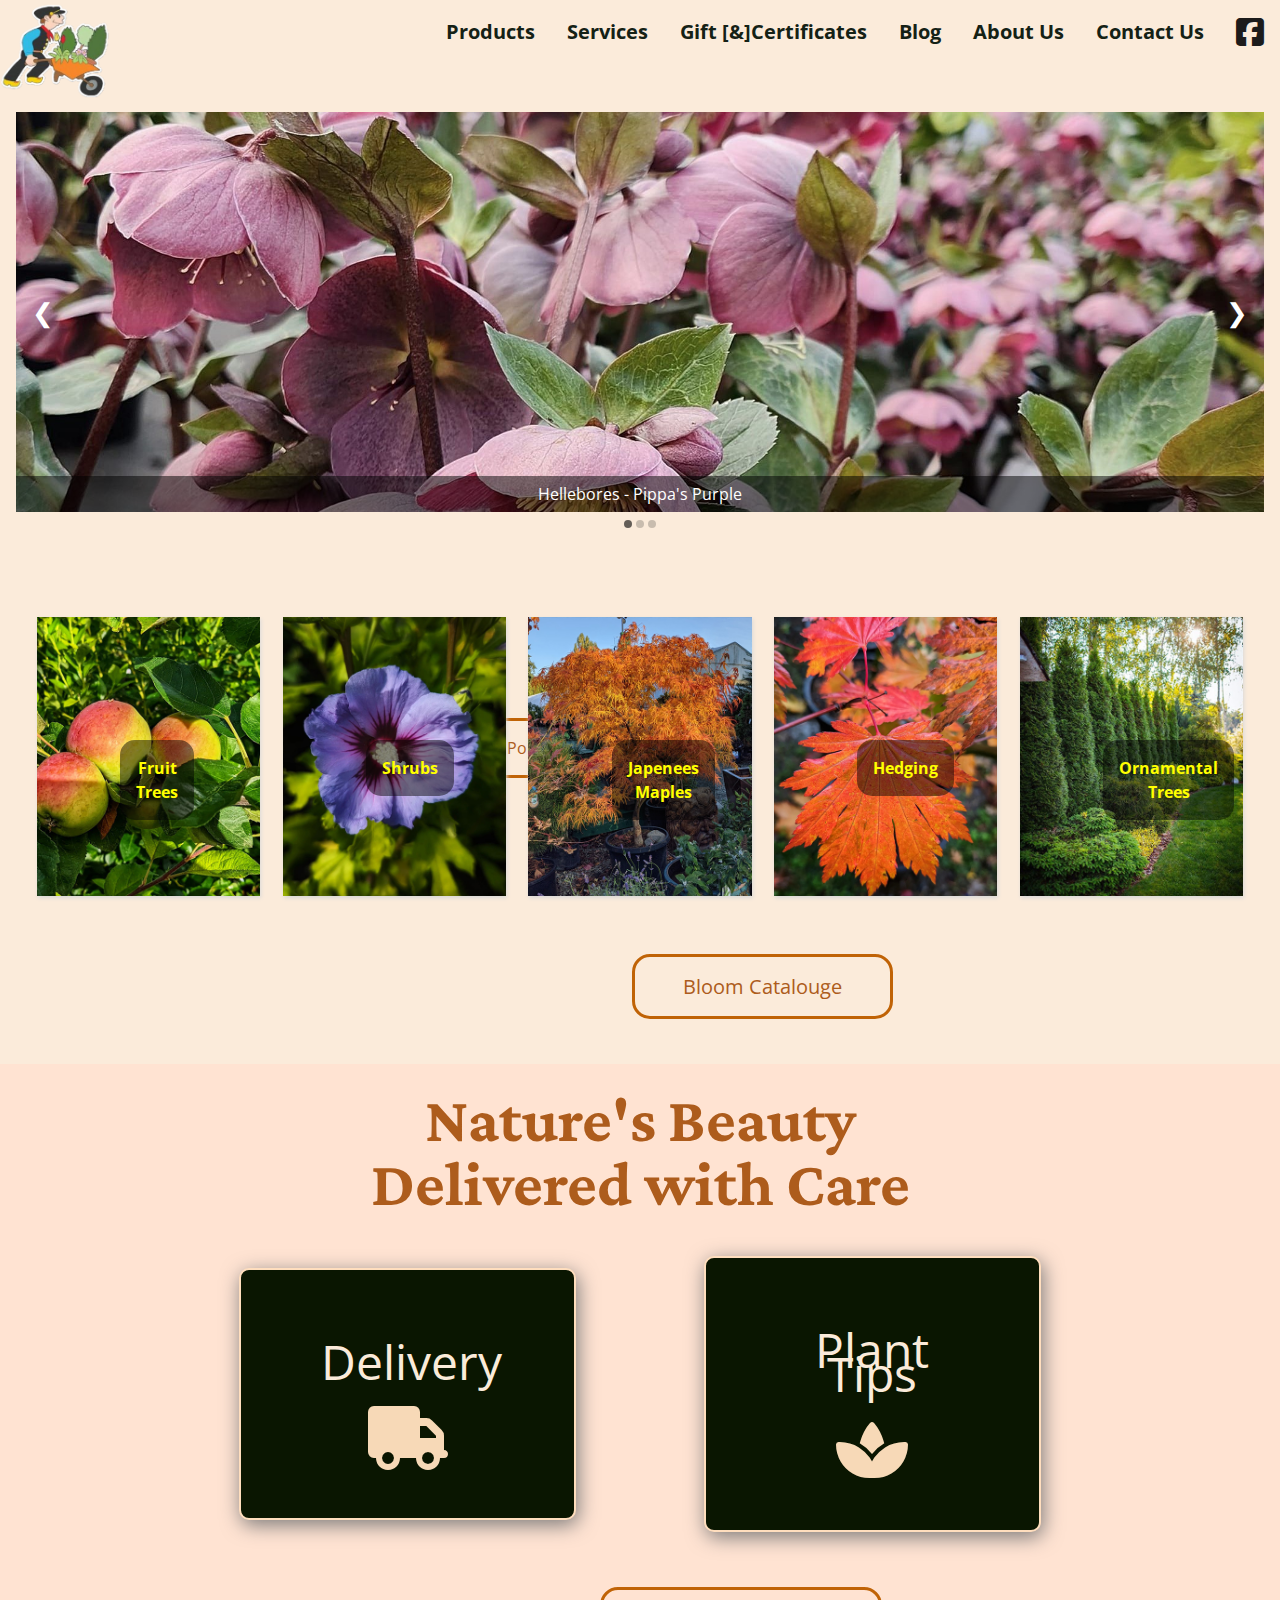
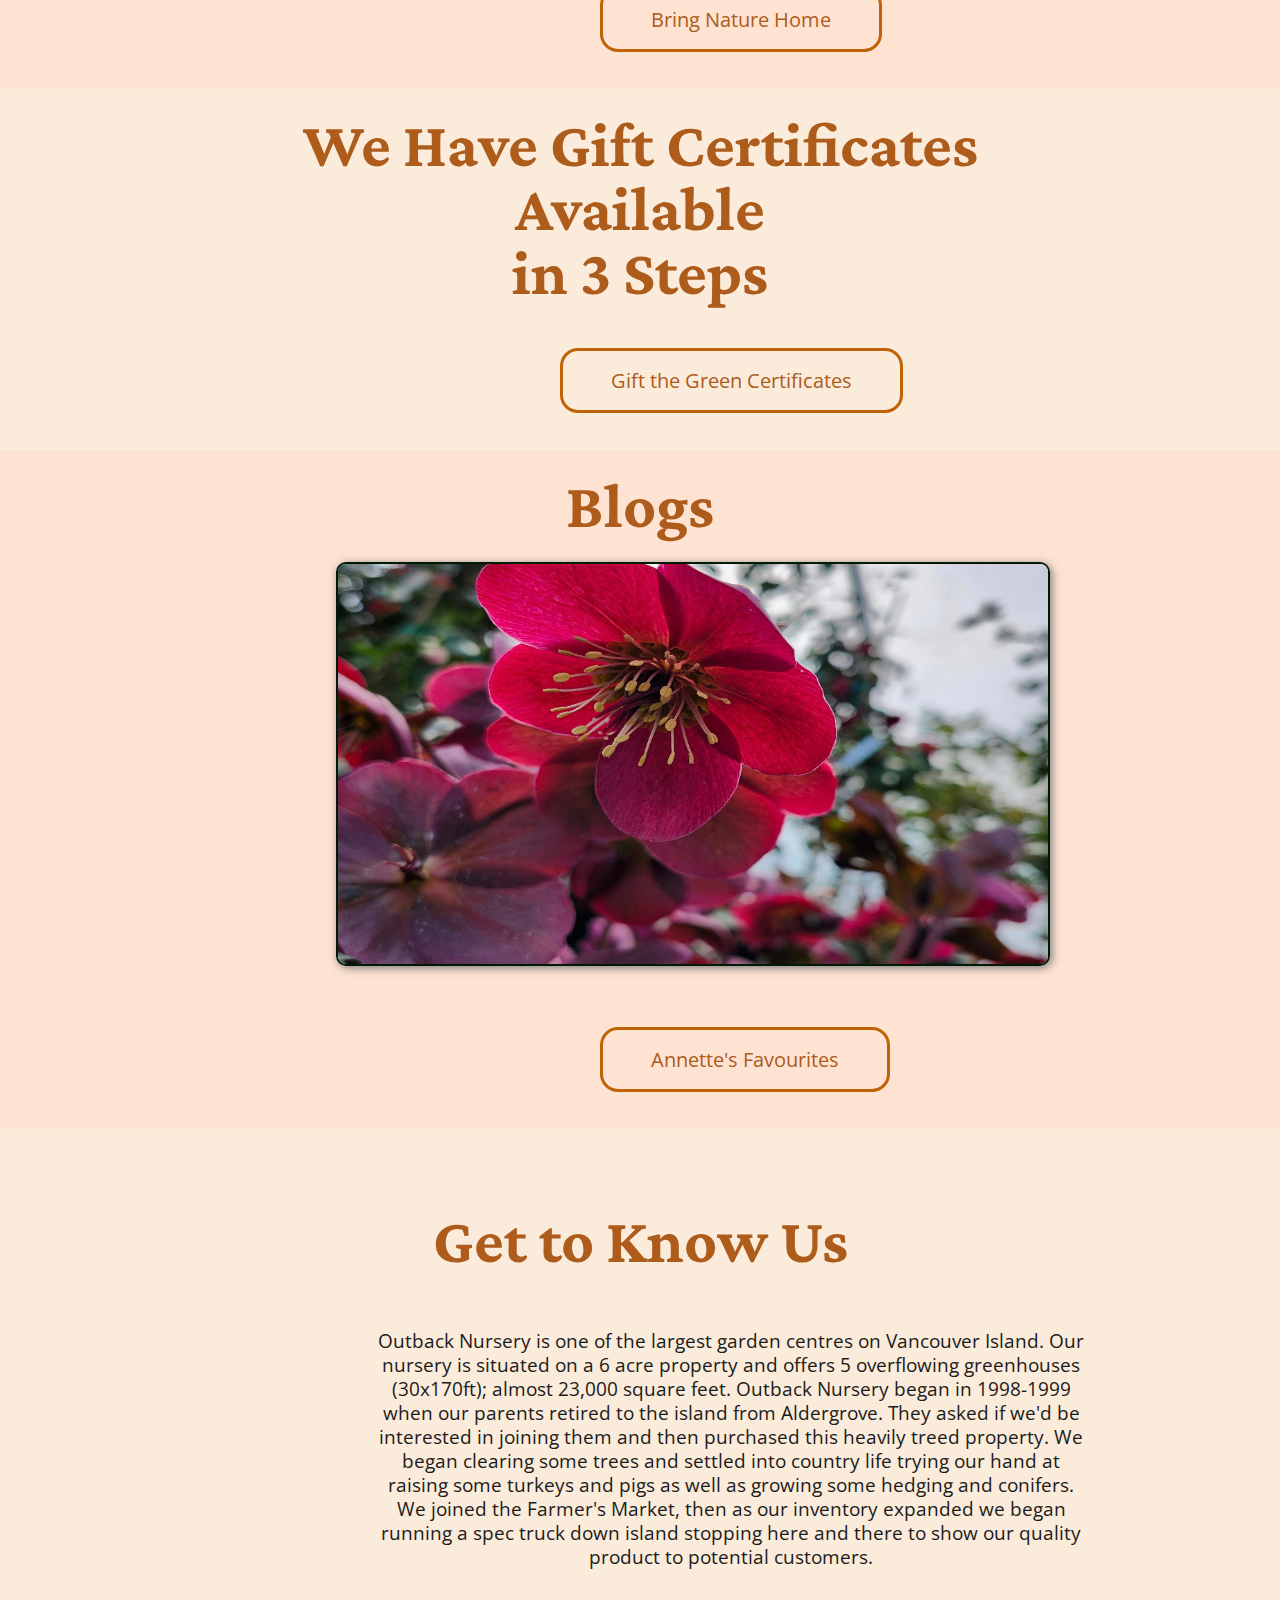
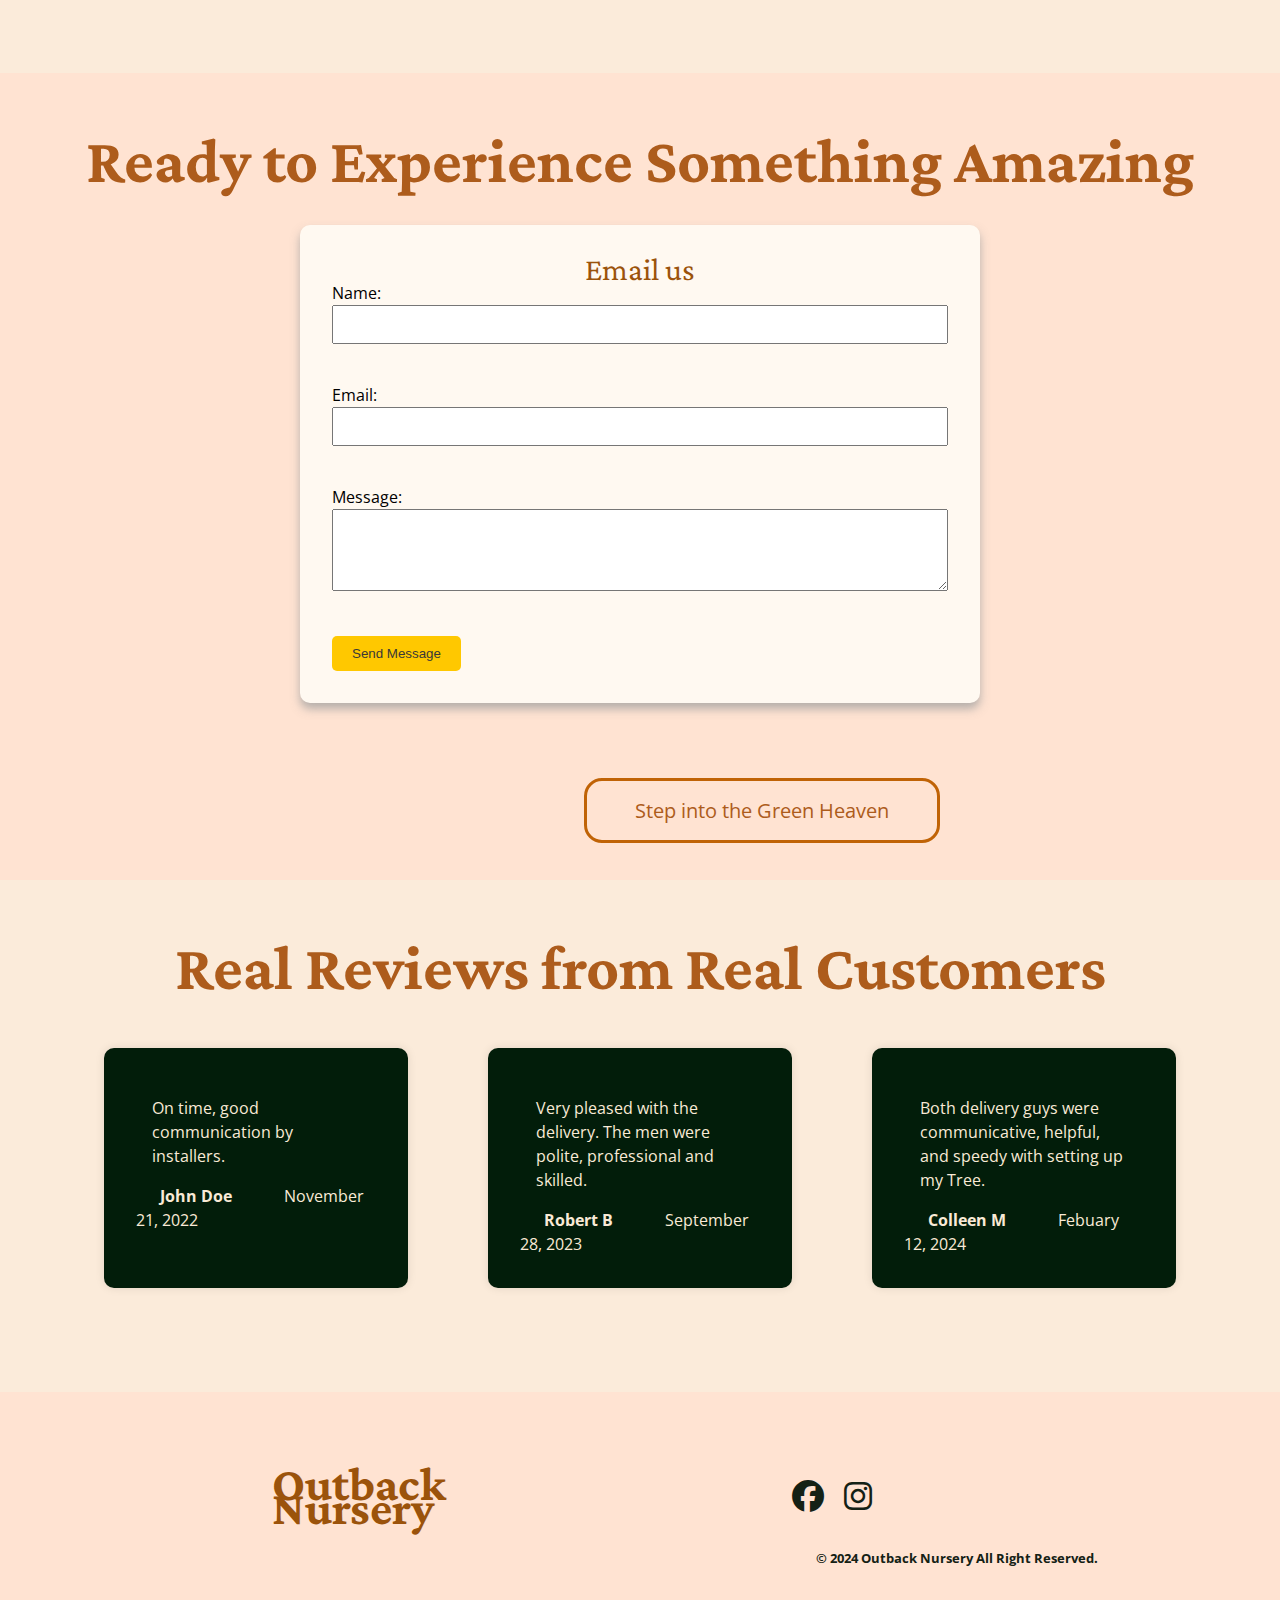
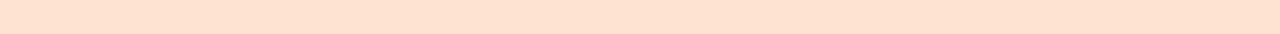
<file: index.html>
<!DOCTYPE html>
<html lang="en">

<head>
    <meta charset="UTF-8">
    <meta name="viewport" content="width=device-width, initial-scale=1.0">
    <title>Outback Nursery</title>
    <link rel="stylesheet" type="text/css" href="styles.css">
    <link
      rel="stylesheet"
      href="https://cdnjs.cloudflare.com/ajax/libs/font-awesome/6.4.2/css/all.min.css">

      <link rel="preconnect" href="https://fonts.googleapis.com">
      <link rel="preconnect" href="https://fonts.gstatic.com" crossorigin>
      <link href="https://fonts.googleapis.com/css2?family=Crimson+Pro:ital,wght@0,200..900;1,200..900&display=swap" rel="stylesheet">
      
      <link rel="preconnect" href="https://fonts.googleapis.com">
      <link rel="preconnect" href="https://fonts.gstatic.com" crossorigin>
      <link href="https://fonts.googleapis.com/css2?family=Crimson+Pro:ital,wght@0,200..900;1,200..900&family=Open+Sans:ital,wght@0,300..800;1,300..800&display=swap" rel="stylesheet">

      <style>
        :root {
          --transparent-grey: rgba(0, 0, 0, 0.5);
        }
      </style>

    </head>

<body>
    <header>
    <div class="container top-bar l-flex l-justify-between l-align-center">
        <div class="menu-btn">
            <i class="fa-solid fa-bars"></i>
          </div>
        <!-- top navigation -->
        <nav class="navbar l-flex l-flex-row  l-justify-between l-align-center">
            <div class="logo">
                <a href="index.html">  <img src="img/logo.png" alt="logo" class="logo-img"></a>
            </div>
            
              <ul  class="main-menu l-flex l-flex-row  l-justify-between l-align-center">
                <li><a href="coming-soon.html " class="main-menu-a l-p-1 u-heading-s-s u-heading-secondary-color u-heading-font-weight-b">Products</a></li>
                <li><a href="coming-soon.html" class="main-menu-a l-p-1 u-heading-s-s u-heading-secondary-color u-heading-font-weight-b">Services</a></li>
                <li><a href="coming-soon.html" class="main-menu-a l-p-1 u-heading-s-s u-heading-secondary-color u-heading-font-weight-b">Gift [&]Certificates</a></li>
                <li><a href="coming-soon.html" class="main-menu-a l-p-1 u-heading-s-s u-heading-secondary-color u-heading-font-weight-b">Blog</a></li>
                <li><a href="coming-soon.html" class="main-menu-a l-p-1 u-heading-s-s u-heading-secondary-color u-heading-font-weight-b">About Us</a></li>
                <li><a href="coming-soon.html" class="main-menu-a l-p-1 u-heading-s-s u-heading-secondary-color u-heading-font-weight-b">Contact Us</a></li>
               
              </ul>
            </nav>
              <div class="search-main container l-flex l-justify-center l-align-center l-pt-1">
              <div>
                <h1><i class="fa-brands fa-square-facebook" style="color: #1c1b1b;"></i></h1>
              </div>
            </div>
    </div>
</header>


<main> 
    <!-- Hero Section -->
    <div class="hero l-px-1 l-py-1 l-pb-2">
      <div class="portfolio_btn">
        <a href="coming-soon.html" class="portfolio-link l-pt-2 l-pb-2 l-pl-1 l-pr-1 u-heading-font-m-s u-heading-accent-button-color">View Portfolio</a>
      </div>
      <div id="window">
        <div id="slide-container">
            
      <!-- First image --> 
      <div class="slides">
            <img class="slide" src="img/trees/1.jpg" alt="Hellebores"> 
          </div>
          
      <!-- Second image --> 
          <div class="slides">
            <img class="slide" src="img/trees/2.jpg" alt="Pampas Grass"> 
          </div>
          
       <!-- Third image --> 
          <div class="slides">
            <img class="slide" src="img/trees/3.jpg" alt="hedgerow of Thuja 'Forever Goldy'"> 
          </div>
          <a id="previous" class="arrow">&#10094;</a>
          <a id="next" class="arrow">&#10095;</a>
          <div id="text-bar">
            <p id="place"></p>
          </div>
        </div>
        <div id="dotsContainer"></div>
      </div>
    </div>


<!-- Features Section -->
<div class="features container l-flex l-mt-2 l-mb-2 l-justify-between l-align-center u-bg-additional-color">
    <div class="feature-box">
      <img src="img/products/p1.jpg" alt="Fruit Trees">
      <a href="#" class="learn-more-link l-px-1 l-py-1 u-heading-accent-link-color u-heading-font-weight-b">Fruit 
        <br>
        Trees</a>
    </div>

    <div class="feature-box">
      <img src="img/products/p2.jpg" alt="Shrubs">
      <a href="#" class="learn-more-link l-px-1 l-py-1 u-heading-accent-link-color u-heading-font-weight-b">Shrubs</a>
    </div>

    <div class="feature-box">
      <img src="img/products/p3.jpg" alt="Japenees Maples">
      <a href="#" class="learn-more-link l-px-1 l-py-1 u-heading-accent-link-color u-heading-font-weight-b">Japenees
         <br>
          Maples</a>
    </div>

    <div class="feature-box">
      <img src="img/products/p4.jpg" alt=" Hedging">
      <a href="#" class="learn-more-link l-px-1 l-py-1 u-heading-accent-link-color u-heading-font-weight-b"> Hedging</a>
    </div>

    <div class="feature-box">
      <img src="img/products/p5.jpg" alt="Ornamental Trees">
      <a href="#" class="learn-more-link l-px-1 l-py-1 u-heading-accent-link-color u-heading-font-weight-b">Ornamental
         <br>
        Trees</a>
    </div>

    <div class="main__btn-products">
        <a href="coming-soon.html" class="main-link u-heading-s-s u-heading-accent-button-color">Bloom Catalouge</a>
      </div>

  </div>

  <!-- Services Section  -->
  <section class="Services__container u-bg-secondary-color l-p-1-5">
    <div>
        <h2 class="Services__heading u-heading-l-s u-heading-line-height-2 u-heading-primary-color">
          Nature's Beauty
          <br>
           Delivered with Care
        </h2>
        <div class="Services__container-flex l-flex l-flex-row l-justify-center l-align-center l-p-1-5">
       <div class="Services__container-flex-box  u-heading-secondary-color u-heading-primary-color l-p-2">
        <p class="Services__container-p l-p-2">
          Delivery  
        </p>
         <div class="Services__container-icon">
            <i class="fa-solid fa-truck" style="color: #f7d9b7;"></i>
         </div>
       </div>
       <div class="Services__container-flex-box u-heading-secondary-color l-p-2">
            <p class="Services__container-p l-p-2">
              Plant Tips 
            </p>
             <div class="Services__container-icon">
              <i class="fa-solid fa-spa" style="color: #f7d9b7;"></i>
             </div>
       </div>
        </div>
    <div class="main__btn l-mb-2">
        <a href="coming-soon.html" class="main-link l-px-1 l-py-1 u-heading-s-s u-heading-accent-button-color">Bring Nature Home</a>
      </div>
    </div>
  </section>


  <!-- Gift & Certificates Section  -->

  <section class="Gift__container l-p-1-5 u-bg-additional-color">
    <div class="Gift__container-box">
    <h2 class="Gift__heading u-heading-l-s u-heading-line-height-2 u-heading-accent-button-color">We Have Gift Certificates <br> Available <br> in 3 Steps</h2>

      <div class="main__btn-gift l-mt-2 l-mb-2">
        <a href="coming-soon.html" class="main-link l-px-1 l-py-1 u-heading-s-s u-heading-accent-button-color">Gift the Green Certificates</a>
      </div>
    </div>
  </section>

  <!-- Blog Section  -->

  <section class="Blog__container l-p-1-5 u-bg-secondary-color">
    <h2 class="Blog__heading u-heading-l-s u-heading-line-height-2 u-heading-accent-button-color">Blogs</h2>

    <div class="image__blog l-p-1-5">
      <img src="img/blog/blog-4.jpg" alt="Annette's Favourites" class="image__blog-box">
    </div>



    <div class="main__btn">
      <a href="coming-soon.html" class="main-link l-px-1 l-py-1 u-heading-s-s u-heading-accent-button-color">Annette's Favourites</a>
    </div>

  </section>


  <!-- About us Section  -->

  <section class="About__container l-p-1-5 l-m-1-5 u-bg-additional-color">

  <h2 class="About__heading u-heading-l-s u-heading-line-height-2 u-heading-accent-button-color l-mt-2">Get to Know Us</h2>

  <div class="about__paragraph">
    <p class="about__paragraph-p u-body-font-m-s l-p-1-5 l-mt-2 u-body-text-primary-color">Outback Nursery is one of the largest garden centres on Vancouver Island.  
      Our nursery is situated on a  6 acre property and offers 5 overflowing 
      greenhouses (30x170ft); almost 23,000 square feet.
      Outback Nursery began in 1998-1999 when our parents retired to the island 
      from Aldergrove. They asked if we'd be interested in joining them and then
      purchased this  heavily treed property. We began clearing some trees and
      settled into country life trying our hand at raising some turkeys and pigs 
      as well as growing some hedging and conifers. We joined the Farmer's Market,
      then as our inventory expanded we began running a spec truck down island 
      stopping here and there to show our quality product to potential customers.
    </p>
  </div>


</section>



<!-- Contac us Section  -->


<section class="Contact__container l-p-1-5 u-bg-secondary-color">

  <h2 class="contact__heading u-heading-l-s u-heading-line-height-2 u-heading-accent-button-color l-mb-2">Ready to Experience Something Amazing</h2>

  <div class="contact-section container">
    <form id="contact-form">
      <h3 class="form-heading u-heading-l-s u-heading-font-weight-n">Email us</h3>
      <label
        >Name:
        <input type="text" name="name" id="name">
        <span id="name-error" class="error"></span> </label
      ><br />

      <label
        >Email:
        <input type="email" name="email" id="email">
        <span id="email-error" class="error"></span> </label
      ><br />

      <label
        >Message:
        <textarea name="message" rows="4" id="msg"></textarea>
        <span id="msg-error" class="error"></span> </label
      ><br />

      <button type="submit">Send Message</button>
    </form>
  </div>

  <div class="main__btn-form l-p-2">
    <a href="coming-soon.html" class="main-link l-px-1 l-py-1 u-heading-s-s u-heading-accent-button-color">Step into the Green Heaven</a>
  </div>

</section>

<!-- Testimonials Section -->

<section class="testimonials-container l-pt-1-5 l-pb-1-5 l-mt-2">
      <h2 class="testimonial__heading u-heading-l-s u-heading-line-height-2 u-heading-accent-button-color">Real Reviews from Real Customers</h2>
   
  <div class="testimonial-box-main l-p-1 l-flex l-grid-gap-1 ">
    <div class="testimonial-box l-p-2 u-body-font-m-s l-mb-2">
      <p class="testimonial-box-p u-body-font-m-s l-mb-1">
        On time, good communication by installers.
      </p>
      <div class="testimonial-info">
        <span class="name u-heading-font-weight-b u-body-font-s-s l-mb-1-5">John Doe</span>
        <span class="date u-body-font-s-s l-mb-1-5">November 21, 2022</span>
      </div>
    </div>

    <div class="testimonial-box l-p-2 u-body-font-m-s l-mb-2">
      <p class="testimonial-box-p u-body-font-m-s l-mb-1">
        Very pleased with the delivery. The men were polite, professional
        and skilled.
      </p>
      <div class="testimonial-info">
        <span class="name u-heading-font-weight-b u-body-font-s-s l-mb-1-5">Robert B</span>
        <span class="date u-body-font-s-s l-mb-1-5">September 28, 2023</span>
      </div>
    </div>

    <div class="testimonial-box l-p-2 u-body-font-m-s l-mb-2">
      <p class="testimonial-box-p u-body-font-m-s l-mb-1">
        Both delivery guys were communicative, helpful, and speedy with
        setting up my Tree.
      </p>
      <div class="testimonial-info">
        <span class="name u-heading-font-weight-b u-body-font-s-s l-mb-1-5">Colleen M</span>
        <span class="date u-body-font-s-s l-mb-1-5">Febuary 12, 2024</span>
      </div>
    </div>
  </div>

</section>
</main>
  
<!-- Footer Section -->

<footer>
<section class="footer__container l-flex u-bg-secondary-color l-p-2">
  <div class="footer-box l-flex l-px-1 l-pr-2 l-pl-2">
    <h3 class="main__heading l-mt-2 u-heading-font-weight-b l-ml-2">
      Outback Nursery
    </h3>
  </div>

 
  <div class="footer-box">
    <i class="fa-brands fa-facebook u-body-font-l-s u-heading-secondary-color"></i>
    
    <i class="fa-brands fa-instagram u-body-font-l-s u-heading-secondary-color"></i>

    <h5 class="footer-right u-heading-secondary-color l-mt-2 ">&copy; 2024 Outback Nursery All Right Reserved.</h5>
  </div>

</section>
</footer>


<!-- javascript link  -->

<script src="https://code.jquery.com/jquery-3.7.1.min.js"></script>
      <script>
        document.querySelector(".menu-btn").addEventListener("click", abc);
        function abc() {
          document.querySelector(".nav__list").classList.toggle("show");
        }
        var index = 0; 

var locations = ["Hellebores - Pippa's Purple", "Pampas Grass", "Hedgings"]

var slides = document.getElementsByClassName("slides"); 
var nextArrow = document.getElementById("next");

var previousArrow = document.getElementById("previous");

var place = document.getElementById("place");

var dotsContainer = document.getElementById("dotsContainer");

var dotArray = document.getElementsByClassName("dots"); 

createDots(); 
showSlides(index); 

function createDots() {
	for (i=0; i<slides.length; i++) {
	var dot = document.createElement("span");
	dot.className = "dots"; 
	dotsContainer.appendChild(dot); 
	}
}

function showSlides(x) {
	if (x > slides.length-1) {
		index = 0; 
	}
	if (x < 0) {
		index = slides.length-1; 
	}
	for (i=0; i < slides.length; i++) {
		slides[i].style.display = "none"; 
		dotArray[i].className = "dots";  
	}
	
	slides[index].style.display = "block";
	dotArray[index].className += " activeDot"; 
	place.innerHTML = locations[index]; 
}

nextArrow.onclick = function() {
	index += 1; 
	showSlides(index); 
} 

previousArrow.onclick = function() {
	index -= 1; 
	showSlides(index); 
} 

dotArray[0].onclick = showSlides(1); 
      </script>


</body>
</html>
</file>
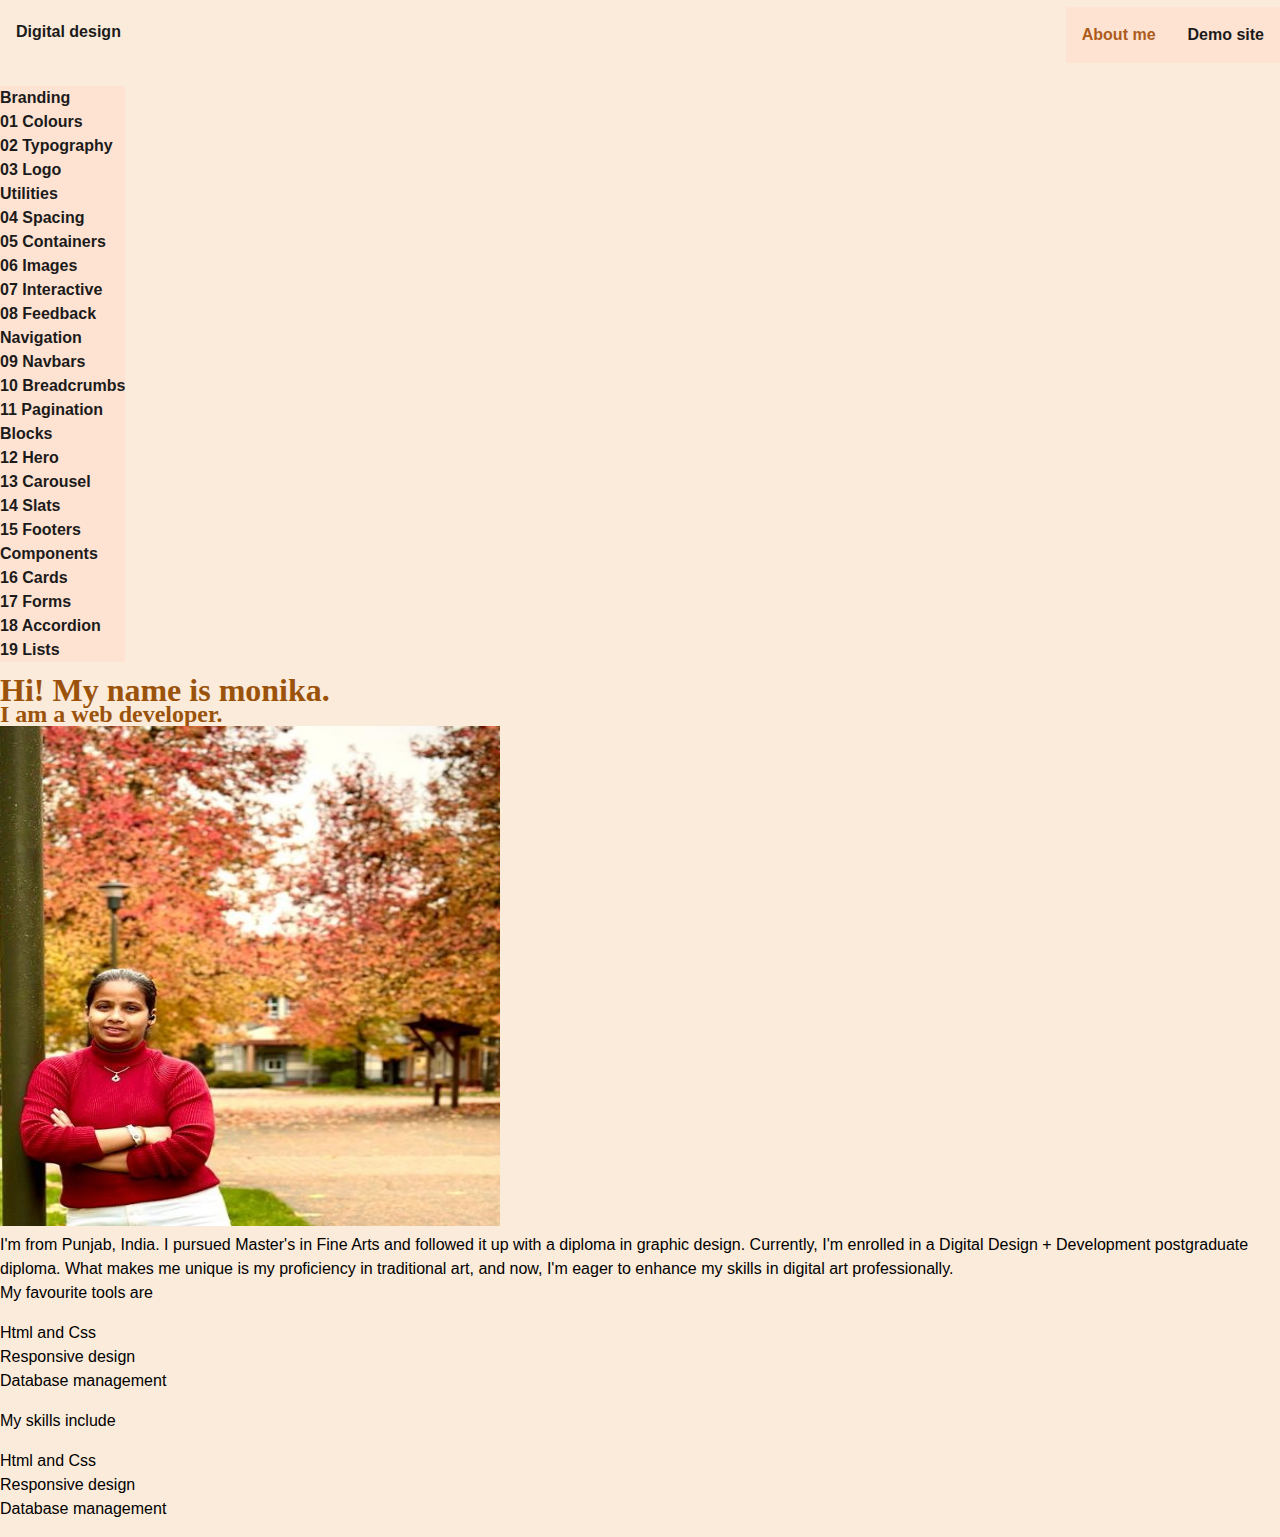
<file: about-me.html>
<!DOCTYPE html>
<html lang="en">
  <head>
    <meta charset="UTF-8" />
    <meta name="viewport" content="width=device-width, initial-scale=1.0" />
    <title>Document</title>
    <link rel="stylesheet" type="text/css" href="styles.css" />
    <link rel="stylesheet" type="text/css" href="design-system.css" />
  </head>
  <body class="u-body-font u-body-line-height u-letter-spacing-normal">
    <header>
      <!-- Menu Bar -->
      <nav class="c-mobile-nav-top u-mobile-navbar">
        <!-- Menu Button -->
        <span id="navbar-toggle" onclick="showNav()">
          <i class="fa fa-bars color-theme-highlighted"></i></span>
        <!-- Website Logo -->
        <a class="c-nav-logo__link l-ml-1" href="design-system.html">Digital design</a>
        <!-- Menu List -->
        <ul nav_list>
          <li>
            <a class="c-nav__link link--active l-mr-1"  href="about-me.html">About me</a>
          </li>
          <li>
            <a class="c-nav__link l-ml-1" href="index.html">Demo site</a>
          </li>
        </ul>
      </nav>
    </header>
  
    <!-- Side navbar -->
    <aside>
  <nav id="main-nav" class="c-nav-side-navbar">
    <ul class="c-nav__list">
      <li>
        <a href="#" class="c-nav__link">
          Branding
        </a>
      </li>
    <ul class="c-nav__list">
    <li class="c-list__item"><a href="colours.html" class="c-nav__link">01 Colours</a></li>
    <li><a href="typography.html" class="c-nav__link">02 Typography</a></li>
    <li><a href="#" class="c-nav__link">03 Logo</a></li>
  </ul>
  
  <li>
    <a href="#" class="c-nav__link">
      Utilities
    </a>
  </li>
  <ul class="c-nav__list">
    <li><a href="spacing.html" class="c-nav__link">04 Spacing</a></li>
    <li><a href="containers.html" class="c-nav__link">05 Containers</a></li>
    <li><a href="#" class="c-nav__link">06 Images</a></li>
    <li><a href="#" class="c-nav__link">07 Interactive</a></li>
    <li><a href="#" class="c-nav__link">08 Feedback</a></li>
  </ul>
  
  <li>
    <a  href="#" class="c-nav__link">
      Navigation
    </a>
  </li>
  <ul class="c-nav__list">
    <li><a href="#" class="c-nav__link">09 Navbars</a></li>
    <li><a href="#" class="c-nav__link">10 Breadcrumbs</a></li>
    <li><a href="#" class="c-nav__link">11 Pagination</a></li>
  </ul>
  
  <li>
    <a href="#" class="c-nav__link">
      Blocks
    </a>
  </li>
  <ul class="c-nav__list">
    <li><a href="#" class="c-nav__link">12 Hero</a></li>
    <li><a href="#" class="c-nav__link">13 Carousel</a></li>
    <li><a href="#" class="c-nav__link">14 Slats</a></li>
    <li><a href="#" class="c-nav__link">15 Footers</a></li>
  </ul>
  
  <li>
    <a href="#" class="c-nav__link">
      Components
    </a>
  </li>
  <ul class="c-nav__list">
    <li><a href="#" class="c-nav__link">16 Cards</a></li>
    <li><a href="#" class="c-nav__link">17 Forms</a></li>
    <li><a href="#" class="c-nav__link">18 Accordion</a></li>
    <li><a href="#" class="c-nav__link">19 Lists </a></li>
  </ul>
  </ul>
  </nav>
  </aside>

  <main>

    <section class="c-about-me-main">
      <!-- add your name -->
    <h1 class="u-heading-font u-heading-bold u-heading-line-height u-letter-spacing">Hi! My name is monika.</h1>
    <h2 class="u-heading-font u-heading-bold u-heading-line-height u-letter-spacing">I am a web developer.</h2>
    <!-- add your portrait photo -->
    <img
      src="images/placeholder-square.jpeg"
      alt="Portrait of monika"
      style="width: 500px; height: 500px"
    />
    <!-- add a short biography. Include where you are from, your education background, your current program, and something interesting about yourself. -->
    <p class="c-about-me-biography">
      I'm from Punjab, India. I pursued Master's in Fine Arts and followed it up with a diploma in graphic design.
      Currently, I'm enrolled in a Digital Design + Development postgraduate diploma.
      What makes me unique is my proficiency in traditional art, and now, I'm eager to enhance my skills in digital art professionally.
    </p>
    <!-- add a list of your favourite web development tools. -->
    <p class="c-about-me-tools">My favourite tools are</p>
    <ul>
      <li>Html and Css</li>
      <li>Responsive design</li>
      <li>Database management</li>
    </ul>
    <!-- add a list of your strongest web development skills. -->
    <p class="c-about-me-skills">My skills include</p>
    <ul>
      <li>Html and Css</li>
      <li>Responsive design</li>
      <li>Database management</li>
    </ul>
  </section>
  </main>
  </body>
</html>
</file>
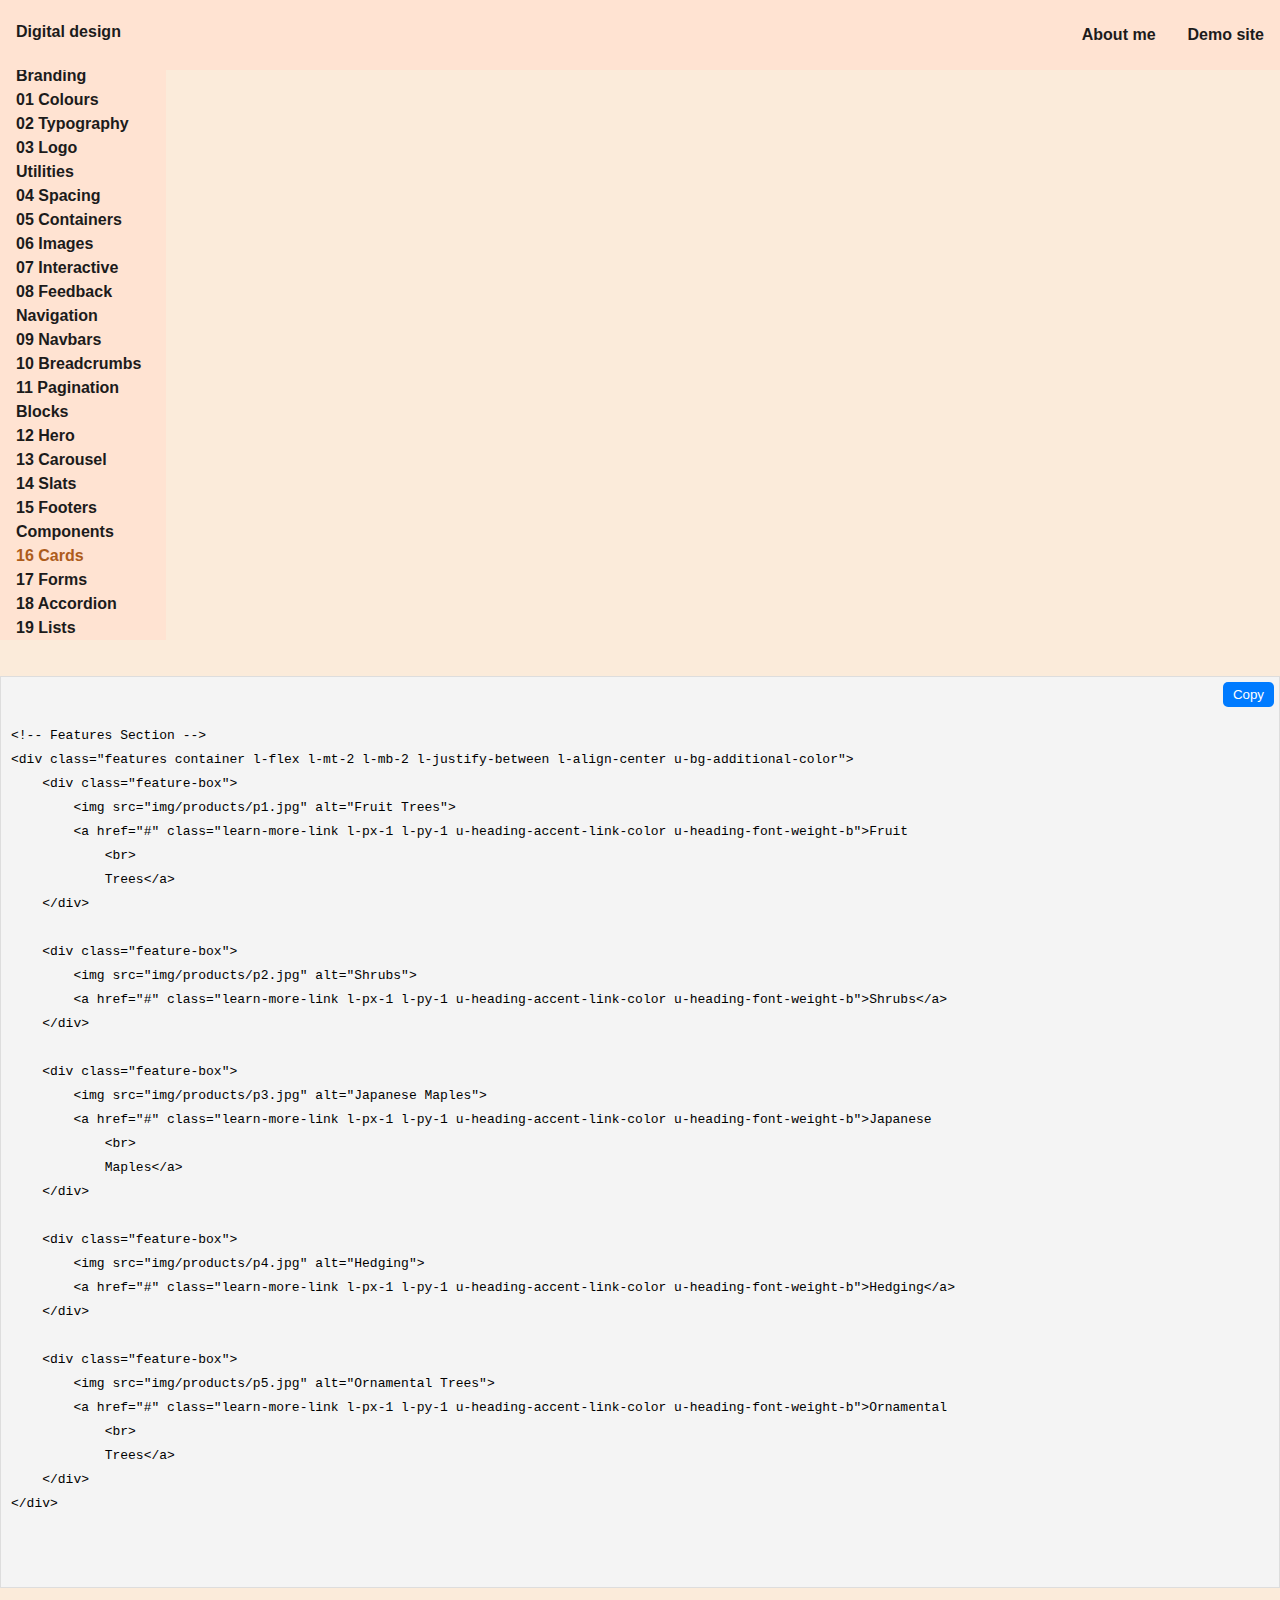
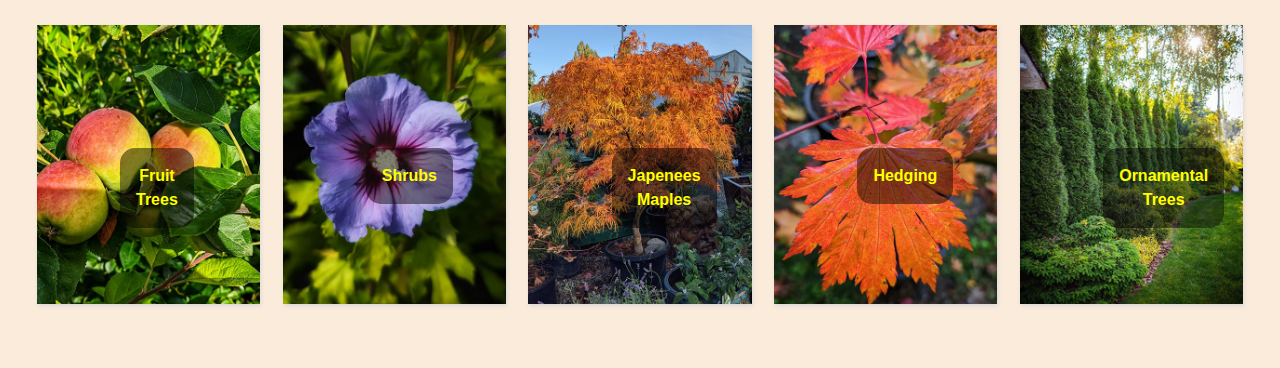
<file: card.html>
<!DOCTYPE html>
<html lang="en">

<head>
  <meta charset="UTF-8" />
  <meta name="viewport" content="width=device-width, initial-scale=1.0" />
  <title>Design System</title>
  <link rel="stylesheet" type="text/css" href="styles.css" />
  <link rel="stylesheet" type="text/css" href="design-system.css" />
  <link rel="stylesheet" href="https://cdnjs.cloudflare.com/ajax/libs/font-awesome/4.7.0/css/font-awesome.min.css">

</head>

<body class="u-body-font u-body-line-height u-letter-spacing-normal">
  <header class="c-navbar sticky-header">
    <!-- Menu Bar -->
    <nav class="c-mobile-nav-top u-mobile-navbar">
      <!-- Menu Button -->
      <span id="navbar-toggle" onclick="showNav()">
        <i class="fa fa-bars color-theme-highlighted"></i></span>
      <!-- Website Logo -->
      <a class="c-nav-logo__link l-ml-1" href="design-system.html">Digital design</a>
      <!-- Menu List -->
      <ul nav_list>
        <li>
          <a class="c-nav__link l-mr-1" href="about-me.html">About me</a>
        </li>
        <li>
          <a class="c-nav__link l-ml-1" href="index.html">Demo site</a>
        </li>
      </ul>
    </nav>
  </header>

  <!-- Side navbar -->
  <aside>
    <nav id="main-nav" class="c-nav-side-navbar">
      <ul class="c-nav__list sticky-sidebar">
        <li>
          <a href="#" class="c-nav__link">
            Branding
          </a>
        </li>
        <ul class="c-nav__list">
          <li class="c-list__item"><a href="colours.html" class="c-nav__link">01 Colours</a></li>
          <li><a href="typography.html" class="c-nav__link">02 Typography</a></li>
          <li><a href="#" class="c-nav__link">03 Logo</a></li>
        </ul>

        <li>
          <a href="#" class="c-nav__link">
            Utilities
          </a>
        </li>
        <ul class="c-nav__list">
          <li><a href="spacing.html" class="c-nav__link">04 Spacing</a></li>
          <li><a href="containers.html" class="c-nav__link">05 Containers</a></li>
          <li><a href="#" class="c-nav__link">06 Images</a></li>
          <li><a href="#" class="c-nav__link">07 Interactive</a></li>
          <li><a href="#" class="c-nav__link">08 Feedback</a></li>
        </ul>

        <li>
          <a href="#" class="c-nav__link">
            Navigation
          </a>
        </li>
        <ul class="c-nav__list">
          <li><a href="#" class="c-nav__link">09 Navbars</a></li>
          <li><a href="#" class="c-nav__link">10 Breadcrumbs</a></li>
          <li><a href="#" class="c-nav__link">11 Pagination</a></li>
        </ul>

        <li>
          <a href="#" class="c-nav__link">
            Blocks
          </a>
        </li>
        <ul class="c-nav__list">
          <li><a href="#" class="c-nav__link">12 Hero</a></li>
          <li><a href="#" class="c-nav__link">13 Carousel</a></li>
          <li><a href="#" class="c-nav__link">14 Slats</a></li>
          <li><a href="footer.html" class="c-nav__link">15 Footers</a></li>
        </ul>

        <li>
          <a href="#" class="c-nav__link">
            Components
          </a>
        </li>
        <ul class="c-nav__list">
          <li><a href="#" class="c-nav__link link--active">16 Cards</a></li>
          <li><a href="#" class="c-nav__link">17 Forms</a></li>
          <li><a href="#" class="c-nav__link">18 Accordion</a></li>
          <li><a href="#" class="c-nav__link">19 Lists </a></li>
        </ul>
      </ul>
    </nav>
  </aside>
 
  <!-- Code snippet content  -->

  <div class="code-container">
    <pre id="htmlCode"><code>
&lt;!-- Features Section --&gt;
&lt;div class="features container l-flex l-mt-2 l-mb-2 l-justify-between l-align-center u-bg-additional-color"&gt;
    &lt;div class="feature-box"&gt;
        &lt;img src="img/products/p1.jpg" alt="Fruit Trees"&gt;
        &lt;a href="#" class="learn-more-link l-px-1 l-py-1 u-heading-accent-link-color u-heading-font-weight-b"&gt;Fruit 
            &lt;br&gt;
            Trees&lt;/a&gt;
    &lt;/div&gt;

    &lt;div class="feature-box"&gt;
        &lt;img src="img/products/p2.jpg" alt="Shrubs"&gt;
        &lt;a href="#" class="learn-more-link l-px-1 l-py-1 u-heading-accent-link-color u-heading-font-weight-b"&gt;Shrubs&lt;/a&gt;
    &lt;/div&gt;

    &lt;div class="feature-box"&gt;
        &lt;img src="img/products/p3.jpg" alt="Japanese Maples"&gt;
        &lt;a href="#" class="learn-more-link l-px-1 l-py-1 u-heading-accent-link-color u-heading-font-weight-b"&gt;Japanese
            &lt;br&gt;
            Maples&lt;/a&gt;
    &lt;/div&gt;

    &lt;div class="feature-box"&gt;
        &lt;img src="img/products/p4.jpg" alt="Hedging"&gt;
        &lt;a href="#" class="learn-more-link l-px-1 l-py-1 u-heading-accent-link-color u-heading-font-weight-b"&gt;Hedging&lt;/a&gt;
    &lt;/div&gt;

    &lt;div class="feature-box"&gt;
        &lt;img src="img/products/p5.jpg" alt="Ornamental Trees"&gt;
        &lt;a href="#" class="learn-more-link l-px-1 l-py-1 u-heading-accent-link-color u-heading-font-weight-b"&gt;Ornamental
            &lt;br&gt;
            Trees&lt;/a&gt;
    &lt;/div&gt;
&lt;/div&gt;
</code>
    </pre>
    <button class="copy-btn" onclick="copyToClipboard()">Copy</button>
</div>
  

 <!-- Features Section -->
<div class="features container l-flex l-mt-2 l-mb-2 l-justify-between l-align-center u-bg-additional-color">
    <div class="feature-box">
      <img src="img/products/p1.jpg" alt="Fruit Trees">
      <a href="#" class="learn-more-link l-px-1 l-py-1 u-heading-accent-link-color u-heading-font-weight-b">Fruit 
        <br>
        Trees</a>
    </div>

    <div class="feature-box">
      <img src="img/products/p2.jpg" alt="Shrubs">
      <a href="#" class="learn-more-link l-px-1 l-py-1 u-heading-accent-link-color u-heading-font-weight-b">Shrubs</a>
    </div>

    <div class="feature-box">
      <img src="img/products/p3.jpg" alt="Japenees Maples">
      <a href="#" class="learn-more-link l-px-1 l-py-1 u-heading-accent-link-color u-heading-font-weight-b">Japenees
         <br>
          Maples</a>
    </div>

    <div class="feature-box">
      <img src="img/products/p4.jpg" alt=" Hedging">
      <a href="#" class="learn-more-link l-px-1 l-py-1 u-heading-accent-link-color u-heading-font-weight-b"> Hedging</a>
    </div>

    <div class="feature-box">
      <img src="img/products/p5.jpg" alt="Ornamental Trees">
      <a href="#" class="learn-more-link l-px-1 l-py-1 u-heading-accent-link-color u-heading-font-weight-b">Ornamental
         <br>
        Trees</a>
    </div>
  </div>
    

    <!-- javascript style  -->

  <script src="design-system.js"></script>

<script>  function copyToClipboard() {
    var range = document.createRange();
    range.selectNode(document.getElementById("htmlCode"));
    window.getSelection().removeAllRanges(); // clear current selection
    window.getSelection().addRange(range); // to select text
    document.execCommand("copy");
    window.getSelection().removeAllRanges();// to deselect
    alert("Code copied to clipboard!");
  }</script>


</body>

</html>
</file>
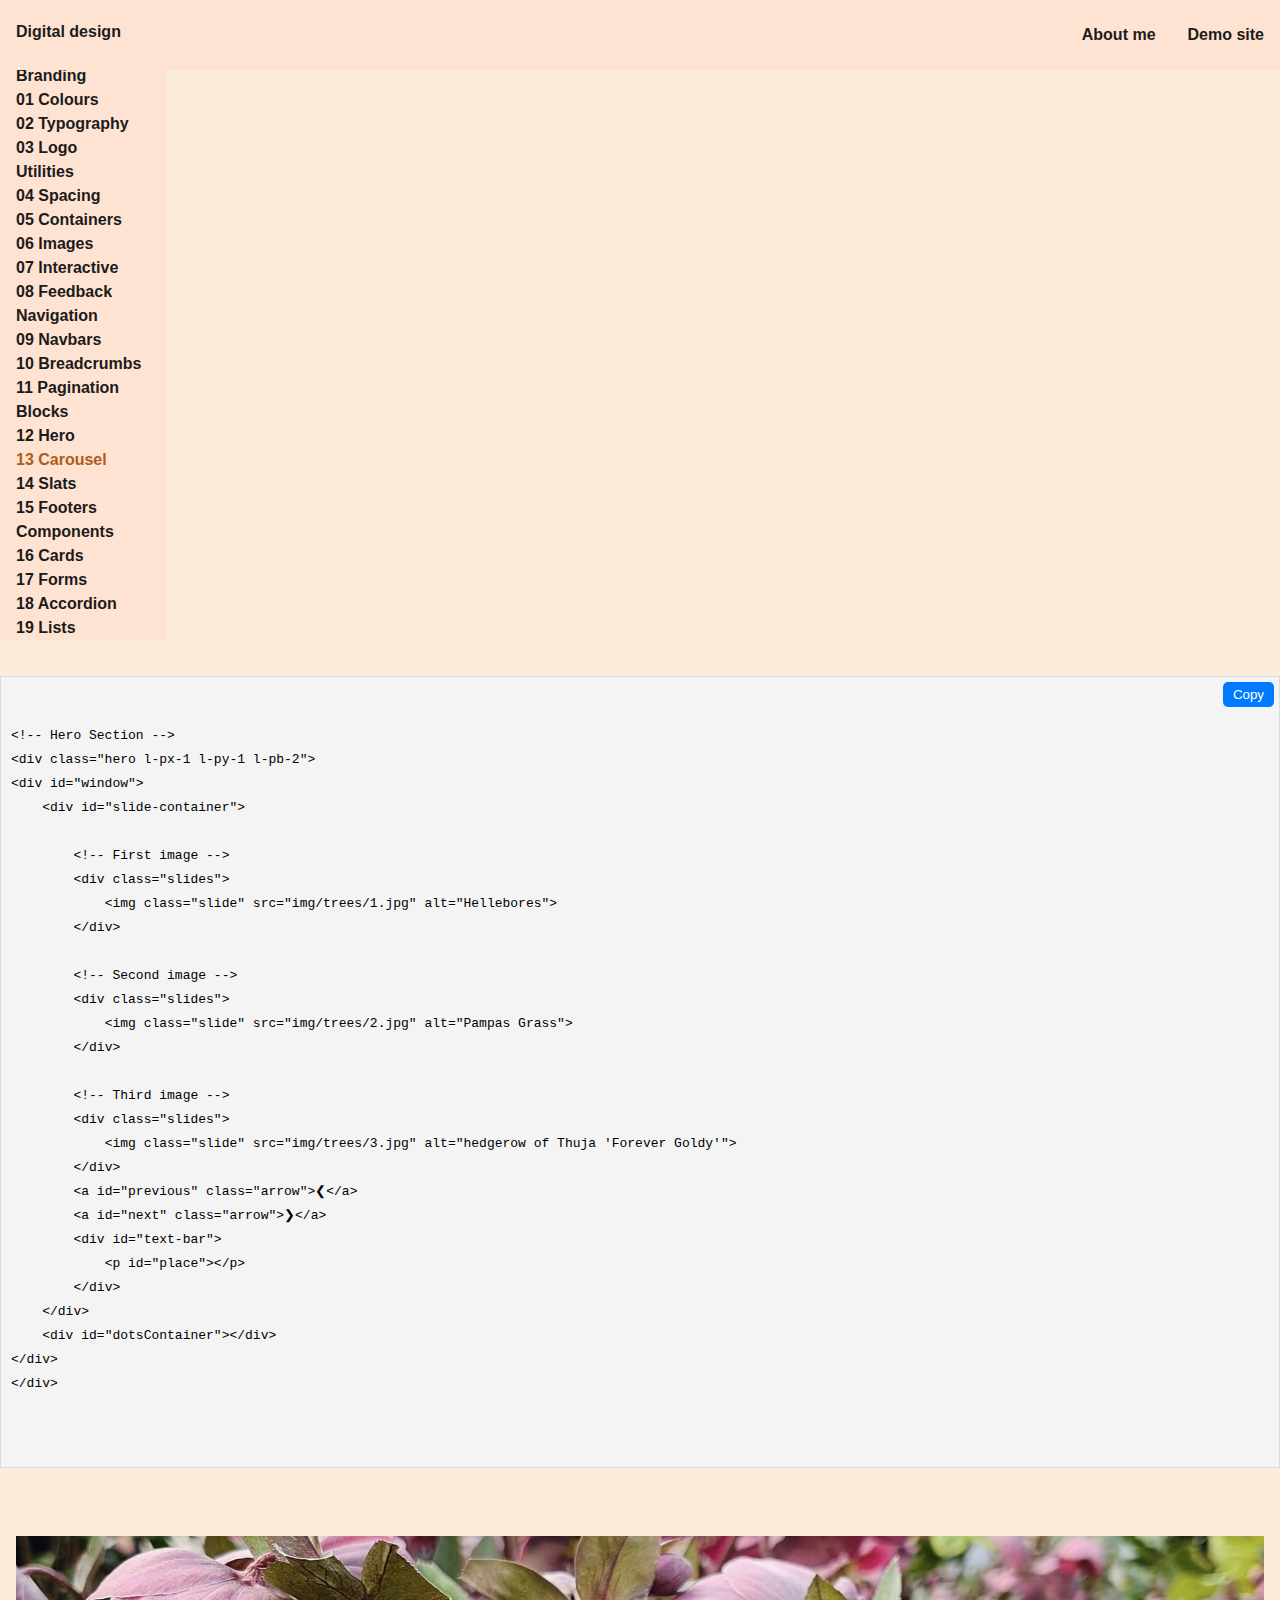
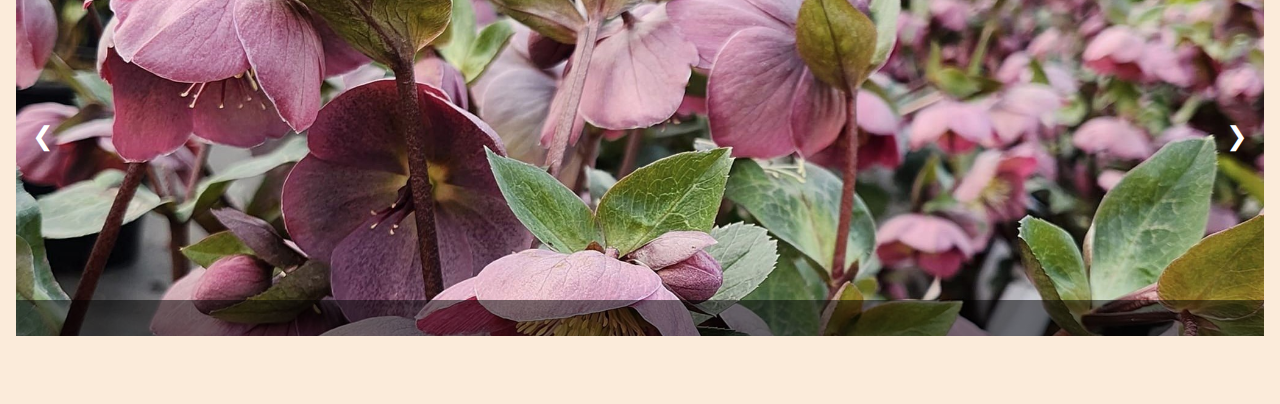
<file: carousel.html>
<!DOCTYPE html>
<html lang="en">

<head>
    <meta charset="UTF-8" />
    <meta name="viewport" content="width=device-width, initial-scale=1.0" />
    <title>Design System</title>
    <link rel="stylesheet" type="text/css" href="styles.css" />
    <link rel="stylesheet" type="text/css" href="design-system.css" />
    <link rel="stylesheet" href="https://cdnjs.cloudflare.com/ajax/libs/font-awesome/4.7.0/css/font-awesome.min.css">

    <style>
        :root {
          --transparent-grey: rgba(0, 0, 0, 0.5);
        }
      </style>
</head>

<body class="u-body-font u-body-line-height u-letter-spacing-normal">
    <header class="c-navbar sticky-header">
        <!-- Menu Bar -->
        <nav class="c-mobile-nav-top u-mobile-navbar">
            <!-- Menu Button -->
            <span id="navbar-toggle" onclick="showNav()">
                <i class="fa fa-bars color-theme-highlighted"></i></span>
            <!-- Website Logo -->
            <a class="c-nav-logo__link l-ml-1" href="design-system.html">Digital design</a>
            <!-- Menu List -->
            <ul nav_list>
                <li>
                    <a class="c-nav__link l-mr-1" href="about-me.html">About me</a>
                </li>
                <li>
                    <a class="c-nav__link l-ml-1" href="index.html">Demo site</a>
                </li>
            </ul>
        </nav>
    </header>

    <!-- Side navbar -->
    <aside>
        <nav id="main-nav" class="c-nav-side-navbar">
            <ul class="c-nav__list sticky-sidebar">
                <li>
                    <a href="#" class="c-nav__link">
                        Branding
                    </a>
                </li>
                <ul class="c-nav__list">
                    <li class="c-list__item"><a href="colours.html" class="c-nav__link">01 Colours</a></li>
                    <li><a href="typography.html" class="c-nav__link">02 Typography</a></li>
                    <li><a href="#" class="c-nav__link">03 Logo</a></li>
                </ul>

                <li>
                    <a href="#" class="c-nav__link">
                        Utilities
                    </a>
                </li>
                <ul class="c-nav__list">
                    <li><a href="spacing.html" class="c-nav__link">04 Spacing</a></li>
                    <li><a href="containers.html" class="c-nav__link">05 Containers</a></li>
                    <li><a href="#" class="c-nav__link">06 Images</a></li>
                    <li><a href="#" class="c-nav__link">07 Interactive</a></li>
                    <li><a href="#" class="c-nav__link">08 Feedback</a></li>
                </ul>

                <li>
                    <a href="#" class="c-nav__link">
                        Navigation
                    </a>
                </li>
                <ul class="c-nav__list">
                    <li><a href="#" class="c-nav__link">09 Navbars</a></li>
                    <li><a href="#" class="c-nav__link">10 Breadcrumbs</a></li>
                    <li><a href="#" class="c-nav__link">11 Pagination</a></li>
                </ul>

                <li>
                    <a href="#" class="c-nav__link">
                        Blocks
                    </a>
                </li>
                <ul class="c-nav__list">
                    <li><a href="#" class="c-nav__link">12 Hero</a></li>
                    <li><a href="#" class="c-nav__link link--active">13 Carousel</a></li>
                    <li><a href="#" class="c-nav__link">14 Slats</a></li>
                    <li><a href="footer.html" class="c-nav__link">15 Footers</a></li>
                </ul>

                <li>
                    <a href="#" class="c-nav__link">
                        Components
                    </a>
                </li>
                <ul class="c-nav__list">
                    <li><a href="#" class="c-nav__link">16 Cards</a></li>
                    <li><a href="#" class="c-nav__link">17 Forms</a></li>
                    <li><a href="#" class="c-nav__link">18 Accordion</a></li>
                    <li><a href="#" class="c-nav__link">19 Lists </a></li>
                </ul>
            </ul>
        </nav>
    </aside>

    <!-- Code snippet content  -->

    <div class="code-container">
        <pre id="htmlCode"><code>
&lt;!-- Hero Section --&gt;
&lt;div class="hero l-px-1 l-py-1 l-pb-2"&gt;
&lt;div id="window"&gt;
    &lt;div id="slide-container"&gt;

        &lt;!-- First image --&gt;
        &lt;div class="slides"&gt;
            &lt;img class="slide" src="img/trees/1.jpg" alt="Hellebores"&gt;
        &lt;/div&gt;

        &lt;!-- Second image --&gt;
        &lt;div class="slides"&gt;
            &lt;img class="slide" src="img/trees/2.jpg" alt="Pampas Grass"&gt;
        &lt;/div&gt;

        &lt;!-- Third image --&gt;
        &lt;div class="slides"&gt;
            &lt;img class="slide" src="img/trees/3.jpg" alt="hedgerow of Thuja 'Forever Goldy'"&gt;
        &lt;/div&gt;
        &lt;a id="previous" class="arrow"&gt;&#10094;&lt;/a&gt;
        &lt;a id="next" class="arrow"&gt;&#10095;&lt;/a&gt;
        &lt;div id="text-bar"&gt;
            &lt;p id="place"&gt;&lt;/p&gt;
        &lt;/div&gt;
    &lt;/div&gt;
    &lt;div id="dotsContainer"&gt;&lt;/div&gt;
&lt;/div&gt;
&lt;/div&gt;
</code>
    </pre>
        <button class="copy-btn" onclick="copyToClipboard()">Copy</button>
    </div>


    <!-- Hero Section -->
    <main>
        <div class="hero l-px-1 l-py-1 l-pb-2">

            <div id="window">
                <div id="slide-container">

                    <!-- First image -->
                    <div class="slides">
                        <img class="slide" src="img/trees/1.jpg" alt="Hellebores">
                    </div>

                    <!-- Second image -->
                    <div class="slides">
                        <img class="slide" src="img/trees/2.jpg" alt="Pampas Grass">
                    </div>

                    <!-- Third image -->
                    <div class="slides">
                        <img class="slide" src="img/trees/3.jpg" alt="hedgerow of Thuja 'Forever Goldy'">
                    </div>
                    <a id="previous" class="arrow">&#10094;</a>
                    <a id="next" class="arrow">&#10095;</a>
                    <div id="text-bar">
                        <p id="place"></p>
                    </div>
                </div>
                <div id="dotsContainer"></div>
            </div>
        </div>
    </main>


    <!-- javascript link  -->
    <script src="https://code.jquery.com/jquery-3.7.1.min.js"></script>
    <script>
        document.querySelector(".menu-btn").addEventListener("click", abc);
        function abc() {
            document.querySelector(".nav__list").classList.toggle("show");
        }
        var index = 0;

        var locations = ["Hellebores - Pippa's Purple", "Pampas Grass", "Hedgings"]

        var slides = document.getElementsByClassName("slides");
        var nextArrow = document.getElementById("next");

        var previousArrow = document.getElementById("previous");

        var place = document.getElementById("place");

        var dotsContainer = document.getElementById("dotsContainer");

        var dotArray = document.getElementsByClassName("dots");

        createDots();
        showSlides(index);

        function createDots() {
            for (i = 0; i < slides.length; i++) {
                var dot = document.createElement("span");
                dot.className = "dots";
                dotsContainer.appendChild(dot);
            }
        }

        function showSlides(x) {
            if (x > slides.length - 1) {
                index = 0;
            }
            if (x < 0) {
                index = slides.length - 1;
            }
            for (i = 0; i < slides.length; i++) {
                slides[i].style.display = "none";
                dotArray[i].className = "dots";
            }

            slides[index].style.display = "block";
            dotArray[index].className += " activeDot";
            place.innerHTML = locations[index];
        }

        nextArrow.onclick = function () {
            index += 1;
            showSlides(index);
        }

        previousArrow.onclick = function () {
            index -= 1;
            showSlides(index);
        }

        dotArray[0].onclick = showSlides(1); 
    </script>


    <!-- javascript style  -->

    <script src="design-system.js"></script>

    <script>  function copyToClipboard() {
            var range = document.createRange();
            range.selectNode(document.getElementById("htmlCode"));
            window.getSelection().removeAllRanges(); // clear current selection
            window.getSelection().addRange(range); // to select text
            document.execCommand("copy");
            window.getSelection().removeAllRanges();// to deselect
            alert("Code copied to clipboard!");
        }</script>


</body>

</html>
</file>
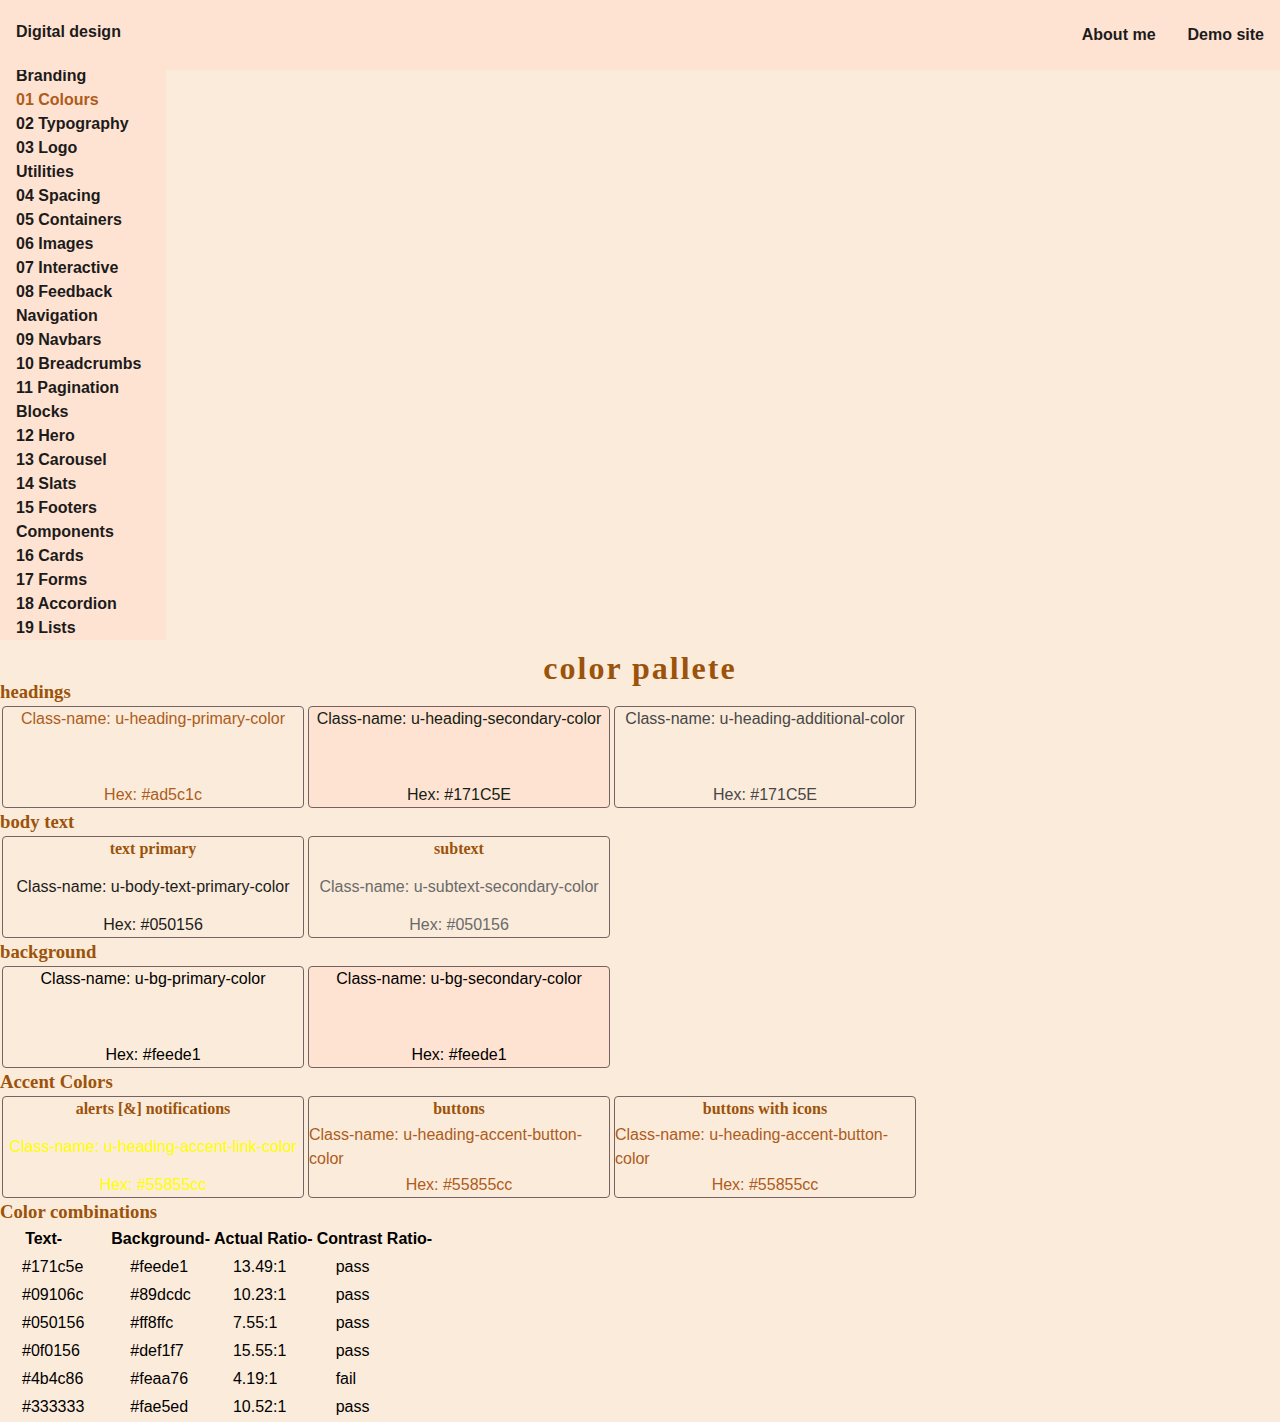
<file: colours.html>
<!DOCTYPE html>
<html lang="en">

<head>
  <meta charset="UTF-8" />
  <meta name="viewport" content="width=device-width, initial-scale=1.0" />
  <title>Design System</title>
  <link rel="stylesheet" type="text/css" href="styles.css" />
  <link rel="stylesheet" type="text/css" href="design-system.css" />
  <link rel="stylesheet" href="https://cdnjs.cloudflare.com/ajax/libs/font-awesome/4.7.0/css/font-awesome.min.css">

</head>

<body class="u-body-font u-body-line-height u-letter-spacing-normal">
  <header class="c-navbar sticky-header">
    <!-- Menu Bar -->
    <nav class="c-mobile-nav-top u-mobile-navbar">
      <!-- Menu Button -->
      <span id="navbar-toggle" onclick="showNav()">
        <i class="fa fa-bars color-theme-highlighted"></i></span>
      <!-- Website Logo -->
      <a class="c-nav-logo__link l-ml-1" href="design-system.html">Digital design</a>
      <!-- Menu List -->
      <ul nav_list>
        <li>
          <a class="c-nav__link l-mr-1" href="about-me.html">About me</a>
        </li>
        <li>
          <a class="c-nav__link l-ml-1" href="index.html">Demo site</a>
        </li>
      </ul>
    </nav>
  </header>

  <!-- Side navbar -->
  <aside>
    <nav id="main-nav" class="c-nav-side-navbar">
      <ul class="c-nav__list sticky-sidebar">
        <li>
          <a href="#" class="c-nav__link">
            Branding
          </a>
        </li>
        <ul class="c-nav__list">
          <li class="c-list__item"><a href="colours.html" class="c-nav__link link--active">01 Colours</a></li>
          <li><a href="typography.html" class="c-nav__link">02 Typography</a></li>
          <li><a href="#" class="c-nav__link">03 Logo</a></li>
        </ul>

        <li>
          <a href="#" class="c-nav__link">
            Utilities
          </a>
        </li>
        <ul class="c-nav__list">
          <li><a href="spacing.html" class="c-nav__link">04 Spacing</a></li>
          <li><a href="containers.html" class="c-nav__link">05 Containers</a></li>
          <li><a href="#" class="c-nav__link">06 Images</a></li>
          <li><a href="#" class="c-nav__link">07 Interactive</a></li>
          <li><a href="#" class="c-nav__link">08 Feedback</a></li>
        </ul>

        <li>
          <a href="#" class="c-nav__link">
            Navigation
          </a>
        </li>
        <ul class="c-nav__list">
          <li><a href="#" class="c-nav__link">09 Navbars</a></li>
          <li><a href="#" class="c-nav__link">10 Breadcrumbs</a></li>
          <li><a href="#" class="c-nav__link">11 Pagination</a></li>
        </ul>

        <li>
          <a href="#" class="c-nav__link">
            Blocks
          </a>
        </li>
        <ul class="c-nav__list">
          <li><a href="#" class="c-nav__link">12 Hero</a></li>
          <li><a href="#" class="c-nav__link">13 Carousel</a></li>
          <li><a href="#" class="c-nav__link">14 Slats</a></li>
          <li><a href="#" class="c-nav__link">15 Footers</a></li>
        </ul>

        <li>
          <a href="#" class="c-nav__link">
            Components
          </a>
        </li>
        <ul class="c-nav__list">
          <li><a href="#" class="c-nav__link">16 Cards</a></li>
          <li><a href="#" class="c-nav__link">17 Forms</a></li>
          <li><a href="#" class="c-nav__link">18 Accordion</a></li>
          <li><a href="#" class="c-nav__link">19 Lists </a></li>
        </ul>
      </ul>
    </nav>
  </aside>


  <!-- Main section -->

  <main>
    <!-- primary swatch colors for headings -->

    <section class="c-swatch-colors">
      <h2 class="-spacing-heading u-heading-font u-heading-l-s u-heading-font-weight-b u-heading-letter-spacing-1 l-flex l-justify-center">color pallete</h2>
      <div class="c-swatch-primary_colors">
        <h3>headings</h3>
        <div class="c-container-colors">
        <div class="c-container-style-color u-heading-primary-color u-bg-primary-color">
          <p>Class-name: u-heading-primary-color</p>
          <p>Hex: #ad5c1c</p>

        </div>

        <div class="c-container-style-color u-heading-secondary-color u-bg-secondary-color">
          <p>Class-name: u-heading-secondary-color</p>
          <p>Hex: #171C5E</p>
        </div>

        <div class="c-container-style-color u-heading-additional-color ">
          <p>Class-name: u-heading-additional-color</p>
          <p>Hex: #171C5E</p>
        </div>
      </div>

      </div>


<!-- primary swatch colors for body text -->

      <div class="c-swatch-secondary_colors u-heading-secondary-color">
        <h3>body text</h3>
        <div class="c-container-colors">
        <div class="c-container-style-color u-body-text-primary-color">
          <h4>text primary</h4>
          <p>Class-name: u-body-text-primary-color</p>
          <p>Hex: #050156</p>
        </div>

        <div class="c-container-style-color u-subtext-secondary-color">
          <h4>subtext</h4>
          <p>Class-name: u-subtext-secondary-color</p>
          <p>Hex: #050156</p>
        </div>
      </div>

      </div>

      
<!-- primary swatch colors for background-->

      <div class="c-swatch bg-primary_colors">
        <h3>background</h3>
        <div class="c-container-colors">
        <div class="c-container-style-color u-bg-primary-color">
          <p>Class-name: u-bg-primary-color</p>
          <p>Hex: #feede1</p>
        </div>

        <div class="c-container-style-color u-bg-secondary-color">
          <p>Class-name: u-bg-secondary-color</p>
          <p>Hex: #feede1</p>
        </div>
      </div>

      </div>


    <!-- swatch colors for accent colors for extra highlighting text or buttons and links-->
    
      
      <div class="c-swatch text-accent_colors">
        <h3>Accent Colors</h3>
        <div class="c-container-colors  u-heading-accent-color">
        <div class="c-container-style-color u-heading-accent-link-color">
          <h4>alerts [&] notifications</h4>
          <p>Class-name: u-heading-accent-link-color</p>
          <p>Hex: #55855cc</p>
        </div>

        <div class="c-container-style-color u-heading-accent-button-color">
          <h4>buttons</h4>
          <p>Class-name: u-heading-accent-button-color</p>
          <p>Hex: #55855cc</p>
        </div>

        <div class="c-container-style-color u-heading-accent-button-color">
          <h4>buttons with icons</h4>
          <p>Class-name: u-heading-accent-button-color</p>
          <p>Hex: #55855cc</p>
        </div>
      </div>
    </div>
    </section>


    <!-- Color combinations with contrast ratio -->

    <section class="c-color-combinations">
      <h3
        class="c-color-combinations__heading u-heading-font u-body-line-height u-letter-spacing-normal u-heading-bold">
        Color combinations</h3>
      <table class="c-color-combinations__table">
        <tr>
          <th class="c-color-combinations__table-heading">Text-</th>
          <th></th>
          <th class="c-color-combinations__table-heading">Background- </th>
          <th class="c-color-combinations__table-heading">Actual Ratio- </th>
          <th class="c-color-combinations__table-heading">Contrast Ratio-</th>
        </tr>
        <tr>
          <td class="c-color-combinations__contrast">#171c5e</td>
          <td> </td>
          <td class="c-color-combinations__contrast">#feede1</td>
          <td class="c-color-combinations__contrast">13.49:1</td>
          <td class="c-color-combinations__contrast">pass</td>
        </tr>
        <tr>
          <td class="c-color-combinations__contrast">#09106c</td>
          <td></td>
          <td class="c-color-combinations__contrast">#89dcdc</td>
          <td class="c-color-combinations__contrast">10.23:1</td>
          <td class="c-color-combinations__contrast">pass</td>
        </tr>
        <tr>
          <td class="c-color-combinations__contrast">#050156</td>
          <td></td>
          <td class="c-color-combinations__contrast">#ff8ffc</td>
          <td class="c-color-combinations__contrast">7.55:1</td>
          <td class="c-color-combinations__contrast">pass</td>
        </tr>
        <tr>
          <td class="c-color-combinations__contrast">#0f0156</td>
          <td></td>
          <td class="c-color-combinations__contrast">#def1f7</td>
          <td class="c-color-combinations__contrast">15.55:1</td>
          <td class="c-color-combinations__contrast">pass</td>
        </tr>
        <tr>
          <td class="c-color-combinations__contrast">#4b4c86</td>
          <td></td>
          <td class="c-color-combinations__contrast">#feaa76</td>
          <td class="c-color-combinations__contrast">4.19:1</td>
          <td class="c-color-combinations__contrast">fail</td>
        </tr>
        <tr>
          <td class="c-color-combinations__contrast">#333333</td>
          <td></td>
          <td class="c-color-combinations__contrast">#fae5ed</td>
          <td class="c-color-combinations__contrast">10.52:1</td>
          <td class="c-color-combinations__contrast">pass</td>
        </tr>
      </table>
    </section>
  </main>

  <script src="design-system.js"></script>
</body>

</html>
</file>
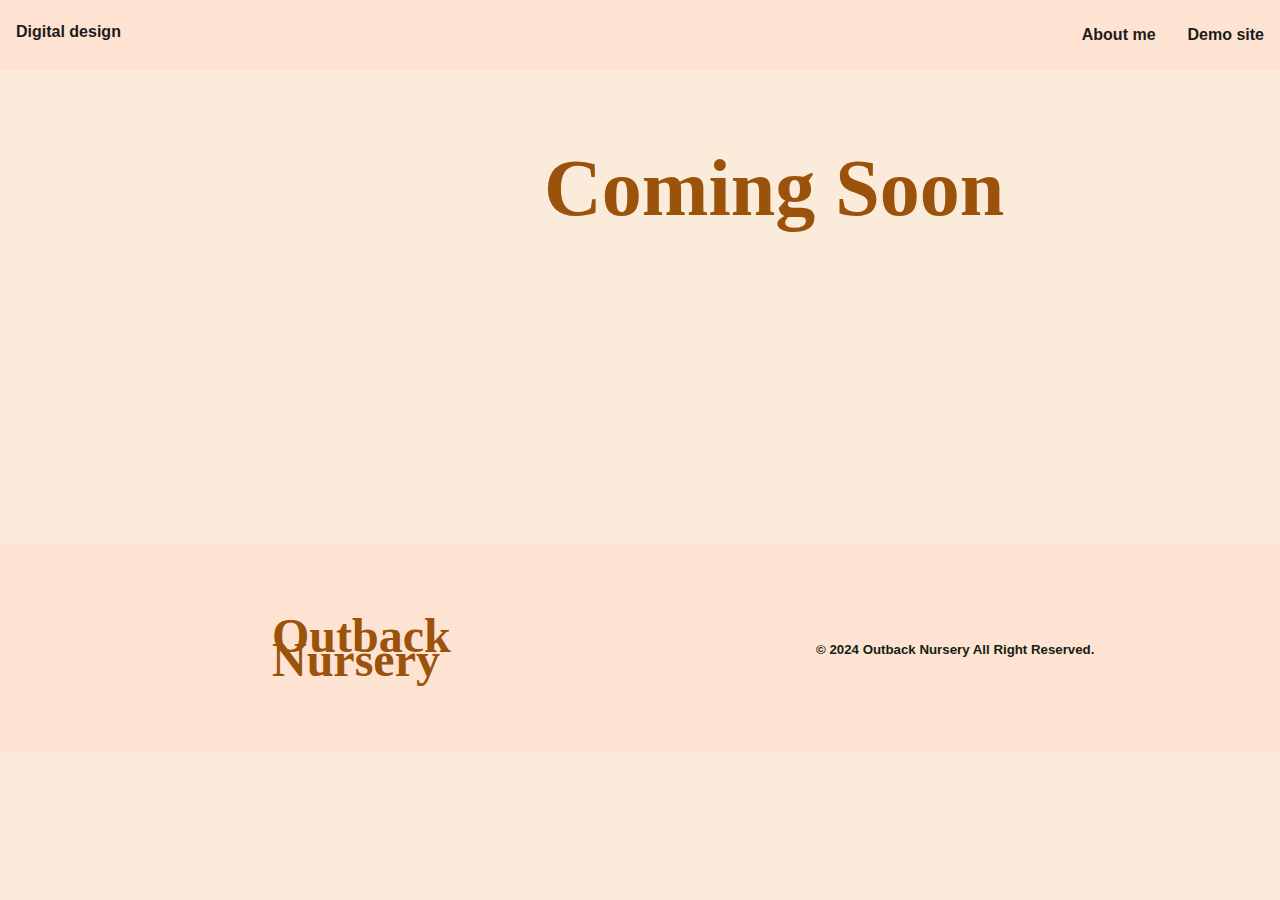
<file: coming-soon.html>
<!DOCTYPE html>
<html lang="en">

<head>
  <meta charset="UTF-8" />
  <meta name="viewport" content="width=device-width, initial-scale=1.0" />
  <title>Design System</title>
  <link rel="stylesheet" type="text/css" href="styles.css" />
  <link rel="stylesheet" type="text/css" href="design-system.css" />
  <link rel="stylesheet" href="https://cdnjs.cloudflare.com/ajax/libs/font-awesome/4.7.0/css/font-awesome.min.css">

</head>

<body class="u-body-font u-body-line-height u-letter-spacing-normal">
  <header class="c-navbar sticky-header">
    <!-- Menu Bar -->
    <nav class="c-mobile-nav-top u-mobile-navbar">
      <!-- Menu Button -->
      <span id="navbar-toggle" onclick="showNav()">
        <i class="fa fa-bars color-theme-highlighted"></i></span>
      <!-- Website Logo -->
      <a class="c-nav-logo__link l-ml-1" href="design-system.html">Digital design</a>
      <!-- Menu List -->
      <ul nav_list>
        <li>
          <a class="c-nav__link l-mr-1" href="about-me.html">About me</a>
        </li>
        <li>
          <a class="c-nav__link l-ml-1" href="index.html">Demo site</a>
        </li>
      </ul>
    </nav>
  </header>


  <main class="main-coming-soon l-p-2 l-m-2">
    <section>
        <h1 class="coming-soon-heading l-p-2 l-m-2 u-heading-font-l-s l-flex l-align-center">Coming Soon</h1>
    </section>
  </main>



  <!-- Footer Section -->

<footer>
    <section class="footer__container l-flex u-bg-secondary-color l-p-2">
      <div class="footer-box l-flex l-px-1 l-pr-2 l-pl-2">
        <h3 class="main__heading l-mt-2 u-heading-font-weight-b l-ml-2">
          Outback Nursery
        </h3>
      </div>
    
     
      <div class="footer-box">
        <i class="fa-brands fa-facebook u-body-font-l-s u-heading-secondary-color"></i>
        
        <i class="fa-brands fa-instagram u-body-font-l-s u-heading-secondary-color"></i>
    
        <h5 class="footer-right u-heading-secondary-color l-mt-2 ">&copy; 2024 Outback Nursery All Right Reserved.</h5>
      </div>
    
    </section>
    </footer>


</body>
</html>
</file>
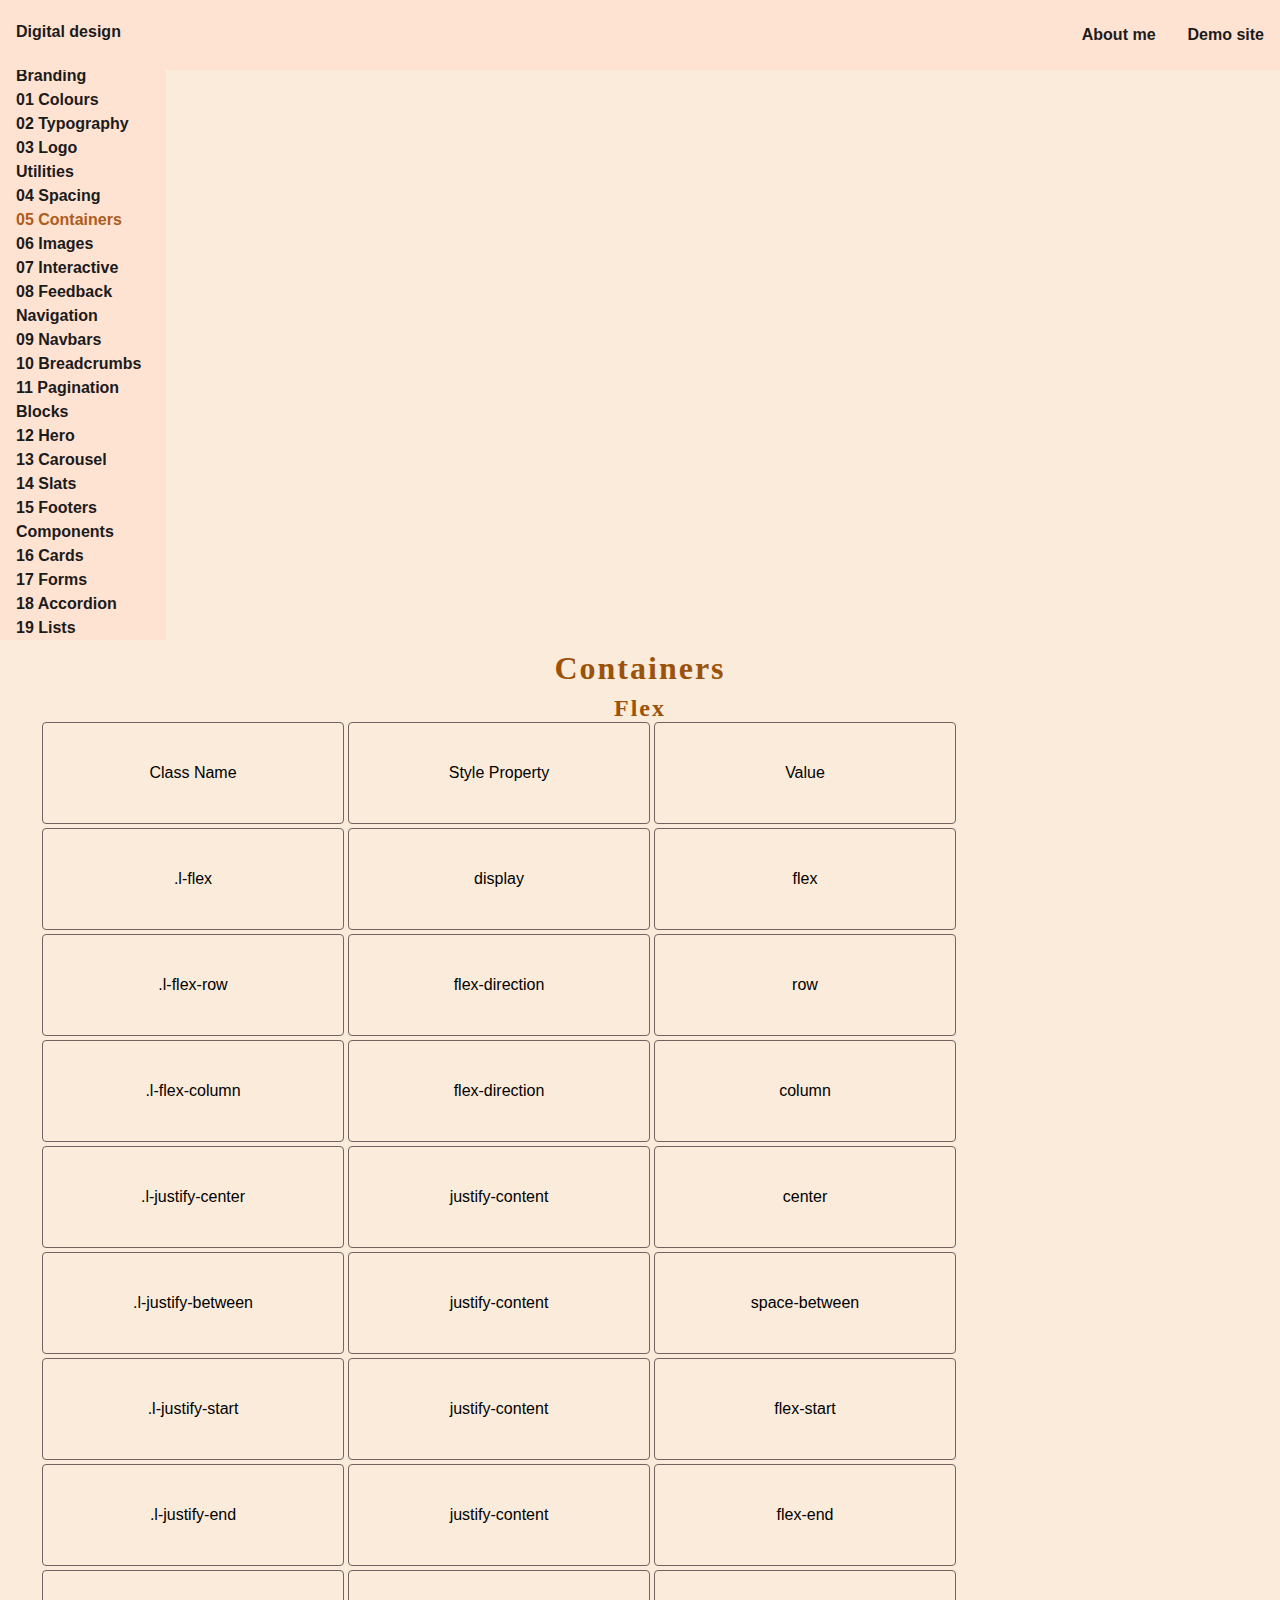
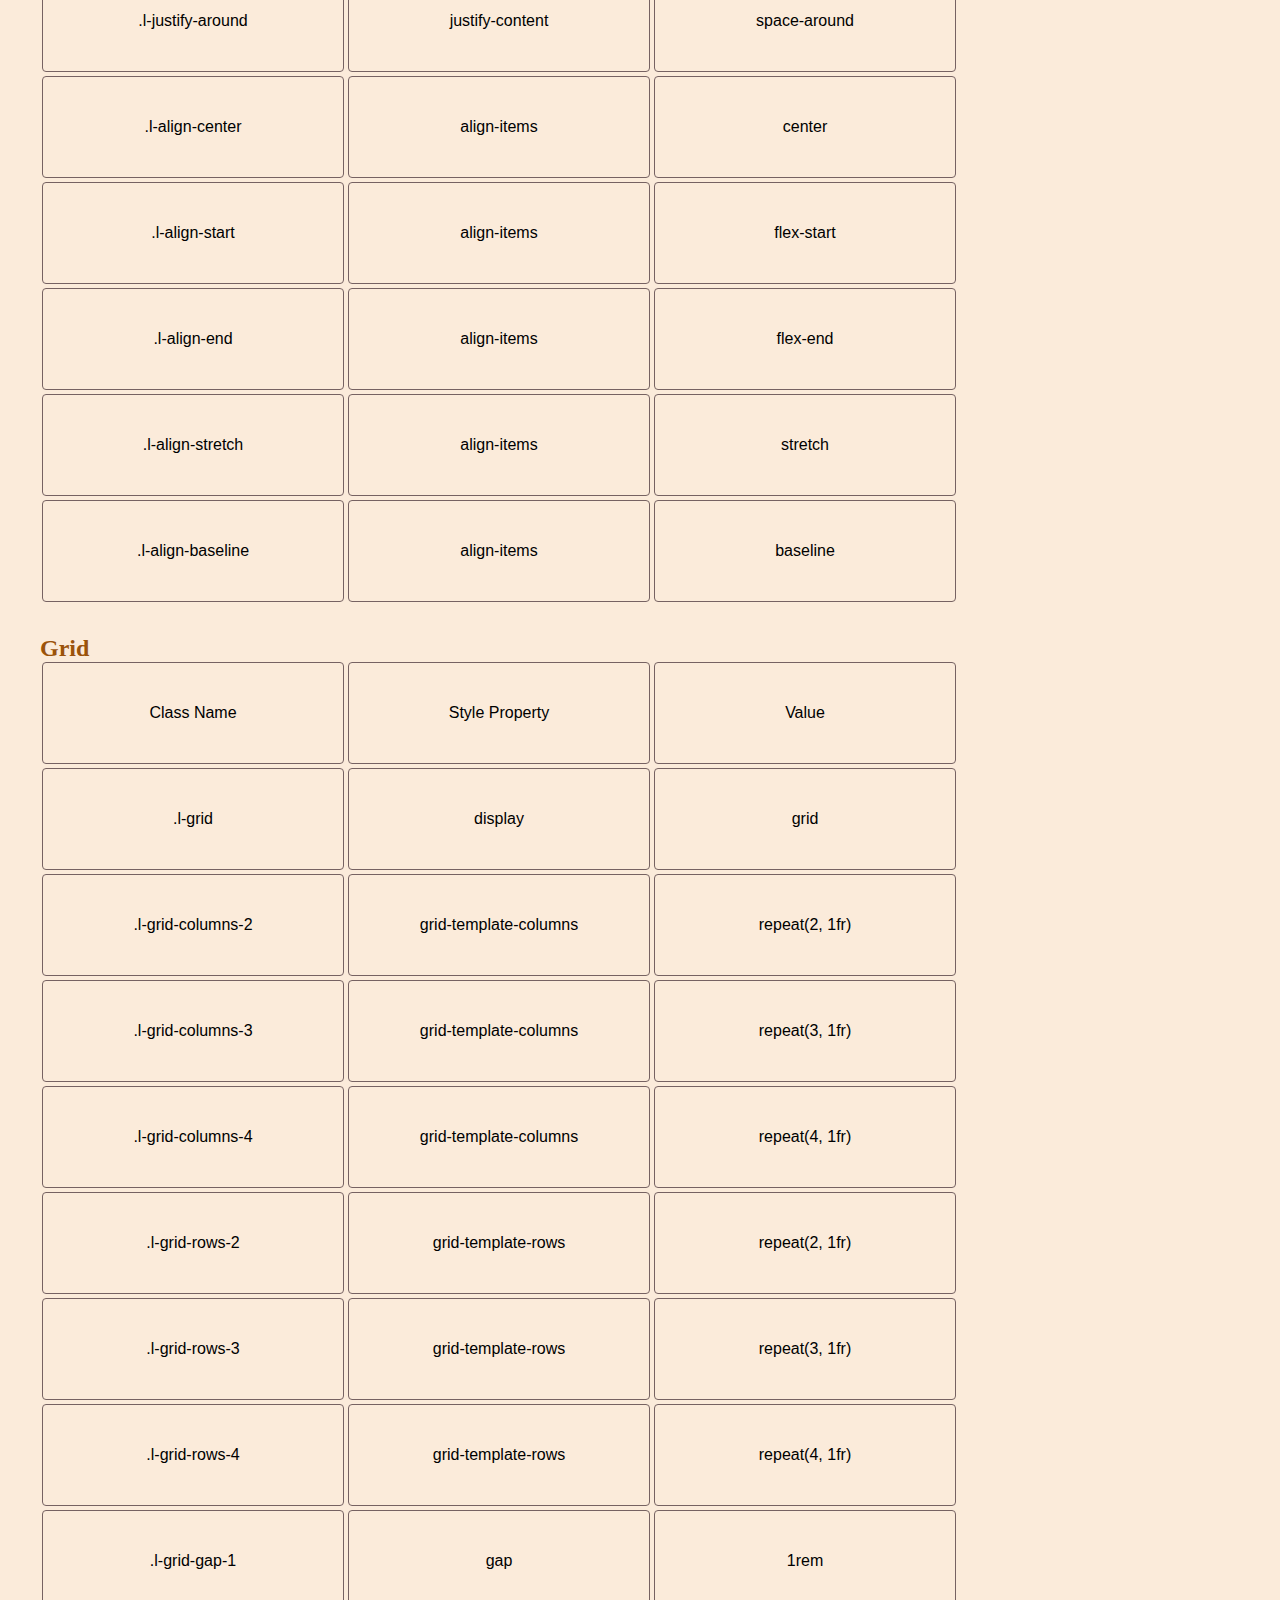
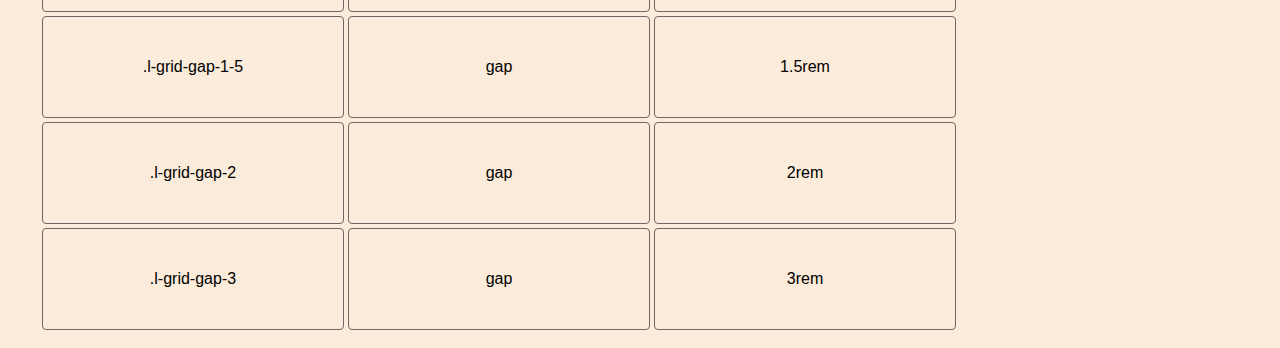
<file: containers.html>
<!DOCTYPE html>
<html lang="en">

<head>
  <meta charset="UTF-8" />
  <meta name="viewport" content="width=device-width, initial-scale=1.0" />
  <title>Design System</title>
  <link rel="stylesheet" type="text/css" href="styles.css" />
  <link rel="stylesheet" type="text/css" href="design-system.css" />
  <link rel="stylesheet" href="https://cdnjs.cloudflare.com/ajax/libs/font-awesome/4.7.0/css/font-awesome.min.css">

</head>

<body class="u-body-font u-body-line-height u-letter-spacing-normal">
  <header class="c-navbar sticky-header">
    <!-- Menu Bar -->
    <nav class="c-mobile-nav-top u-mobile-navbar">
      <!-- Menu Button -->
      <span id="navbar-toggle" onclick="showNav()">
        <i class="fa fa-bars color-theme-highlighted"></i></span>
      <!-- Website Logo -->
      <a class="c-nav-logo__link l-ml-1" href="design-system.html">Digital design</a>
      <!-- Menu List -->
      <ul nav_list>
        <li>
          <a class="c-nav__link l-mr-1" href="about-me.html">About me</a>
        </li>
        <li>
          <a class="c-nav__link l-ml-1" href="index.html">Demo site</a>
        </li>
      </ul>
    </nav>
  </header>

  <!-- Side navbar -->
  <aside>
    <nav id="main-nav" class="c-nav-side-navbar">
      <ul class="c-nav__list sticky-sidebar">
        <li>
          <a href="#" class="c-nav__link">
            Branding
          </a>
        </li>
        <ul class="c-nav__list">
          <li class="c-list__item"><a href="colours.html" class="c-nav__link">01 Colours</a></li>
          <li><a href="typography.html" class="c-nav__link">02 Typography</a></li>
          <li><a href="#" class="c-nav__link">03 Logo</a></li>
        </ul>

        <li>
          <a href="#" class="c-nav__link">
            Utilities
          </a>
        </li>
        <ul class="c-nav__list">
          <li><a href="spacing.html" class="c-nav__link">04 Spacing</a></li>
          <li><a href="containers.html" class="c-nav__link link--active">05 Containers</a></li>
          <li><a href="#" class="c-nav__link">06 Images</a></li>
          <li><a href="#" class="c-nav__link">07 Interactive</a></li>
          <li><a href="#" class="c-nav__link">08 Feedback</a></li>
        </ul>

        <li>
          <a href="#" class="c-nav__link">
            Navigation
          </a>
        </li>
        <ul class="c-nav__list">
          <li><a href="#" class="c-nav__link">09 Navbars</a></li>
          <li><a href="#" class="c-nav__link">10 Breadcrumbs</a></li>
          <li><a href="#" class="c-nav__link">11 Pagination</a></li>
        </ul>

        <li>
          <a href="#" class="c-nav__link">
            Blocks
          </a>
        </li>
        <ul class="c-nav__list">
          <li><a href="#" class="c-nav__link">12 Hero</a></li>
          <li><a href="#" class="c-nav__link">13 Carousel</a></li>
          <li><a href="#" class="c-nav__link">14 Slats</a></li>
          <li><a href="#" class="c-nav__link">15 Footers</a></li>
        </ul>

        <li>
          <a href="#" class="c-nav__link">
            Components
          </a>
        </li>
        <ul class="c-nav__list">
          <li><a href="#" class="c-nav__link">16 Cards</a></li>
          <li><a href="#" class="c-nav__link">17 Forms</a></li>
          <li><a href="#" class="c-nav__link">18 Accordion</a></li>
          <li><a href="#" class="c-nav__link">19 Lists </a></li>
        </ul>
      </ul>
    </nav>
  </aside>

  <main class="c-containers">
    <section class="c-containers-main">

      <h1
        class="c-spacing-heading u-heading-font u-heading-l-s u-heading-font-weight-b u-heading-letter-spacing-1 l-flex l-justify-center">
        Containers
      </h1>


      <section class="mobile-container desktop-container l-mx-auto l-px-1">
        <h2
          class="c-spacing-heading u-heading-font u-heading-m-s u-heading-font-weight-b u-heading-letter-spacing-1 l-flex l-justify-center">
          Flex
        </h2>

        <!-- create flex classes -->
        <div class="c-flex-container l-flex">
          <div class="c-spacing-grid">
            <p class="c-containers-flex-headings l-ml-2">Class Name</p>
          </div>
          <div class="c-spacing-grid">
            <p class="c-containers-flex-headings l-ml-2">Style Property</p>
          </div>
          <div class="c-spacing-grid">
            <p class="c-containers-flex-headings l-ml-2">Value</p>
          </div>

        </div>


        <!-- create flex values  -->

        <div class="c-flex-container__item">
          <div class="c-spacing-grid">
            <p class="c-containers-flex-names l-ml-2">.l-flex</p>
          </div>
          <div class="c-spacing-grid">
            <p class="c-containers-flex-props l-ml-2">display</p>
          </div>
          <div class="c-spacing-grid">
            <p class="c-containers-flex-values l-ml-2">flex</p>
          </div>
     
      
          <div class="c-spacing-grid">
            <p class="c-containers-flex-names l-ml-2">.l-flex-row</p>
          </div>
          <div class="c-spacing-grid">
            <p class="c-containers-flex-props l-ml-2">flex-direction</p>
          </div>
          <div class="c-spacing-grid">
            <p class="c-containers-flex-values l-ml-2">row</p>
          </div>
    

        
          <div class="c-spacing-grid">
            <p class="c-containers-flex-names l-ml-2">.l-flex-column</p>
          </div>
          <div class="c-spacing-grid">
            <p class="c-containers-flex-props l-ml-2">flex-direction</p>
          </div>
          <div class="c-spacing-grid">
            <p class="c-containers-flex-values l-ml-2">column</p>
          </div>
        </div>

        <!-- /* Justify content */ -->

        <div class="c-flex-container__item">
          <div class="c-spacing-grid">
            <p class="c-containers-flex-names l-ml-2">.l-justify-center</p>
          </div>
          <div class="c-spacing-grid">
            <p class="c-containers-flex-props l-ml-2">justify-content</p>
          </div>
          <div class="c-spacing-grid">
            <p class="c-containers-flex-values l-ml-2">center</p>
          </div>
      

     
          <div class="c-spacing-grid">
            <p class="c-containers-flex-names l-ml-2">.l-justify-between</p>
          </div>
          <div class="c-spacing-grid">
            <p class="c-containers-flex-props l-ml-2">justify-content</p>
          </div>
          <div class="c-spacing-grid">
            <p class="c-containers-flex-values l-ml-2">space-between</p>
          </div>
    

      
          <div class="c-spacing-grid">
            <p class="c-containers-flex-names l-ml-2">.l-justify-start</p>
          </div>
          <div class="c-spacing-grid">
            <p class="c-containers-flex-props l-ml-2">justify-content</p>
          </div>
          <div class="c-spacing-grid">
            <p class="c-containers-flex-values l-ml-2">flex-start</p>
          </div>
     

     
          <div class="c-spacing-grid">
            <p class="c-containers-flex-names l-ml-2">.l-justify-end</p>
          </div>
          <div class="c-spacing-grid">
            <p class="c-containers-flex-props l-ml-2">justify-content</p>
          </div>
          <div class="c-spacing-grid">
            <p class="c-containers-flex-values l-ml-2">flex-end</p>
          </div>
       

        
          <div class="c-spacing-grid">
            <p class="c-containers-flex-names l-ml-2">.l-justify-around</p>
          </div>
          <div class="c-spacing-grid">
            <p class="c-containers-flex-props l-ml-2">justify-content</p>
          </div>
          <div class="c-spacing-grid">
            <p class="c-containers-flex-values l-ml-2">space-around</p>
          </div>
        </div>

        <!-- /* Align items */ -->

        <div class="c-flex-container__item">
          <div class="c-spacing-grid">
            <p class="c-containers-flex-names l-ml-2">.l-align-center</p>
          </div>
          <div class="c-spacing-grid">
            <p class="c-containers-flex-props l-ml-2"> align-items</p>
          </div>
          <div class="c-spacing-grid">
            <p class="c-containers-flex-values l-ml-2">center</p>
          </div>
       

       
          <div class="c-spacing-grid">
            <p class="c-containers-flex-names l-ml-2">.l-align-start</p>
          </div>
          <div class="c-spacing-grid">
            <p class="c-containers-flex-props l-ml-2"> align-items</p>
          </div>
          <div class="c-spacing-grid">
            <p class="c-containers-flex-values l-ml-2">flex-start</p>
          </div>
      

          <div class="c-spacing-grid">
            <p class="c-containers-flex-names l-ml-2">.l-align-end</p>
          </div>
          <div class="c-spacing-grid">
            <p class="c-containers-flex-props l-ml-2"> align-items</p>
          </div>
          <div class="c-spacing-grid">
            <p class="c-containers-flex-values l-ml-2">flex-end</p>
          </div>
       

      
          <div class="c-spacing-grid">
            <p class="c-containers-flex-names l-ml-2">.l-align-stretch</p>
          </div>
          <div class="c-spacing-grid">
            <p class="c-containers-flex-props l-ml-2"> align-items</p>
          </div>
          <div class="c-spacing-grid">
            <p class="c-containers-flex-values l-ml-2">stretch</p>
          </div>
       

      
          <div class="c-spacing-grid">
            <p class="c-containers-flex-names l-ml-2">.l-align-baseline</p>
          </div>
          <div class="c-spacing-grid">
            <p class="c-containers-flex-props l-ml-2"> align-items</p>
          </div>
          <div class="c-spacing-grid">
            <p class="c-containers-flex-values l-ml-2">baseline</p>
          </div>
        </div>

      </section>

      <!-- Grid section -->
      <section class="mobile-container desktop-container l-mx-auto l-px-1">
        <h2 class="u-heading-font u-heading-bold u-heading-line-height u-letter-spacing">
          Grid
        </h2>

        <!-- create grid classes -->
        <div class="c-grid-container l-flex">
          <div class="c-spacing-grid">
            <p class="c-containers-grid-headings l-ml-2">Class Name</p>
          </div>
          <div class="c-spacing-grid">
            <p class="c-containers-grid-headings l-ml-2">Style Property</p>
          </div>
          <div class="c-spacing-grid">
            <p class="c-containers-grid-headings l-ml-2">Value</p>
          </div>
        </div>

        <!-- flex layout -->
        <div class="c-grid-container__item">
          <div class="c-spacing-grid">
            <p class="c-containers-grid-names l-ml-2">.l-grid</p>
          </div>
          <div class="c-spacing-grid">
            <p class="c-containers-grid-props l-ml-2">display</p>
          </div>
          <div class="c-spacing-grid">
            <p class="c-containers-grid-values l-ml-2">grid</p>
          </div>

          <!-- grid columns  -->

          <div class="c-spacing-grid">
            <p class="c-containers-grid-names l-ml-2">.l-grid-columns-2</p>
          </div>
          <div class="c-spacing-grid">
            <p class="c-containers-grid-props l-ml-2">grid-template-columns</p>
          </div>
          <div class="c-spacing-grid">
            <p class="c-containers-grid-values l-ml-2">repeat(2, 1fr)</p>
          </div>

          <div class="c-spacing-grid">
            <p class="c-containers-grid-names l-ml-2">.l-grid-columns-3</p>
          </div>
          <div class="c-spacing-grid">
            <p class="c-containers-grid-props l-ml-2">grid-template-columns</p>
          </div>
          <div class="c-spacing-grid">
            <p class="c-containers-grid-values l-ml-2">repeat(3, 1fr)</p>
          </div>

          <div class="c-spacing-grid">
            <p class="c-containers-grid-names l-ml-2">.l-grid-columns-4</p>
          </div>
          <div class="c-spacing-grid">
            <p class="c-containers-grid-props l-ml-2">grid-template-columns</p>
          </div>
          <div class="c-spacing-grid">
            <p class="c-containers-grid-values l-ml-2">repeat(4, 1fr)</p>
          </div>
        </div>

        <!-- /*grid rows */ -->

        <div class="c-grid-container__item">
          <div class="c-spacing-grid">
            <p class="c-containers-grid-names l-ml-2">.l-grid-rows-2</p>
          </div>
          <div class="c-spacing-grid">
            <p class="c-containers-grid-props l-ml-2">grid-template-rows</p>
          </div>
          <div class="c-spacing-grid">
            <p class="c-containers-grid-values l-ml-2">repeat(2, 1fr)</p>
          </div>

          <div class="c-spacing-grid">
            <p class="c-containers-grid-names l-ml-2">.l-grid-rows-3</p>
          </div>
          <div class="c-spacing-grid">
            <p class="c-containers-grid-props l-ml-2">grid-template-rows</p>
          </div>
          <div class="c-spacing-grid">
            <p class="c-containers-grid-values l-ml-2">repeat(3, 1fr)</p>
          </div>

          <div class="c-spacing-grid">
            <p class="c-containers-grid-names l-ml-2">.l-grid-rows-4</p>
          </div>
          <div class="c-spacing-grid">
            <p class="c-containers-grid-props l-ml-2">grid-template-rows</p>
          </div>
          <div class="c-spacing-grid">
            <p class="c-containers-grid-values l-ml-2">repeat(4, 1fr)</p>
          </div>
        </div>

        <!-- grid gap -->

        <div class="c-grid-container__item">
          <div class="c-spacing-grid">
            <p class="c-containers-grid-names l-ml-2">.l-grid-gap-1</p>
          </div>
          <div class="c-spacing-grid">
            <p class="c-containers-grid-props l-ml-2">gap</p>
          </div>
          <div class="c-spacing-grid">
            <p class="c-containers-grid-values l-ml-2">1rem</p>
          </div>

          <div class="c-spacing-grid">
            <p class="c-containers-grid-names l-ml-2">.l-grid-gap-1-5</p>
          </div>
          <div class="c-spacing-grid">
            <p class="c-containers-grid-props l-ml-2">gap</p>
          </div>
          <div class="c-spacing-grid">
            <p class="c-containers-grid-values l-ml-2">1.5rem</p>
          </div>

          <div class="c-spacing-grid">
            <p class="c-containers-grid-names l-ml-2">.l-grid-gap-2</p>
          </div>
          <div class="c-spacing-grid">
            <p class="c-containers-grid-props l-ml-2">gap</p>
          </div>
          <div class="c-spacing-grid">
            <p class="c-containers-grid-values l-ml-2">2rem</p>
          </div>

          <div class="c-spacing-grid">
            <p class="c-containers-grid-names l-ml-2">.l-grid-gap-3</p>
          </div>
          <div class="c-spacing-grid">
            <p class="c-containers-grid-props l-ml-2">gap</p>
          </div>
        <div class="c-spacing-grid">
        <p class="c-containers-grid-values l-ml-2">3rem</p>
        </div>
        </div>
      </section>
    </section>
  </main>






  <script src="design-system.js"></script>
</body>

</html>
</file>
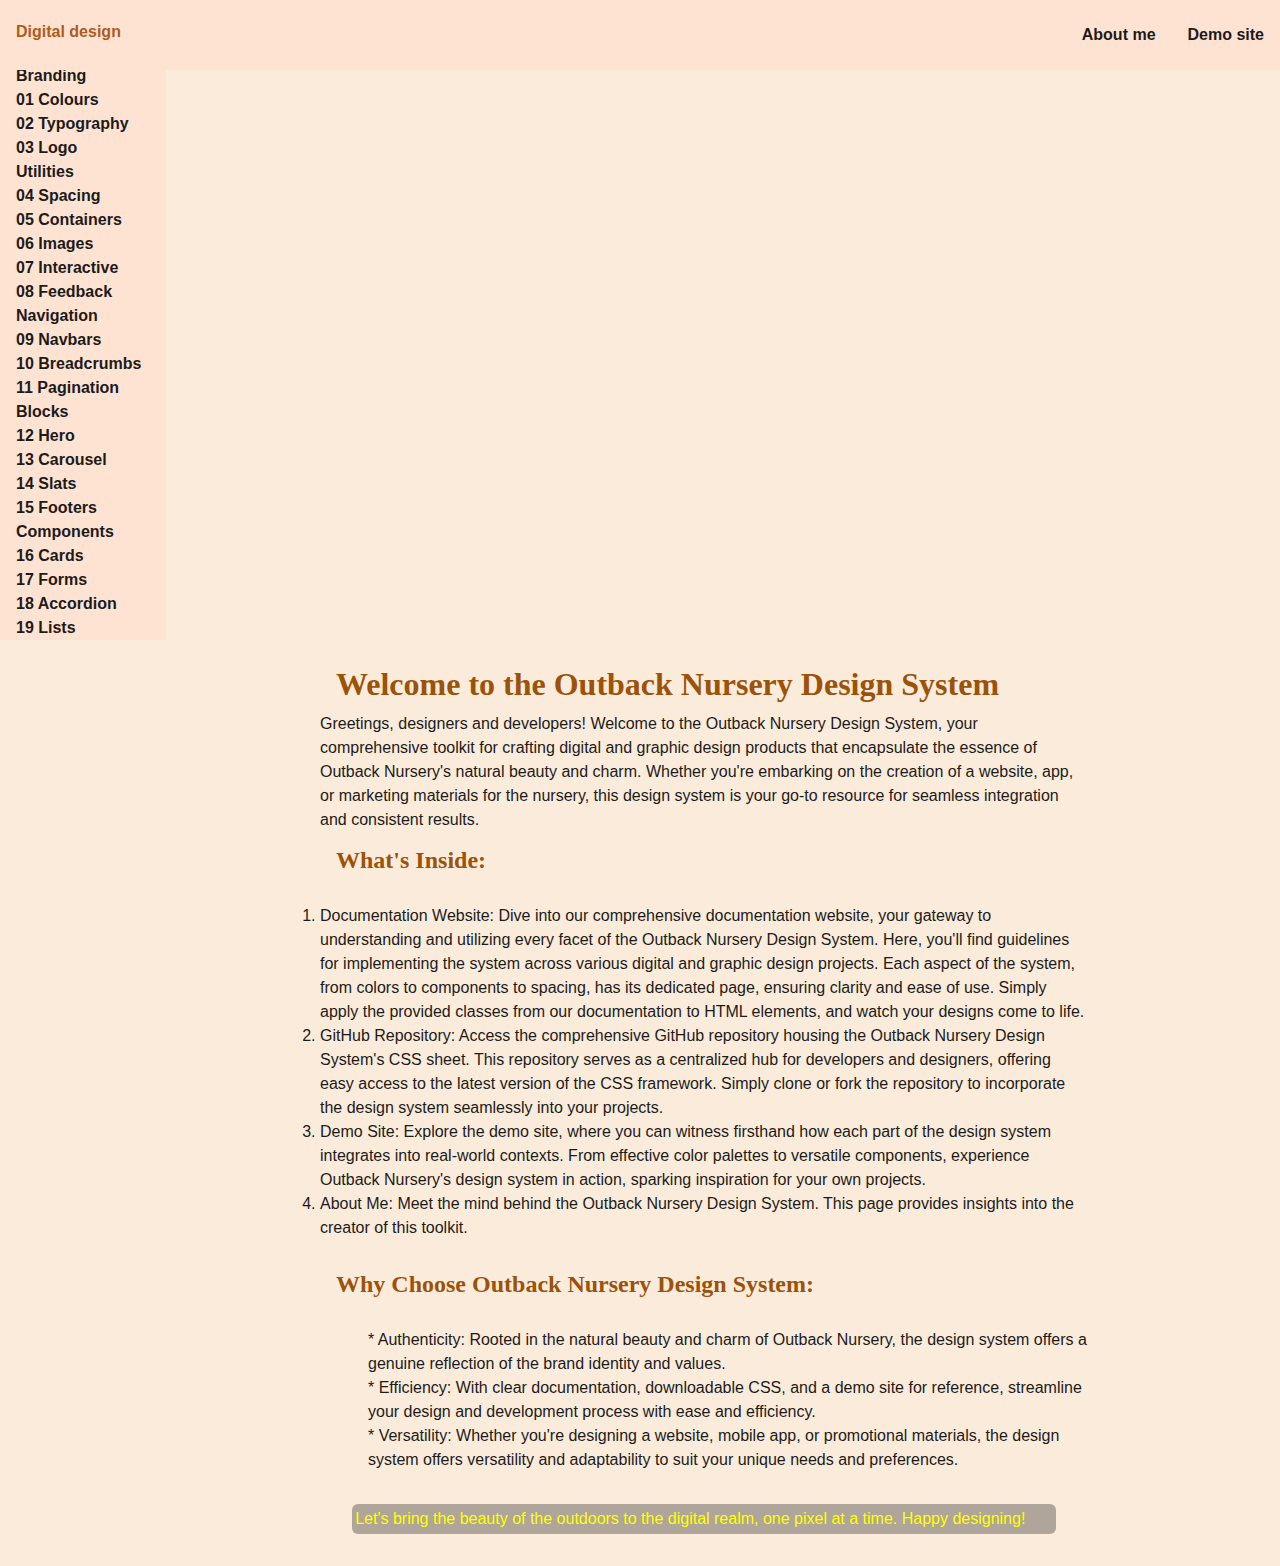
<file: design-system.html>
<!DOCTYPE html>
<html lang="en">

<head>
  <meta charset="UTF-8" />
  <meta name="viewport" content="width=device-width, initial-scale=1.0" />
  <title>Design System</title>
  <link rel="stylesheet" type="text/css" href="styles.css" />
  <link rel="stylesheet" type="text/css" href="design-system.css" />
  <link rel="stylesheet" href="https://cdnjs.cloudflare.com/ajax/libs/font-awesome/4.7.0/css/font-awesome.min.css">

</head>

<body class="u-body-font u-body-line-height u-letter-spacing-normal">
  <header class="c-navbar sticky-header">
    <!-- Menu Bar -->
    <nav class="c-mobile-nav-top u-mobile-navbar">
      <!-- Menu Button -->
      <span id="navbar-toggle" onclick="showNav()">
        <i class="fa fa-bars color-theme-highlighted"></i></span>
      <!-- Website Logo -->
      <a class="c-nav-logo__link link--active l-ml-1" href="design-system.html">Digital design</a>
      <!-- Menu List -->
      <ul class="c-nav__list">
        <li>
          <a class="c-nav__link l-mr-1" href="about-me.html">About me</a>
        </li>
        <li>
          <a class="c-nav__link l-ml-1" href="index.html">Demo site</a>
        </li>
      </ul>
    </nav>
  </header>

  <!-- Side navbar -->
  <aside>
    <nav id="main-nav" class="c-nav-side-navbar">
      <ul class="c-nav__list sticky-sidebar">
        <li>
          <a href="#" class="c-nav__link">
            Branding
          </a>
        </li>
        <ul class="c-nav__list">
          <li class="c-list__item"><a href="colours.html" class="c-nav__link">01 Colours</a></li>
          <li><a href="typography.html" class="c-nav__link">02 Typography</a></li>
          <li><a href="#" class="c-nav__link">03 Logo</a></li>
        </ul>

        <li>
          <a href="#" class="c-nav__link">
            Utilities
          </a>
        </li>
        <ul class="c-nav__list">
          <li><a href="spacing.html" class="c-nav__link">04 Spacing</a></li>
          <li><a href="containers.html" class="c-nav__link">05 Containers</a></li>
          <li><a href="#" class="c-nav__link">06 Images</a></li>
          <li><a href="#" class="c-nav__link">07 Interactive</a></li>
          <li><a href="#" class="c-nav__link">08 Feedback</a></li>
        </ul>

        <li>
          <a href="#" class="c-nav__link">
            Navigation
          </a>
        </li>
        <ul class="c-nav__list">
          <li><a href="#" class="c-nav__link">09 Navbars</a></li>
          <li><a href="#" class="c-nav__link">10 Breadcrumbs</a></li>
          <li><a href="#" class="c-nav__link">11 Pagination</a></li>
        </ul>

        <li>
          <a href="#" class="c-nav__link">
            Blocks
          </a>
        </li>
        <ul class="c-nav__list">
          <li><a href="#" class="c-nav__link">12 Hero</a></li>
          <li><a href="#" class="c-nav__link">13 Carousel</a></li>
          <li><a href="#" class="c-nav__link">14 Slats</a></li>
          <li><a href="#" class="c-nav__link">15 Footers</a></li>
        </ul>

        <li>
          <a href="#" class="c-nav__link">
            Components
          </a>
        </li>
        <ul class="c-nav__list">
          <li><a href="#" class="c-nav__link">16 Cards</a></li>
          <li><a href="#" class="c-nav__link">17 Forms</a></li>
          <li><a href="#" class="c-nav__link">18 Accordion</a></li>
          <li><a href="#" class="c-nav__link">19 Lists </a></li>
        </ul>
      </ul>
    </nav>
  </aside>




  <main>

    <div class="main-content">
      <div class="welcome-page">
        <h1 class="welcome-heading l-p-1 u-heading-font-l-s l-flex l-justice-between l-align-center">Welcome to the
          Outback Nursery Design System</h1>
        <p class="main-content-p u-body-text-primary-color">Greetings, designers and developers! Welcome to the Outback
          Nursery Design System, your comprehensive toolkit for crafting digital and graphic design products that
          encapsulate the essence of Outback Nursery's natural beauty and charm. Whether you're embarking on the
          creation of a website, app, or marketing materials for the nursery, this design system is your go-to resource
          for seamless integration and consistent results.</p>
        <div class="main-content-list">
          <h2 class="main-content-h2 l-p-1">What's Inside:</h2>
          <ol>
            <li class="content-list-item u-body-text-primary-color">Documentation Website: Dive into our comprehensive
              documentation website, your gateway to understanding and utilizing every facet of the Outback Nursery
              Design System. Here, you'll find guidelines for implementing the system across various digital and graphic
              design projects. Each aspect of the system, from colors to components to spacing, has its dedicated page,
              ensuring clarity and ease of use. Simply apply the provided classes from our documentation to HTML
              elements, and watch your designs come to life.</li>
            <li class="content-list-item u-body-text-primary-color">GitHub Repository: Access the comprehensive GitHub
              repository housing the Outback Nursery Design System's CSS sheet. This repository serves as a centralized
              hub for developers and designers, offering easy access to the latest version of the CSS framework. Simply
              clone or fork the repository to incorporate the design system seamlessly into your projects.</li>
            <li class="content-list-item u-body-text-primary-color">Demo Site: Explore the demo site, where you can
              witness firsthand how each part of the design system integrates into real-world contexts. From effective
              color palettes to versatile components, experience Outback Nursery's design system in action, sparking
              inspiration for your own projects.</li>
            <li class="content-list-item u-body-text-primary-color">About Me: Meet the mind behind the Outback Nursery
              Design System. This page provides insights into the creator of this toolkit.</li>
          </ol>
        </div>

        <div class="main-content-list">
          <h2 class="main-content-h2 l-p-1">Why Choose Outback Nursery Design System:</h2>

          <ul>
            <li class="content-list-item u-body-text-primary-color">* Authenticity: Rooted in the natural beauty and
              charm of Outback Nursery, the design system offers a genuine reflection of the brand identity and values.
            </li>
            <li class="content-list-item u-body-text-primary-color">* Efficiency: With clear documentation, downloadable
              CSS, and a demo site for reference, streamline your design and development process with ease and
              efficiency.</li>
            <li class="content-list-item u-body-text-primary-color">* Versatility: Whether you're designing a website,
              mobile app, or promotional materials, the design system offers versatility and adaptability to suit your
              unique needs and preferences.</li>
          </ul>
          <p class="main-content-p-link l-p-1 u-heading-accent-link-color l-mb-2">Let's bring the beauty of the outdoors
            to the digital realm, one pixel at a time. Happy designing!</p>
        </div>



      </div>
    </div>

  </main>


  <script src="design-system.js"></script>
</body>

</html>
</file>
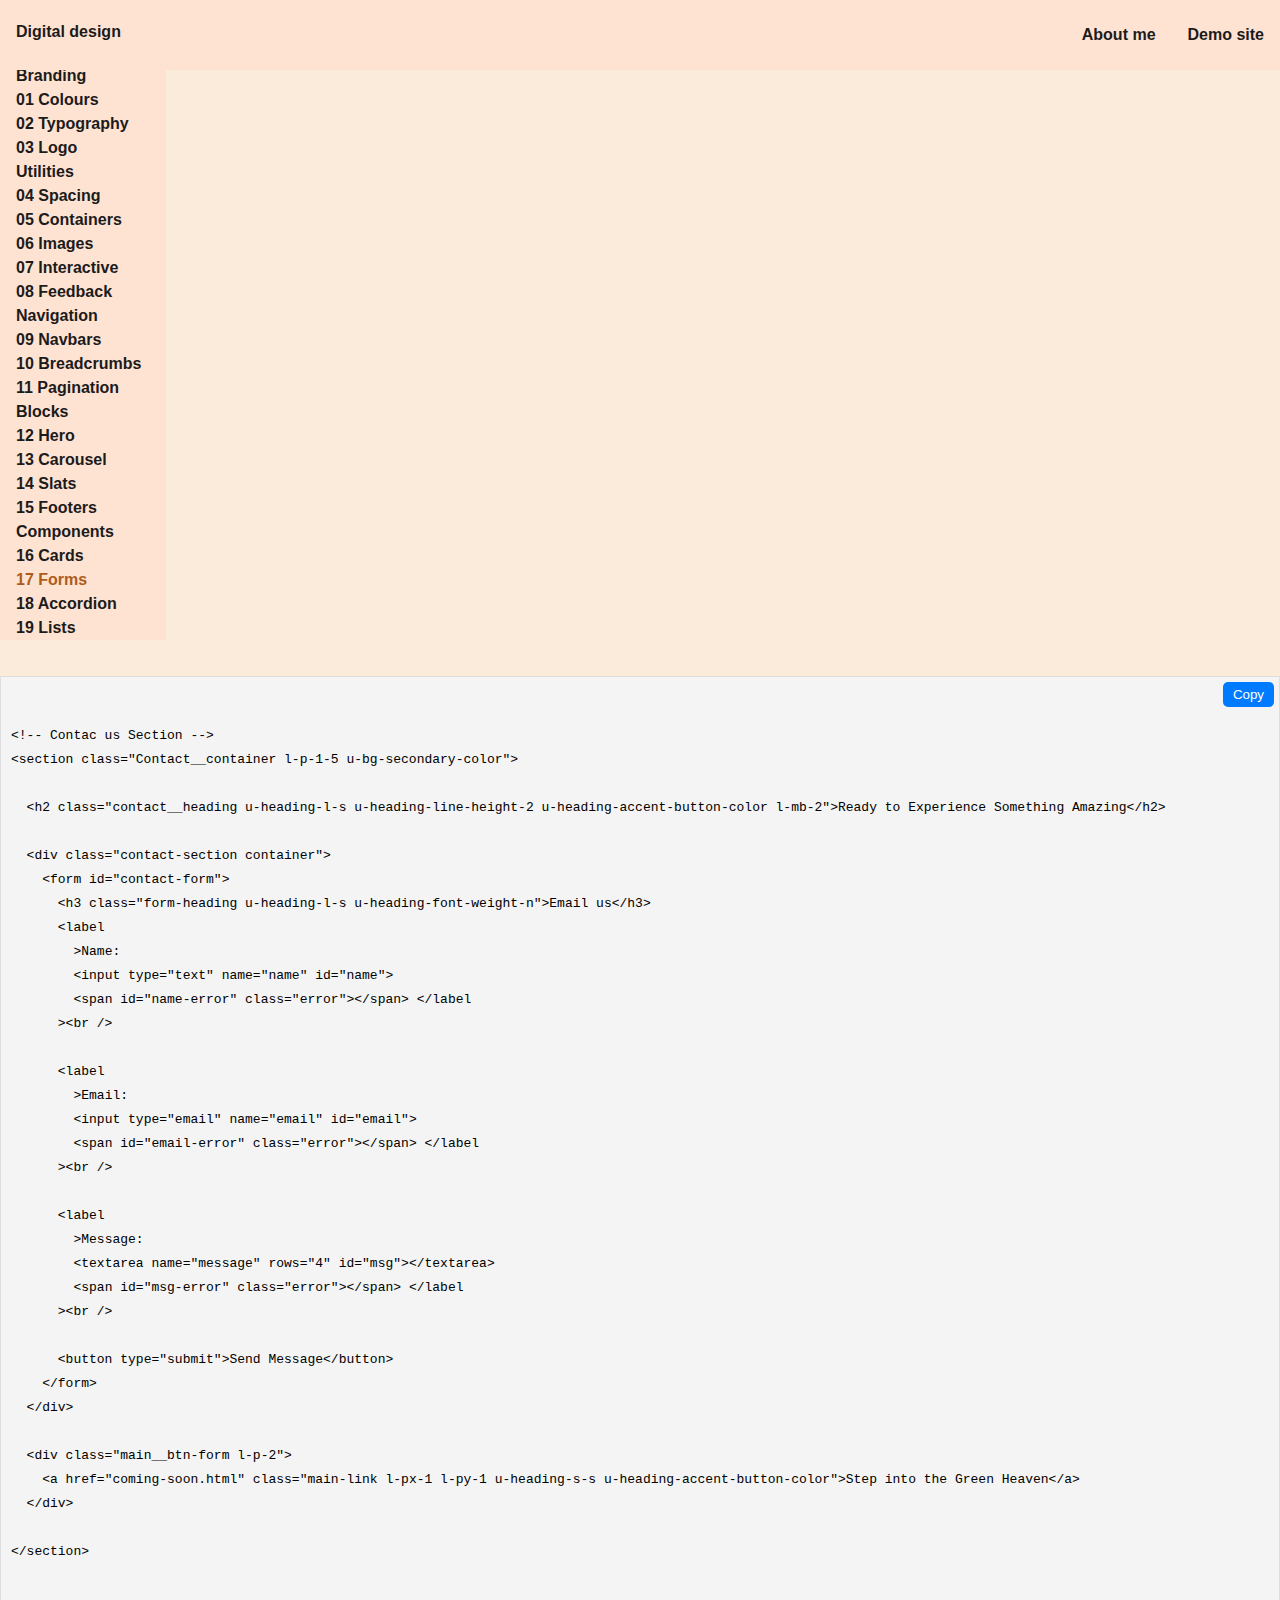
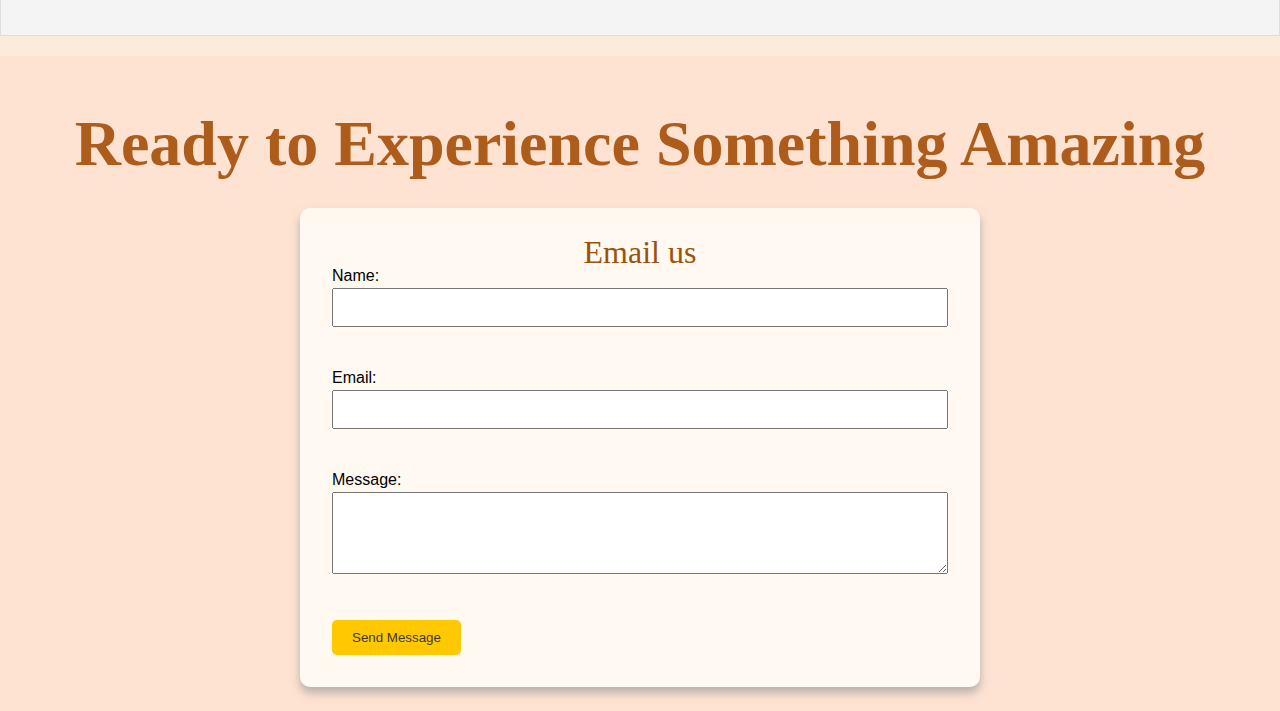
<file: forms.html>
<!DOCTYPE html>
<html lang="en">

<head>
    <meta charset="UTF-8" />
    <meta name="viewport" content="width=device-width, initial-scale=1.0" />
    <title>Design System</title>
    <link rel="stylesheet" type="text/css" href="styles.css" />
    <link rel="stylesheet" type="text/css" href="design-system.css" />
    <link rel="stylesheet" href="https://cdnjs.cloudflare.com/ajax/libs/font-awesome/4.7.0/css/font-awesome.min.css">

</head>

<body class="u-body-font u-body-line-height u-letter-spacing-normal">
    <header class="c-navbar sticky-header">
        <!-- Menu Bar -->
        <nav class="c-mobile-nav-top u-mobile-navbar">
            <!-- Menu Button -->
            <span id="navbar-toggle" onclick="showNav()">
                <i class="fa fa-bars color-theme-highlighted"></i></span>
            <!-- Website Logo -->
            <a class="c-nav-logo__link l-ml-1" href="design-system.html">Digital design</a>
            <!-- Menu List -->
            <ul nav_list>
                <li>
                    <a class="c-nav__link l-mr-1" href="about-me.html">About me</a>
                </li>
                <li>
                    <a class="c-nav__link l-ml-1" href="index.html">Demo site</a>
                </li>
            </ul>
        </nav>
    </header>

    <!-- Side navbar -->
    <aside>
        <nav id="main-nav" class="c-nav-side-navbar">
            <ul class="c-nav__list sticky-sidebar">
                <li>
                    <a href="#" class="c-nav__link">
                        Branding
                    </a>
                </li>
                <ul class="c-nav__list">
                    <li class="c-list__item"><a href="colours.html" class="c-nav__link">01 Colours</a></li>
                    <li><a href="typography.html" class="c-nav__link">02 Typography</a></li>
                    <li><a href="#" class="c-nav__link">03 Logo</a></li>
                </ul>

                <li>
                    <a href="#" class="c-nav__link">
                        Utilities
                    </a>
                </li>
                <ul class="c-nav__list">
                    <li><a href="spacing.html" class="c-nav__link">04 Spacing</a></li>
                    <li><a href="containers.html" class="c-nav__link">05 Containers</a></li>
                    <li><a href="#" class="c-nav__link">06 Images</a></li>
                    <li><a href="#" class="c-nav__link">07 Interactive</a></li>
                    <li><a href="#" class="c-nav__link">08 Feedback</a></li>
                </ul>

                <li>
                    <a href="#" class="c-nav__link">
                        Navigation
                    </a>
                </li>
                <ul class="c-nav__list">
                    <li><a href="#" class="c-nav__link">09 Navbars</a></li>
                    <li><a href="#" class="c-nav__link">10 Breadcrumbs</a></li>
                    <li><a href="#" class="c-nav__link">11 Pagination</a></li>
                </ul>

                <li>
                    <a href="#" class="c-nav__link">
                        Blocks
                    </a>
                </li>
                <ul class="c-nav__list">
                    <li><a href="#" class="c-nav__link">12 Hero</a></li>
                    <li><a href="#" class="c-nav__link">13 Carousel</a></li>
                    <li><a href="#" class="c-nav__link">14 Slats</a></li>
                    <li><a href="footer.html" class="c-nav__link">15 Footers</a></li>
                </ul>

                <li>
                    <a href="#" class="c-nav__link">
                        Components
                    </a>
                </li>
                <ul class="c-nav__list">
                    <li><a href="#" class="c-nav__link">16 Cards</a></li>
                    <li><a href="#" class="c-nav__link link--active">17 Forms</a></li>
                    <li><a href="#" class="c-nav__link">18 Accordion</a></li>
                    <li><a href="#" class="c-nav__link">19 Lists </a></li>
                </ul>
            </ul>
        </nav>
    </aside>

    <!-- snippet code contents -->
    <div class="code-container">
        <pre id="htmlCode"><code>
&lt;!-- Contac us Section --&gt;
&lt;section class="Contact__container l-p-1-5 u-bg-secondary-color"&gt;

  &lt;h2 class="contact__heading u-heading-l-s u-heading-line-height-2 u-heading-accent-button-color l-mb-2"&gt;Ready to Experience Something Amazing&lt;/h2&gt;

  &lt;div class="contact-section container"&gt;
    &lt;form id="contact-form"&gt;
      &lt;h3 class="form-heading u-heading-l-s u-heading-font-weight-n"&gt;Email us&lt;/h3&gt;
      &lt;label
        &gt;Name:
        &lt;input type="text" name="name" id="name"&gt;
        &lt;span id="name-error" class="error"&gt;&lt;/span&gt; &lt;/label
      &gt;&lt;br /&gt;

      &lt;label
        &gt;Email:
        &lt;input type="email" name="email" id="email"&gt;
        &lt;span id="email-error" class="error"&gt;&lt;/span&gt; &lt;/label
      &gt;&lt;br /&gt;

      &lt;label
        &gt;Message:
        &lt;textarea name="message" rows="4" id="msg"&gt;&lt;/textarea&gt;
        &lt;span id="msg-error" class="error"&gt;&lt;/span&gt; &lt;/label
      &gt;&lt;br /&gt;

      &lt;button type="submit"&gt;Send Message&lt;/button&gt;
    &lt;/form&gt;
  &lt;/div&gt;

  &lt;div class="main__btn-form l-p-2"&gt;
    &lt;a href="coming-soon.html" class="main-link l-px-1 l-py-1 u-heading-s-s u-heading-accent-button-color"&gt;Step into the Green Heaven&lt;/a&gt;
  &lt;/div&gt;

&lt;/section&gt;
</code>
        </pre>
        <button class="copy-btn" onclick="copyToClipboard()">Copy</button>
    </div>


    <!-- Contac us Section  -->


    <section class="Contact__container l-p-1-5 u-bg-secondary-color">

        <h2 class="contact__heading u-heading-l-s u-heading-line-height-2 u-heading-accent-button-color l-mb-2">Ready to
            Experience Something Amazing</h2>

        <div class="contact-section container">
            <form id="contact-form">
                <h3 class="form-heading u-heading-l-s u-heading-font-weight-n">Email us</h3>
                <label>Name:
                    <input type="text" name="name" id="name">
                    <span id="name-error" class="error"></span> </label><br />

                <label>Email:
                    <input type="email" name="email" id="email">
                    <span id="email-error" class="error"></span> </label><br />

                <label>Message:
                    <textarea name="message" rows="4" id="msg"></textarea>
                    <span id="msg-error" class="error"></span> </label><br />

                <button type="submit">Send Message</button>
            </form>
        </div>
    </section>

    <script src="design-system.js"></script>


    <!-- javascript style  -->

    <script>  function copyToClipboard() {
            var range = document.createRange();
            range.selectNode(document.getElementById("htmlCode"));
            window.getSelection().removeAllRanges(); // clear current selection
            window.getSelection().addRange(range); // to select text
            document.execCommand("copy");
            window.getSelection().removeAllRanges();// to deselect
            alert("Code copied to clipboard!");
        }</script>


</body>

</html>
</file>
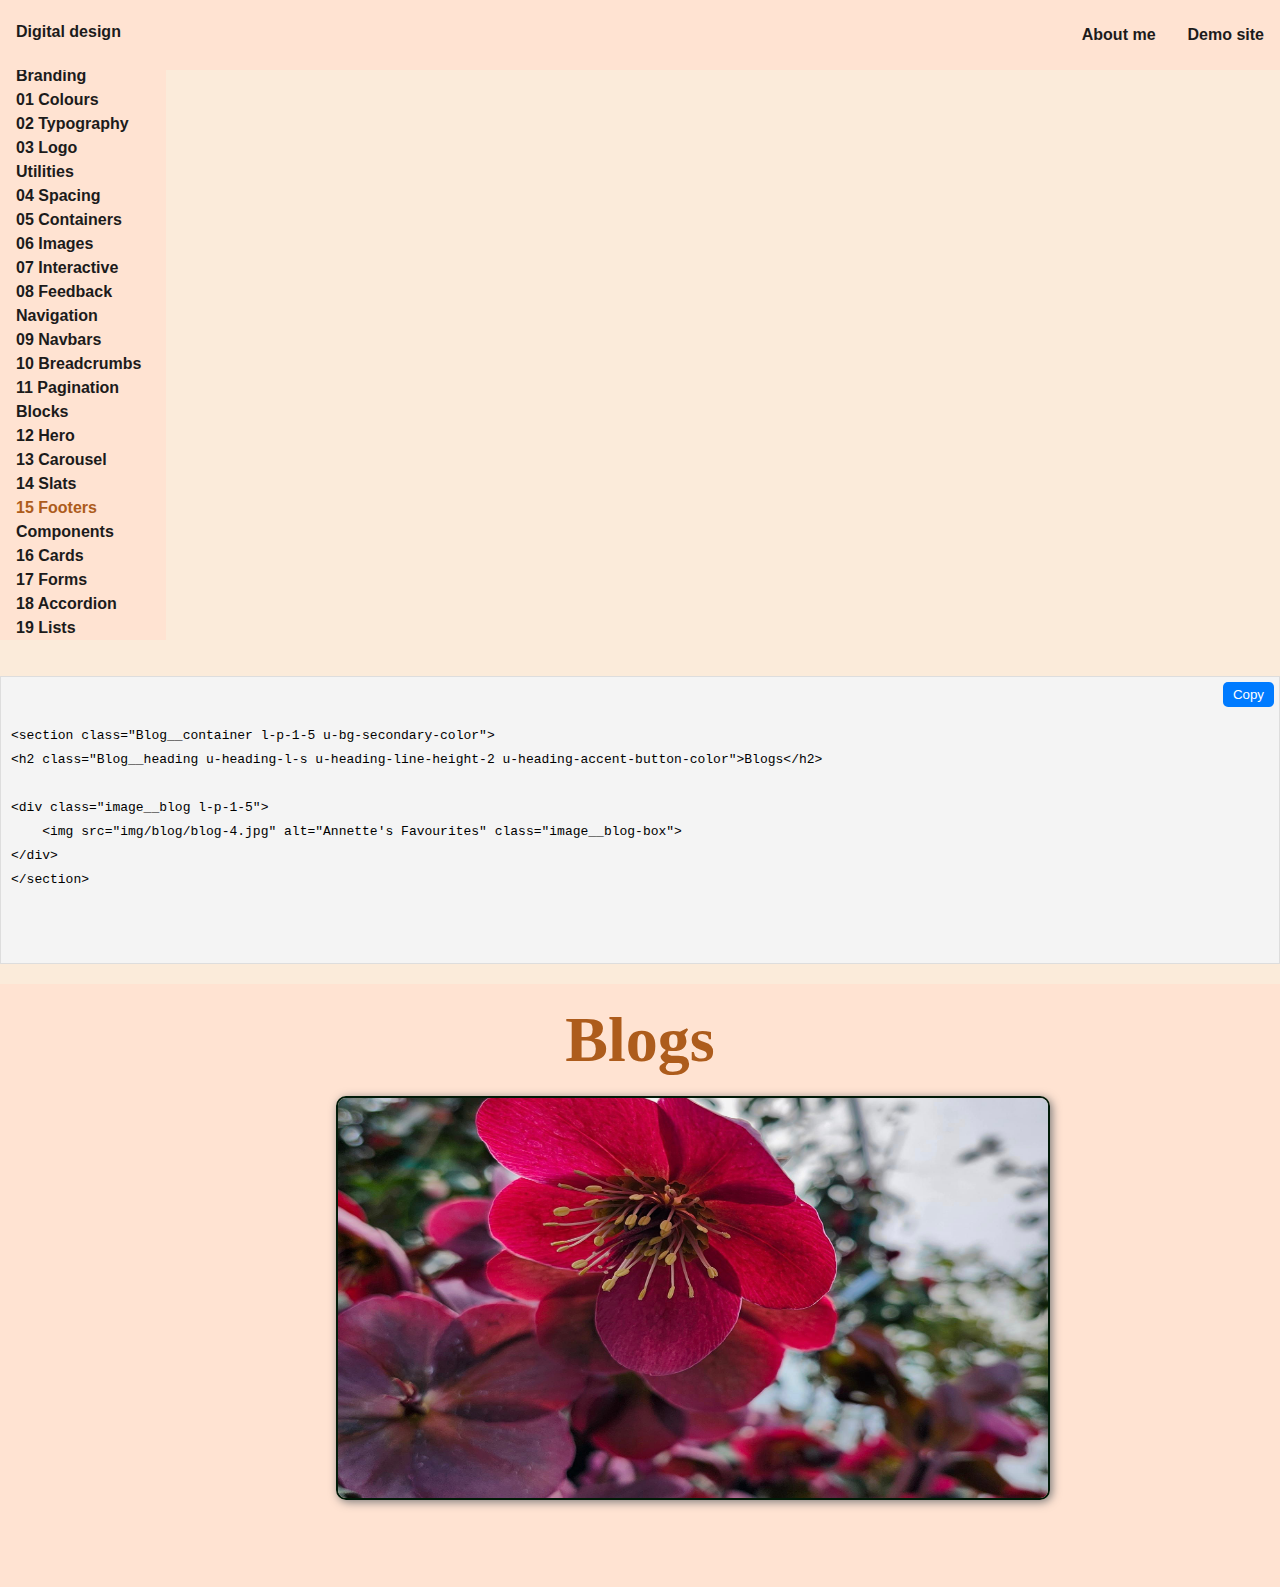
<file: images.html>
<!DOCTYPE html>
<html lang="en">

<head>
  <meta charset="UTF-8" />
  <meta name="viewport" content="width=device-width, initial-scale=1.0" />
  <title>Design System</title>
  <link rel="stylesheet" type="text/css" href="styles.css" />
  <link rel="stylesheet" type="text/css" href="design-system.css" />
  <link rel="stylesheet" href="https://cdnjs.cloudflare.com/ajax/libs/font-awesome/4.7.0/css/font-awesome.min.css">

</head>

<body class="u-body-font u-body-line-height u-letter-spacing-normal">
  <header class="c-navbar sticky-header">
    <!-- Menu Bar -->
    <nav class="c-mobile-nav-top u-mobile-navbar">
      <!-- Menu Button -->
      <span id="navbar-toggle" onclick="showNav()">
        <i class="fa fa-bars color-theme-highlighted"></i></span>
      <!-- Website Logo -->
      <a class="c-nav-logo__link l-ml-1" href="design-system.html">Digital design</a>
      <!-- Menu List -->
      <ul nav_list>
        <li>
          <a class="c-nav__link l-mr-1" href="about-me.html">About me</a>
        </li>
        <li>
          <a class="c-nav__link l-ml-1" href="index.html">Demo site</a>
        </li>
      </ul>
    </nav>
  </header>

  <!-- Side navbar -->
  <aside>
    <nav id="main-nav" class="c-nav-side-navbar">
      <ul class="c-nav__list sticky-sidebar">
        <li>
          <a href="#" class="c-nav__link">
            Branding
          </a>
        </li>
        <ul class="c-nav__list">
          <li class="c-list__item"><a href="colours.html" class="c-nav__link">01 Colours</a></li>
          <li><a href="typography.html" class="c-nav__link">02 Typography</a></li>
          <li><a href="#" class="c-nav__link">03 Logo</a></li>
        </ul>

        <li>
          <a href="#" class="c-nav__link">
            Utilities
          </a>
        </li>
        <ul class="c-nav__list">
          <li><a href="spacing.html" class="c-nav__link">04 Spacing</a></li>
          <li><a href="containers.html" class="c-nav__link">05 Containers</a></li>
          <li><a href="#" class="c-nav__link">06 Images</a></li>
          <li><a href="#" class="c-nav__link">07 Interactive</a></li>
          <li><a href="#" class="c-nav__link">08 Feedback</a></li>
        </ul>

        <li>
          <a href="#" class="c-nav__link">
            Navigation
          </a>
        </li>
        <ul class="c-nav__list">
          <li><a href="#" class="c-nav__link">09 Navbars</a></li>
          <li><a href="#" class="c-nav__link">10 Breadcrumbs</a></li>
          <li><a href="#" class="c-nav__link">11 Pagination</a></li>
        </ul>

        <li>
          <a href="#" class="c-nav__link">
            Blocks
          </a>
        </li>
        <ul class="c-nav__list">
          <li><a href="#" class="c-nav__link">12 Hero</a></li>
          <li><a href="#" class="c-nav__link">13 Carousel</a></li>
          <li><a href="#" class="c-nav__link">14 Slats</a></li>
          <li><a href="footer.html" class="c-nav__link link--active">15 Footers</a></li>
        </ul>

        <li>
          <a href="#" class="c-nav__link">
            Components
          </a>
        </li>
        <ul class="c-nav__list">
          <li><a href="#" class="c-nav__link">16 Cards</a></li>
          <li><a href="#" class="c-nav__link">17 Forms</a></li>
          <li><a href="#" class="c-nav__link">18 Accordion</a></li>
          <li><a href="#" class="c-nav__link">19 Lists </a></li>
        </ul>
      </ul>
    </nav>
  </aside>

  <!-- snippet code contents -->
  <div class="code-container">
    <pre id="htmlCode"><code>
&lt;section class="Blog__container l-p-1-5 u-bg-secondary-color"&gt;
&lt;h2 class="Blog__heading u-heading-l-s u-heading-line-height-2 u-heading-accent-button-color"&gt;Blogs&lt;/h2&gt;

&lt;div class="image__blog l-p-1-5"&gt;
    &lt;img src="img/blog/blog-4.jpg" alt="Annette's Favourites" class="image__blog-box"&gt;
&lt;/div&gt;
&lt;/section&gt;
</code>
    </pre>
    <button class="copy-btn" onclick="copyToClipboard()">Copy</button>
  </div>
  
  
  <section class="Blog__container l-p-1-5 u-bg-secondary-color">
    <h2 class="Blog__heading u-heading-l-s u-heading-line-height-2 u-heading-accent-button-color">Blogs</h2>

    <div class="image__blog l-p-1-5">
      <img src="img/blog/blog-4.jpg" alt="Annette's Favourites" class="image__blog-box">
    </div>


  </section>
    
  <script src="design-system.js"></script>


  <!-- javascript style  -->

<script>  function copyToClipboard() {
    var range = document.createRange();
    range.selectNode(document.getElementById("htmlCode"));
    window.getSelection().removeAllRanges(); // clear current selection
    window.getSelection().addRange(range); // to select text
    document.execCommand("copy");
    window.getSelection().removeAllRanges();// to deselect
    alert("Code copied to clipboard!");
  }</script>


</body>

</html>
</file>
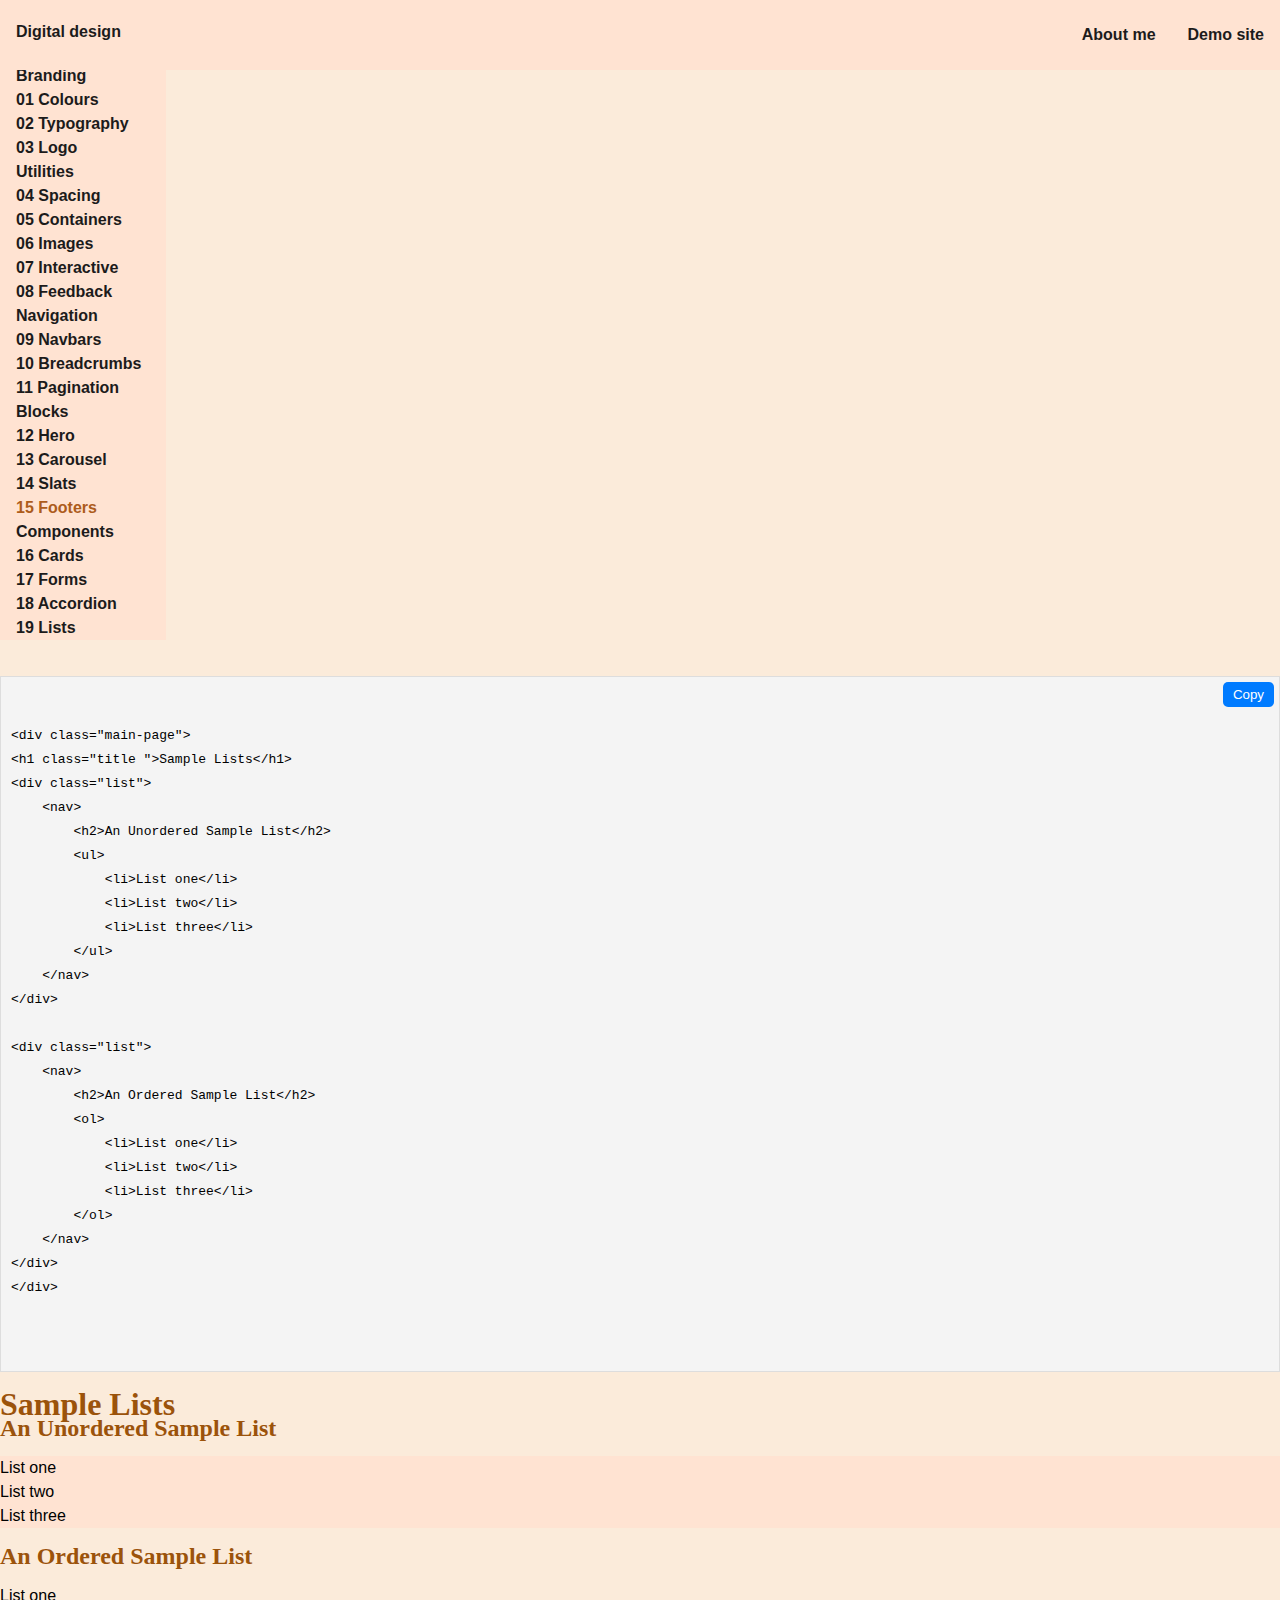
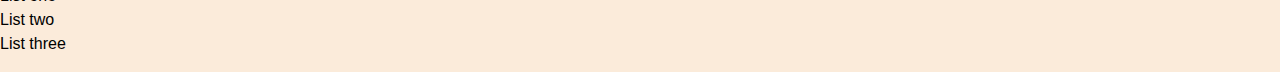
<file: list.html>
<!DOCTYPE html>
<html lang="en">

<head>
  <meta charset="UTF-8" />
  <meta name="viewport" content="width=device-width, initial-scale=1.0" />
  <title>Design System</title>
  <link rel="stylesheet" type="text/css" href="styles.css" />
  <link rel="stylesheet" type="text/css" href="design-system.css" />
  <link rel="stylesheet" href="https://cdnjs.cloudflare.com/ajax/libs/font-awesome/4.7.0/css/font-awesome.min.css">

</head>

<body class="u-body-font u-body-line-height u-letter-spacing-normal">
  <header class="c-navbar sticky-header">
    <!-- Menu Bar -->
    <nav class="c-mobile-nav-top u-mobile-navbar">
      <!-- Menu Button -->
      <span id="navbar-toggle" onclick="showNav()">
        <i class="fa fa-bars color-theme-highlighted"></i></span>
      <!-- Website Logo -->
      <a class="c-nav-logo__link l-ml-1" href="design-system.html">Digital design</a>
      <!-- Menu List -->
      <ul nav_list>
        <li>
          <a class="c-nav__link l-mr-1" href="about-me.html">About me</a>
        </li>
        <li>
          <a class="c-nav__link l-ml-1" href="index.html">Demo site</a>
        </li>
      </ul>
    </nav>
  </header>

  <!-- Side navbar -->
  <aside>
    <nav id="main-nav" class="c-nav-side-navbar">
      <ul class="c-nav__list sticky-sidebar">
        <li>
          <a href="#" class="c-nav__link">
            Branding
          </a>
        </li>
        <ul class="c-nav__list">
          <li class="c-list__item"><a href="colours.html" class="c-nav__link">01 Colours</a></li>
          <li><a href="typography.html" class="c-nav__link">02 Typography</a></li>
          <li><a href="#" class="c-nav__link">03 Logo</a></li>
        </ul>

        <li>
          <a href="#" class="c-nav__link">
            Utilities
          </a>
        </li>
        <ul class="c-nav__list">
          <li><a href="spacing.html" class="c-nav__link">04 Spacing</a></li>
          <li><a href="containers.html" class="c-nav__link">05 Containers</a></li>
          <li><a href="#" class="c-nav__link">06 Images</a></li>
          <li><a href="#" class="c-nav__link">07 Interactive</a></li>
          <li><a href="#" class="c-nav__link">08 Feedback</a></li>
        </ul>

        <li>
          <a href="#" class="c-nav__link">
            Navigation
          </a>
        </li>
        <ul class="c-nav__list">
          <li><a href="#" class="c-nav__link">09 Navbars</a></li>
          <li><a href="#" class="c-nav__link">10 Breadcrumbs</a></li>
          <li><a href="#" class="c-nav__link">11 Pagination</a></li>
        </ul>

        <li>
          <a href="#" class="c-nav__link">
            Blocks
          </a>
        </li>
        <ul class="c-nav__list">
          <li><a href="#" class="c-nav__link">12 Hero</a></li>
          <li><a href="#" class="c-nav__link">13 Carousel</a></li>
          <li><a href="#" class="c-nav__link">14 Slats</a></li>
          <li><a href="footer.html" class="c-nav__link link--active">15 Footers</a></li>
        </ul>

        <li>
          <a href="#" class="c-nav__link">
            Components
          </a>
        </li>
        <ul class="c-nav__list">
          <li><a href="#" class="c-nav__link">16 Cards</a></li>
          <li><a href="#" class="c-nav__link">17 Forms</a></li>
          <li><a href="#" class="c-nav__link">18 Accordion</a></li>
          <li><a href="#" class="c-nav__link">19 Lists </a></li>
        </ul>
      </ul>
    </nav>
  </aside>

  <!-- snippet code contents -->
  <div class="code-container">
    <pre id="htmlCode"><code>
&lt;div class="main-page"&gt;
&lt;h1 class="title "&gt;Sample Lists&lt;/h1&gt;
&lt;div class="list"&gt;
    &lt;nav&gt;
        &lt;h2&gt;An Unordered Sample List&lt;/h2&gt;
        &lt;ul&gt;
            &lt;li&gt;List one&lt;/li&gt;
            &lt;li&gt;List two&lt;/li&gt;
            &lt;li&gt;List three&lt;/li&gt;
        &lt;/ul&gt;
    &lt;/nav&gt;
&lt;/div&gt;

&lt;div class="list"&gt;
    &lt;nav&gt;
        &lt;h2&gt;An Ordered Sample List&lt;/h2&gt;
        &lt;ol&gt;
            &lt;li&gt;List one&lt;/li&gt;
            &lt;li&gt;List two&lt;/li&gt;
            &lt;li&gt;List three&lt;/li&gt;
        &lt;/ol&gt;
    &lt;/nav&gt;
&lt;/div&gt;
&lt;/div&gt;
</code>
    </pre>
    <button class="copy-btn" onclick="copyToClipboard()">Copy</button>
  </div>
  
  
  <!-- sample list not add in outback nursery  -->

  <div class="main-page">
    <h1 class="title ">Sample Lists</h1>
    <div class="list"><nav>
            <h2>An Unordered Sample List</h2>
            <ul>
            <li>List one</li>
            <li>List two</li>
            <li>List three</li>
            </ul>  </nav>
    </div> 

    <div class="list">                                                                                                                                                                                              
          <nav>                                                                                                                                                                       <h2>An Ordered Sample List</h2>

            <ol>
            <li>List one</li>
            <li>List two</li>
            <li>List three</li>
            </ol> </nav>
    </div>     
    
  <script src="design-system.js"></script>


  <!-- javascript style  -->

<script>  function copyToClipboard() {
    var range = document.createRange();
    range.selectNode(document.getElementById("htmlCode"));
    window.getSelection().removeAllRanges(); // clear current selection
    window.getSelection().addRange(range); // to select text
    document.execCommand("copy");
    window.getSelection().removeAllRanges();// to deselect
    alert("Code copied to clipboard!");
  }</script>


</body>

</html>
</file>
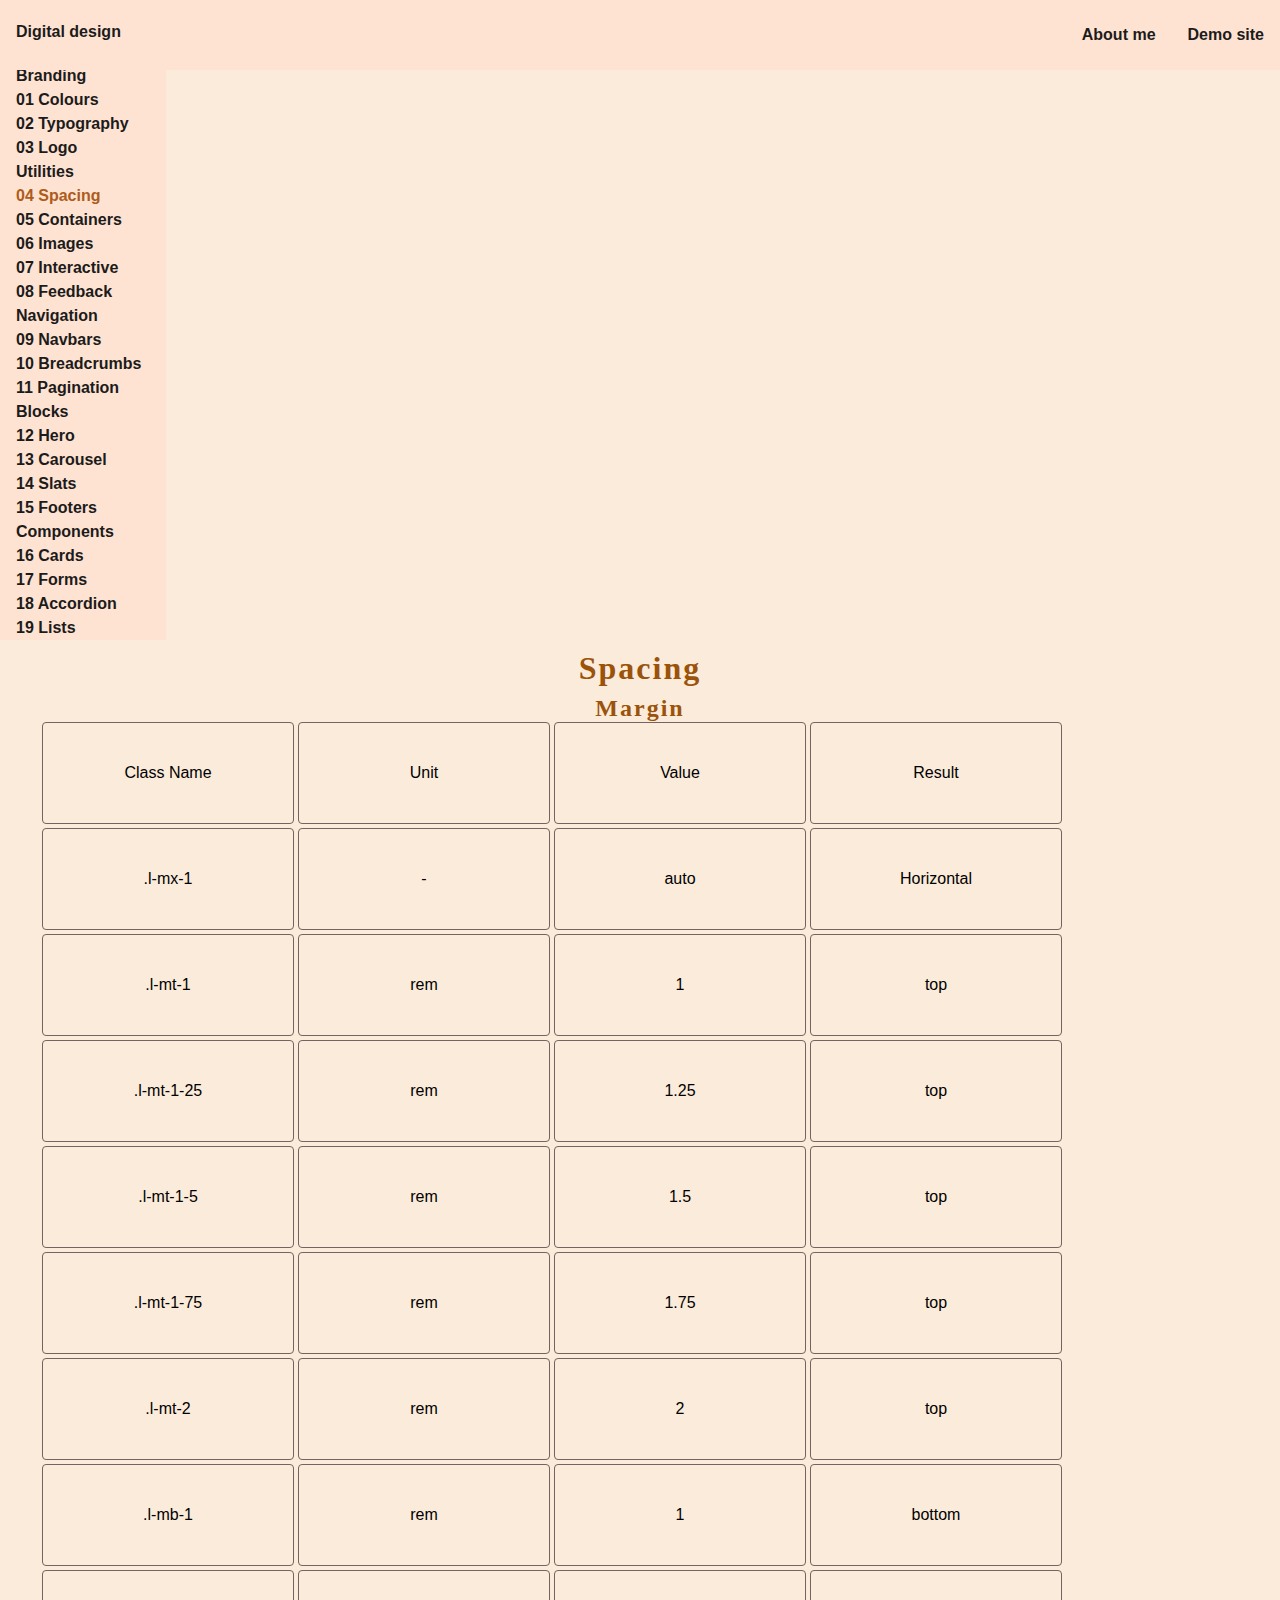
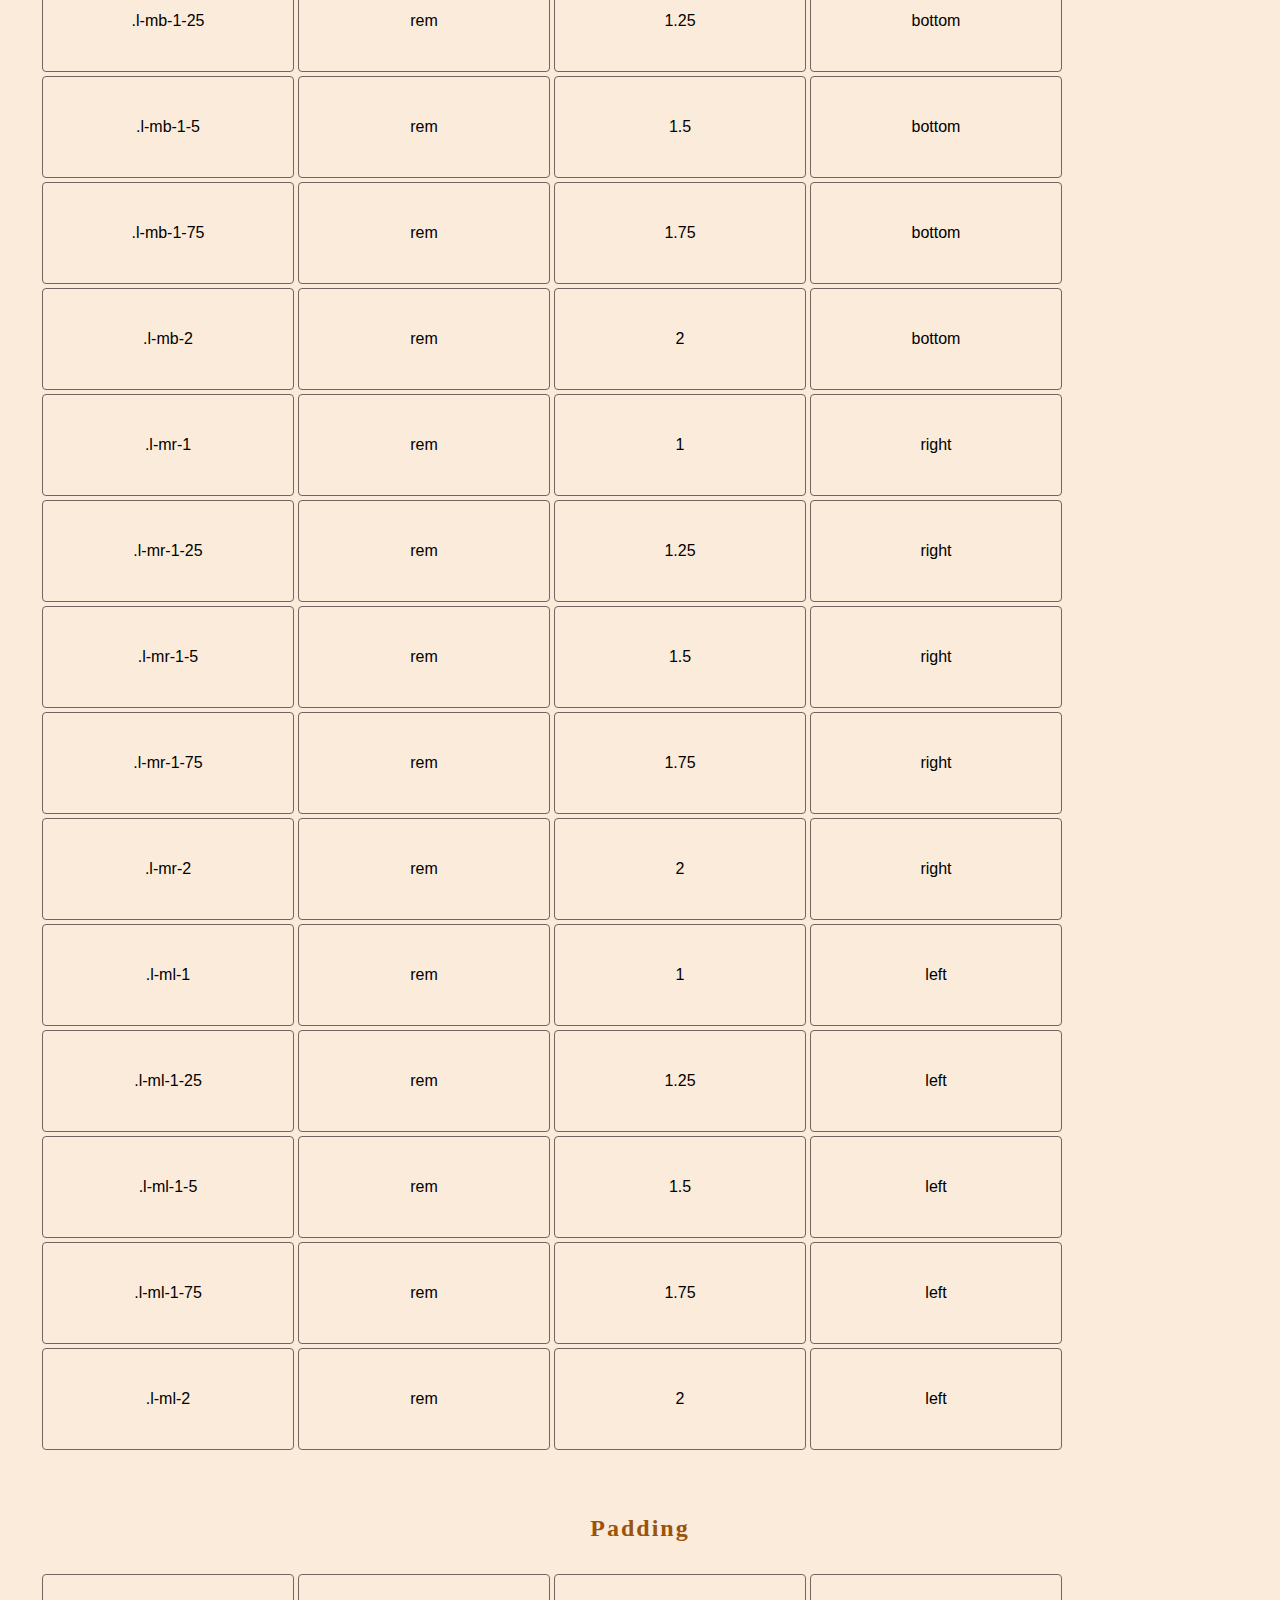
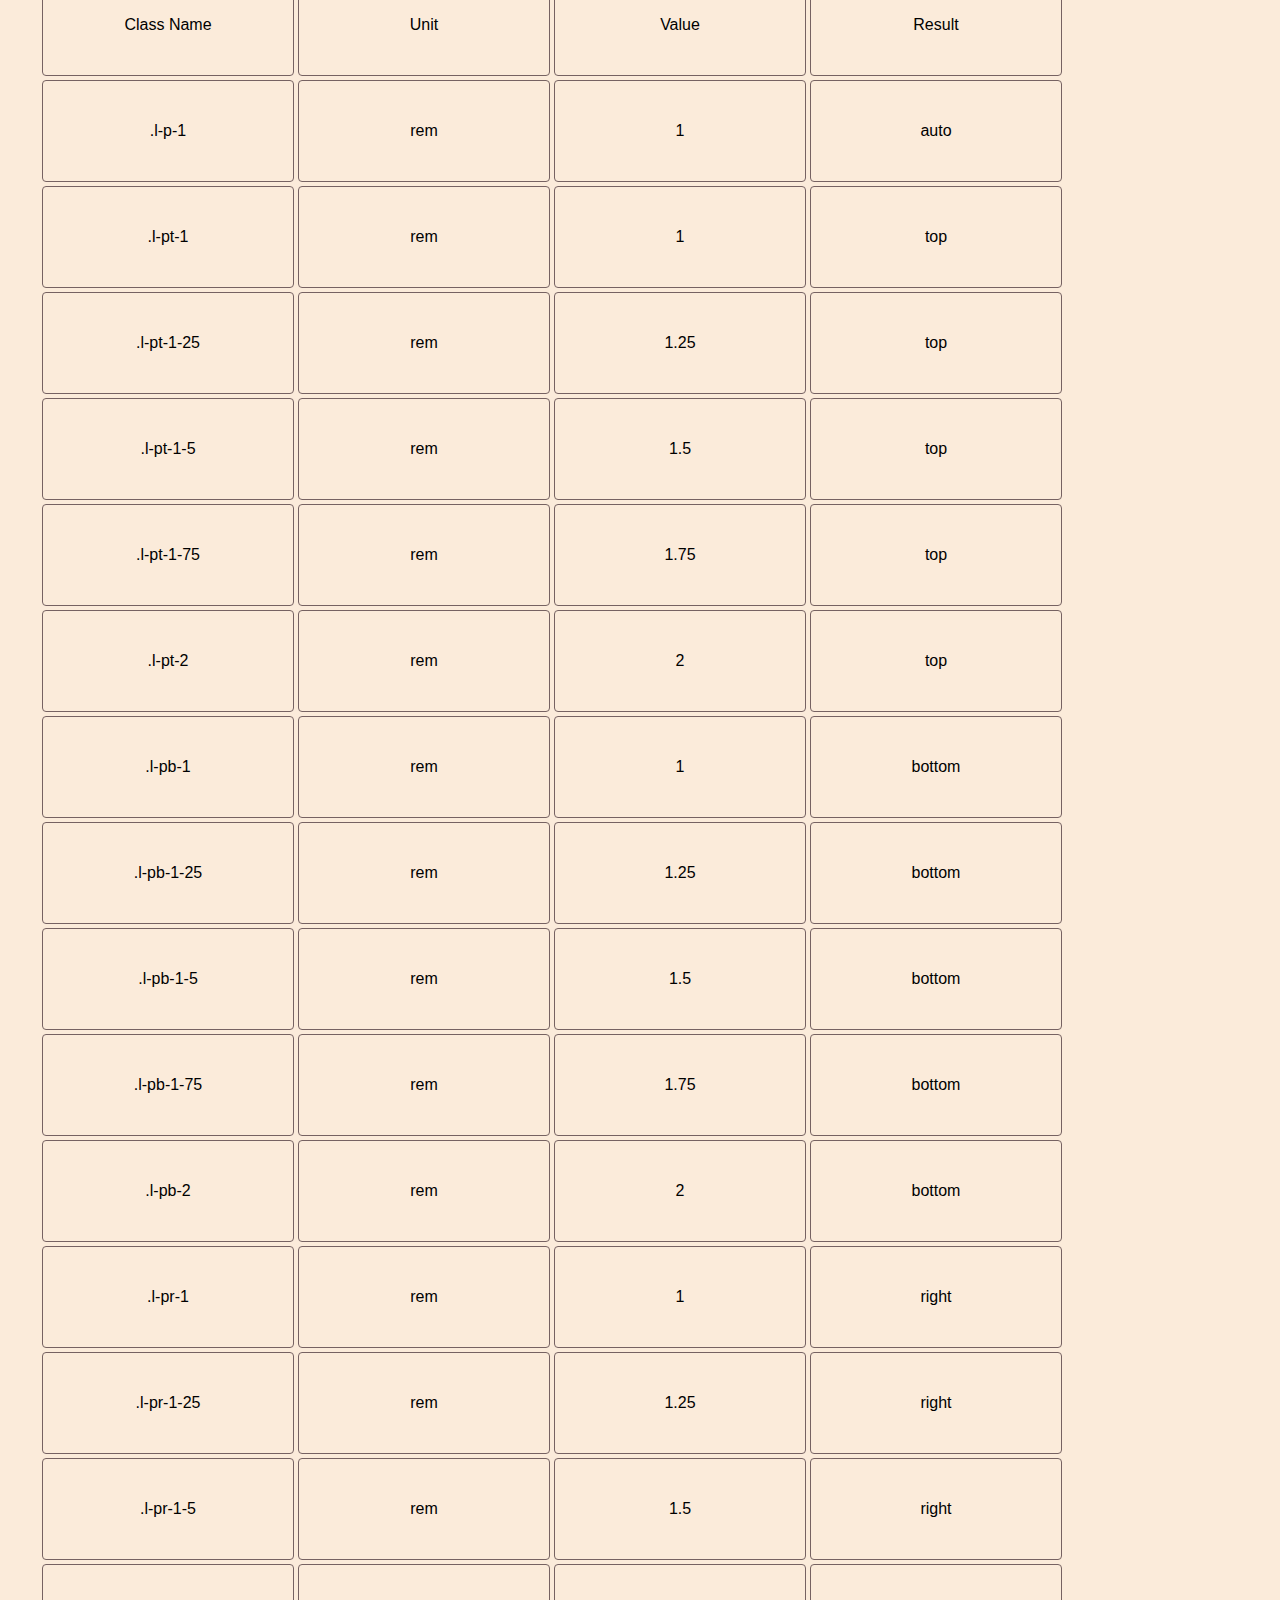
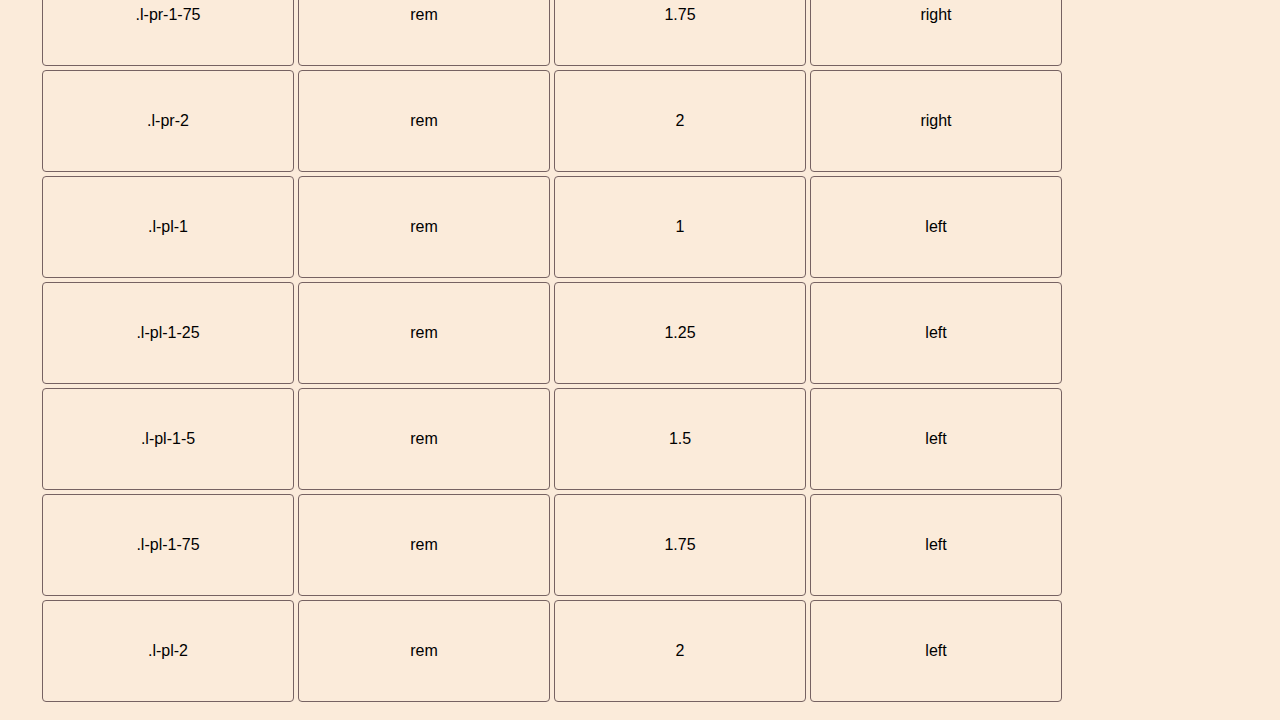
<file: spacing.html>
<!DOCTYPE html>
<html lang="en">

<head>
  <meta charset="UTF-8" />
  <meta name="viewport" content="width=device-width, initial-scale=1.0" />
  <title>Design System</title>
  <link rel="stylesheet" type="text/css" href="styles.css" />
  <link rel="stylesheet" type="text/css" href="design-system.css" />
  <link rel="stylesheet" href="https://cdnjs.cloudflare.com/ajax/libs/font-awesome/4.7.0/css/font-awesome.min.css">

</head>

<body class="u-body-font u-body-line-height u-letter-spacing-normal">
  <header class="c-navbar sticky-header">
    <!-- Menu Bar -->
    <nav class="c-mobile-nav-top u-mobile-navbar">
      <!-- Menu Button -->
      <span id="navbar-toggle" onclick="showNav()">
        <i class="fa fa-bars color-theme-highlighted"></i></span>
      <!-- Website Logo -->
      <a class="c-nav-logo__link l-ml-1" href="design-system.html">Digital design</a>
      <!-- Menu List -->
      <ul nav_list>
        <li>
          <a class="c-nav__link l-mr-1" href="about-me.html">About me</a>
        </li>
        <li>
          <a class="c-nav__link l-ml-1" href="index.html">Demo site</a>
        </li>
      </ul>
    </nav>
  </header>

  <!-- Side navbar -->
  <aside>
    <nav id="main-nav" class="c-nav-side-navbar">
      <ul class="c-nav__list sticky-sidebar">
        <li>
          <a href="#" class="c-nav__link">
            Branding
          </a>
        </li>
        <ul class="c-nav__list">
          <li class="c-list__item"><a href="colours.html" class="c-nav__link">01 Colours</a></li>
          <li><a href="typography.html" class="c-nav__link">02 Typography</a></li>
          <li><a href="#" class="c-nav__link">03 Logo</a></li>
        </ul>

        <li>
          <a href="#" class="c-nav__link">
            Utilities
          </a>
        </li>
        <ul class="c-nav__list">
          <li><a href="spacing.html" class="c-nav__link link--active">04 Spacing</a></li>
          <li><a href="containers.html" class="c-nav__link">05 Containers</a></li>
          <li><a href="#" class="c-nav__link">06 Images</a></li>
          <li><a href="#" class="c-nav__link">07 Interactive</a></li>
          <li><a href="#" class="c-nav__link">08 Feedback</a></li>
        </ul>

        <li>
          <a href="#" class="c-nav__link">
            Navigation
          </a>
        </li>
        <ul class="c-nav__list">
          <li><a href="#" class="c-nav__link">09 Navbars</a></li>
          <li><a href="#" class="c-nav__link">10 Breadcrumbs</a></li>
          <li><a href="#" class="c-nav__link">11 Pagination</a></li>
        </ul>

        <li>
          <a href="#" class="c-nav__link">
            Blocks
          </a>
        </li>
        <ul class="c-nav__list">
          <li><a href="#" class="c-nav__link">12 Hero</a></li>
          <li><a href="#" class="c-nav__link">13 Carousel</a></li>
          <li><a href="#" class="c-nav__link">14 Slats</a></li>
          <li><a href="#" class="c-nav__link">15 Footers</a></li>
        </ul>

        <li>
          <a href="#" class="c-nav__link">
            Components
          </a>
        </li>
        <ul class="c-nav__list">
          <li><a href="#" class="c-nav__link">16 Cards</a></li>
          <li><a href="#" class="c-nav__link">17 Forms</a></li>
          <li><a href="#" class="c-nav__link">18 Accordion</a></li>
          <li><a href="#" class="c-nav__link">19 Lists </a></li>
        </ul>
      </ul>
    </nav>
  </aside>

  <!-- spacing contents -->

  <main class="c-spacing">
    <section class="c-spacing-main">

      <h1
        class="c-spacing-heading u-heading-font u-heading-l-s u-heading-font-weight-b u-heading-letter-spacing-1 l-flex l-justify-center">
        Spacing
      </h1>


      <section class="mobile-container desktop-container l-mx-auto l-px-1">
        <h2
          class="c-spacing-heading u-heading-font u-heading-m-s u-heading-font-weight-b u-heading-letter-spacing-1 l-flex l-justify-center">
          Margin
        </h2>

        <!-- create margin classes -->

        <div class="c-spacing-margin-headings l-flex">
          <div class="c-spacing-column">
            <p class="c-spacing-heading l-ml-2">Class Name</p>
          </div>
          <div class="c-spacing-column">
            <p class="c-spacing-heading l-ml-2">Unit</p>
          </div>
          <div class="c-spacing-column">
            <p class="c-spacing-heading l-ml-2">Value</p>
          </div>
          <div class="c-spacing-column">
            <p class="c-spacing-heading l-ml-2">Result</p>
          </div>
        </div>

        <div class="c-spacing-margin-content">

          <div class="c-spacing-column">
            <p class="c-spacing-classname l-ml-2">.l-mx-1</p>
          </div>
          <div class="c-spacing-column">
            <p class="c-spacing-unit l-ml-2">-</p>
          </div>
          <div class="c-spacing-column">
            <p class="c-spacing-value l-ml-2">auto</p>
          </div>
          <div class="c-spacing-column">
            <p class="c-spacing-result l-ml-2">Horizontal</p>
          </div>


          <!-- top side -->

          <div class="c-spacing-column">
            <p class="c-spacing-classname l-ml-2">.l-mt-1</p>
          </div>
          <div class="c-spacing-column">
            <p class="c-spacing-unit l-ml-2">rem</p>
          </div>
          <div class="c-spacing-column">
            <p class="c-spacing-value l-ml-2">1</p>
          </div>
          <div class="c-spacing-column">
            <p class="c-spacing-result l-ml-2">top</p>
          </div>



          <div class="c-spacing-column">
            <p class="c-spacing-classname l-ml-2">.l-mt-1-25</p>
          </div>
          <div class="c-spacing-column">
            <p class="c-spacing-unit l-ml-2">rem</p>
          </div>
          <div class="c-spacing-column">
            <p class="c-spacing-value l-ml-2">1.25</p>
          </div>
          <div class="c-spacing-column">
            <p class="c-spacing-result l-ml-2">top</p>
          </div>


          <div class="c-spacing-column">
            <p class="c-spacing-classname l-ml-2">.l-mt-1-5</p>
          </div>
          <div class="c-spacing-column">
            <p class="c-spacing-unit l-ml-2">rem</p>
          </div>
          <div class="c-spacing-column">
            <p class="c-spacing-value l-ml-2">1.5</p>
          </div>
          <div class="c-spacing-column">
            <p class="c-spacing-result l-ml-2">top</p>
          </div>


          <div class="c-spacing-column">
            <p class="c-spacing-classname l-ml-2">.l-mt-1-75</p>
          </div>
          <div class="c-spacing-column">
            <p class="c-spacing-unit l-ml-2">rem</p>
          </div>
          <div class="c-spacing-column">
            <p class="c-spacing-value l-ml-2">1.75</p>
          </div>
          <div class="c-spacing-column">
            <p class="c-spacing-result l-ml-2">top</p>
          </div>


          <div class="c-spacing-column">
            <p class="c-spacing-classname l-ml-2">.l-mt-2</p>
          </div>
          <div class="c-spacing-column">
            <p class="c-spacing-unit l-ml-2">rem</p>
          </div>
          <div class="c-spacing-column">
            <p class="c-spacing-value l-ml-2">2</p>
          </div>
          <div class="c-spacing-column">
            <p class="c-spacing-result l-ml-2">top</p>
          </div>
        </div>



        <!-- bottom side -->
        <div class="c-spacing-margin-content">
          <div class="c-spacing-column">
            <p class="c-spacing-classname l-ml-2">.l-mb-1</p>
          </div>
          <div class="c-spacing-column">
            <p class="c-spacing-unit l-ml-2">rem</p>
          </div>
          <div class="c-spacing-column">
            <p class="c-spacing-value l-ml-2">1</p>
          </div>
          <div class="c-spacing-column">
            <p class="c-spacing-result l-ml-2">bottom</p>
          </div>


          <div class="c-spacing-column">
            <p class="c-spacing-classname l-ml-2">.l-mb-1-25</p>
          </div>
          <div class="c-spacing-column">
            <p class="c-spacing-unit l-ml-2">rem</p>
          </div>
          <div class="c-spacing-column">
            <p class="c-spacing-value l-ml-2">1.25</p>
          </div>
          <div class="c-spacing-column">
            <p class="c-spacing-result l-ml-2">bottom</p>
          </div>


          <div class="c-spacing-column">
            <p class="c-spacing-classname l-ml-2">.l-mb-1-5</p>
          </div>
          <div class="c-spacing-column">
            <p class="c-spacing-unit l-ml-2">rem</p>
          </div>
          <div class="c-spacing-column">
            <p class="c-spacing-value l-ml-2">1.5</p>
          </div>
          <div class="c-spacing-column">
            <p class="c-spacing-result l-ml-2">bottom</p>
          </div>


          <div class="c-spacing-column">
            <p class="c-spacing-classname l-ml-2">.l-mb-1-75</p>
          </div>
          <div class="c-spacing-column">
            <p class="c-spacing-unit l-ml-2">rem</p>
          </div>
          <div class="c-spacing-column">
            <p class="c-spacing-value l-ml-2">1.75</p>
          </div>
          <div class="c-spacing-column">
            <p class="c-spacing-result l-ml-2">bottom</p>
          </div>


          <div class="c-spacing-column">
            <p class="c-spacing-classname l-ml-2">.l-mb-2</p>
          </div>
          <div class="c-spacing-column">
            <p class="c-spacing-unit l-ml-2">rem</p>
          </div>
          <div class="c-spacing-column">
            <p class="c-spacing-value l-ml-2">2</p>
          </div>
          <div class="c-spacing-column">
            <p class="c-spacing-result l-ml-2">bottom</p>
          </div>
        </div>

        <!-- right side -->
        <div class="c-spacing-margin-content">
          <div class="c-spacing-column">
            <p class="c-spacing-classname l-ml-2">.l-mr-1</p>
          </div>
          <div class="c-spacing-column">
            <p class="c-spacing-unit l-ml-2">rem</p>
          </div>
          <div class="c-spacing-column">
            <p class="c-spacing-value l-ml-2">1</p>
          </div>
          <div class="c-spacing-column">
            <p class="c-spacing-result l-ml-2">right</p>
          </div>

          <div class="c-spacing-column">
            <p class="c-spacing-classname l-ml-2">.l-mr-1-25</p>
          </div>
          <div class="c-spacing-column">
            <p class="c-spacing-unit l-ml-2">rem</p>
          </div>
          <div class="c-spacing-column">
            <p class="c-spacing-value l-ml-2">1.25</p>
          </div>
          <div class="c-spacing-column">
            <p class="c-spacing-result l-ml-2">right</p>
          </div>


          <div class="c-spacing-column">
            <p class="c-spacing-classname l-ml-2">.l-mr-1-5</p>
          </div>
          <div class="c-spacing-column">
            <p class="c-spacing-unit l-ml-2">rem</p>
          </div>
          <div class="c-spacing-column">
            <p class="c-spacing-value l-ml-2">1.5</p>
          </div>
          <div class="c-spacing-column">
            <p class="c-spacing-result l-ml-2">right</p>
          </div>


          <div class="c-spacing-column">
            <p class="c-spacing-classname l-ml-2">.l-mr-1-75</p>
          </div>
          <div class="c-spacing-column">
            <p class="c-spacing-unit l-ml-2">rem</p>
          </div>
          <div class="c-spacing-column">
            <p class="c-spacing-value l-ml-2">1.75</p>
          </div>
          <div class="c-spacing-column">
            <p class="c-spacing-result l-ml-2">right</p>
          </div>


          <div class="c-spacing-column">
            <p class="c-spacing-classname l-ml-2">.l-mr-2</p>
          </div>
          <div class="c-spacing-column">
            <p class="c-spacing-unit l-ml-2">rem</p>
          </div>
          <div class="c-spacing-column">
            <p class="c-spacing-value l-ml-2">2</p>
          </div>
          <div class="c-spacing-column">
            <p class="c-spacing-result l-ml-2">right</p>
          </div>
        </div>

        <!-- left side -->
        <div class="c-spacing-margin-content">
          <div class="c-spacing-column">
            <p class="c-spacing-classname l-ml-2">.l-ml-1</p>
          </div>
          <div class="c-spacing-column">
            <p class="c-spacing-unit l-ml-2">rem</p>
          </div>
          <div class="c-spacing-column">
            <p class="c-spacing-value l-ml-2">1</p>
          </div>
          <div class="c-spacing-column">
            <p class="c-spacing-result l-ml-2">left</p>
          </div>

          <div class="c-spacing-column">
            <p class="c-spacing-classname l-ml-2">.l-ml-1-25</p>
          </div>
          <div class="c-spacing-column">
            <p class="c-spacing-unit l-ml-2">rem</p>
          </div>
          <div class="c-spacing-column">
            <p class="c-spacing-value l-ml-2">1.25</p>
          </div>
          <div class="c-spacing-column">
            <p class="c-spacing-result l-ml-2">left</p>
          </div>


          <div class="c-spacing-column">
            <p class="c-spacing-classname l-ml-2">.l-ml-1-5</p>
          </div>
          <div class="c-spacing-column">
            <p class="c-spacing-unit l-ml-2">rem</p>
          </div>
          <div class="c-spacing-column">
            <p class="c-spacing-value l-ml-2">1.5</p>
          </div>
          <div class="c-spacing-column">
            <p class="c-spacing-result l-ml-2">left</p>
          </div>


          <div class="c-spacing-column">
            <p class="c-spacing-classname l-ml-2">.l-ml-1-75</p>
          </div>
          <div class="c-spacing-column">
            <p class="c-spacing-unit l-ml-2">rem</p>
          </div>
          <div class="c-spacing-column">
            <p class="c-spacing-value l-ml-2">1.75</p>
          </div>
          <div class="c-spacing-column">
            <p class="c-spacing-result l-ml-2">left</p>
          </div>


          <div class="c-spacing-column">
            <p class="c-spacing-classname l-ml-2">.l-ml-2</p>
          </div>
          <div class="c-spacing-column">
            <p class="c-spacing-unit l-ml-2">rem</p>
          </div>
          <div class="c-spacing-column">
            <p class="c-spacing-value l-ml-2">2</p>
          </div>
          <div class="c-spacing-column">
            <p class="c-spacing-result l-ml-2">left</p>
          </div>
        </div>

      </section>

      <!-- padding section -->

      <section class="mobile-container desktop-container l-mx-auto l-px-1">
        <h2
          class="c-spacing-heading u-heading-font u-heading-m-s u-heading-font-weight-b u-heading-letter-spacing-1 l-flex l-justify-center l-mb-2">
          Padding
        </h2>

        <!-- create padding classes -->

        <div class="c-spacing-margin-headings l-flex">
          <div class="c-spacing-column">
            <p class="c-spacing-heading l-ml-2">Class Name</p>
          </div>
          <div class="c-spacing-column">
            <p class="c-spacing-heading l-ml-2">Unit</p>
          </div>
          <div class="c-spacing-column">
            <p class="c-spacing-heading l-ml-2">Value</p>
          </div>
          <div class="c-spacing-column">
            <p class="c-spacing-heading l-ml-2">Result</p>
          </div>
        </div>

        <div class="c-spacing-margin-content">
          <div class="c-spacing-column">
            <p class="c-spacing-classname l-ml-2">.l-p-1</p>
          </div>
          <div class="c-spacing-column">
            <p class="c-spacing-unit l-ml-2">rem</p>
          </div>
          <div class="c-spacing-column">
            <p class="c-spacing-value l-ml-2">1</p>
          </div>
          <div class="c-spacing-column">
            <p class="c-spacing-result l-ml-2">auto</p>
          </div>

          <!-- top side -->

          <div class="c-spacing-column">
            <p class="c-spacing-classname l-ml-2">.l-pt-1</p>
          </div>
          <div class="c-spacing-column">
            <p class="c-spacing-unit l-ml-2">rem</p>
          </div>
          <div class="c-spacing-column">
            <p class="c-spacing-value l-ml-2">1</p>
          </div>
          <div class="c-spacing-column">
            <p class="c-spacing-result l-ml-2">top</p>
          </div>



          <div class="c-spacing-column">
            <p class="c-spacing-classname l-ml-2">.l-pt-1-25</p>
          </div>
          <div class="c-spacing-column">
            <p class="c-spacing-unit l-ml-2">rem</p>
          </div>
          <div class="c-spacing-column">
            <p class="c-spacing-value l-ml-2">1.25</p>
          </div>
          <div class="c-spacing-column">
            <p class="c-spacing-result l-ml-2">top</p>
          </div>


          <div class="c-spacing-column">
            <p class="c-spacing-classname l-ml-2">.l-pt-1-5</p>
          </div>
          <div class="c-spacing-column">
            <p class="c-spacing-unit l-ml-2">rem</p>
          </div>
          <div class="c-spacing-column">
            <p class="c-spacing-value l-ml-2">1.5</p>
          </div>
          <div class="c-spacing-column">
            <p class="c-spacing-result l-ml-2">top</p>
          </div>

          <div class="c-spacing-column">
            <p class="c-spacing-classname l-ml-2">.l-pt-1-75</p>
          </div>
          <div class="c-spacing-column">
            <p class="c-spacing-unit l-ml-2">rem</p>
          </div>
          <div class="c-spacing-column">
            <p class="c-spacing-value l-ml-2">1.75</p>
          </div>
          <div class="c-spacing-column">
            <p class="c-spacing-result l-ml-2">top</p>
          </div>


          <div class="c-spacing-column">
            <p class="c-spacing-classname l-ml-2">.l-pt-2</p>
          </div>
          <div class="c-spacing-column">
            <p class="c-spacing-unit l-ml-2">rem</p>
          </div>
          <div class="c-spacing-column">
            <p class="c-spacing-value l-ml-2">2</p>
          </div>
          <div class="c-spacing-column">
            <p class="c-spacing-result l-ml-2">top</p>
          </div>
        </div>

        <!-- bottom side -->
        <div class="c-spacing-margin-content">
          <div class="c-spacing-column">
            <p class="c-spacing-classname l-ml-2">.l-pb-1</p>
          </div>
          <div class="c-spacing-column">
            <p class="c-spacing-unit l-ml-2">rem</p>
          </div>
          <div class="c-spacing-column">
            <p class="c-spacing-value l-ml-2">1</p>
          </div>
          <div class="c-spacing-column">
            <p class="c-spacing-result l-ml-2">bottom</p>
          </div>


          <div class="c-spacing-column">
            <p class="c-spacing-classname l-ml-2">.l-pb-1-25
            </p>
          </div>
          <div class="c-spacing-column">
            <p class="c-spacing-unit l-ml-2">rem</p>
          </div>
          <div class="c-spacing-column">
            <p class="c-spacing-value l-ml-2">1.25</p>
          </div>
          <div class="c-spacing-column">
            <p class="c-spacing-result l-ml-2">bottom</p>
          </div>


          <div class="c-spacing-column">
            <p class="c-spacing-classname l-ml-2">.l-pb-1-5
            </p>
          </div>
          <div class="c-spacing-column">
            <p class="c-spacing-unit l-ml-2">rem</p>
          </div>
          <div class="c-spacing-column">
            <p class="c-spacing-value l-ml-2">1.5</p>
          </div>
          <div class="c-spacing-column">
            <p class="c-spacing-result l-ml-2">bottom</p>
          </div>


          <div class="c-spacing-column">
            <p class="c-spacing-classname l-ml-2">
              .l-pb-1-75</p>
          </div>
          <div class="c-spacing-column">
            <p class="c-spacing-unit l-ml-2">rem</p>
          </div>
          <div class="c-spacing-column">
            <p class="c-spacing-value l-ml-2">1.75</p>
          </div>
          <div class="c-spacing-column">
            <p class="c-spacing-result l-ml-2">bottom</p>
          </div>


          <div class="c-spacing-column">
            <p class="c-spacing-classname l-ml-2">
              .l-pb-2</p>
          </div>
          <div class="c-spacing-column">
            <p class="c-spacing-unit l-ml-2">rem</p>
          </div>
          <div class="c-spacing-column">
            <p class="c-spacing-value l-ml-2">2</p>
          </div>
          <div class="c-spacing-column">
            <p class="c-spacing-result l-ml-2">bottom
            </p>
          </div>
        </div>

        <!-- right side -->
        <div class="c-spacing-margin-content">
          <div class="c-spacing-column">
            <p class="c-spacing-classname l-ml-2">
              .l-pr-1</p>
          </div>
          <div class="c-spacing-column">
            <p class="c-spacing-unit l-ml-2">rem</p>
          </div>
          <div class="c-spacing-column">
            <p class="c-spacing-value l-ml-2">1</p>
          </div>
          <div class="c-spacing-column">
            <p class="c-spacing-result l-ml-2">right
            </p>
          </div>


          <div class="c-spacing-column">
            <p class="c-spacing-classname l-ml-2">.l-pr-1-25</p>
          </div>
          <div class="c-spacing-column">
            <p class="c-spacing-unit l-ml-2">rem
            </p>
          </div>
          <div class="c-spacing-column">
            <p class="c-spacing-value l-ml-2">1.25
            </p>
          </div>
          <div class="c-spacing-column">
            <p class="c-spacing-result l-ml-2">right</p>
          </div>


          <div class="c-spacing-column">
            <p class="c-spacing-classname l-ml-2">
              .l-pr-1-5</p>
          </div>
          <div class="c-spacing-column">
            <p class="c-spacing-unit l-ml-2">rem
            </p>
          </div>
          <div class="c-spacing-column">
            <p class="c-spacing-value l-ml-2">1.5
            </p>
          </div>
          <div class="c-spacing-column">
            <p class="c-spacing-result l-ml-2">
              right</p>
          </div>


          <div class="c-spacing-column">
            <p class="c-spacing-classname l-ml-2">
              .l-pr-1-75</p>
          </div>
          <div class="c-spacing-column">
            <p class="c-spacing-unit l-ml-2">
              rem</p>
          </div>
          <div class="c-spacing-column">
            <p class="c-spacing-value l-ml-2">
              1.75</p>
          </div>
          <div class="c-spacing-column">
            <p class="c-spacing-result l-ml-2">
              right</p>
          </div>


          <div class="c-spacing-column">
            <p class="c-spacing-classname l-ml-2">
              .l-pr-2</p>
          </div>
          <div class="c-spacing-column">
            <p class="c-spacing-unit l-ml-2">
              rem</p>
          </div>
          <div class="c-spacing-column">
            <p class="c-spacing-value l-ml-2">
              2</p>
          </div>
          <div class="c-spacing-column">
            <p class="c-spacing-result l-ml-2">
              right</p>
          </div>

          <!-- left side -->

          <div class="c-spacing-column">
            <p class="c-spacing-classname l-ml-2">
              .l-pl-1</p>
          </div>
          <div class="c-spacing-column">
            <p class="c-spacing-unit l-ml-2">
              rem</p>
          </div>
          <div class="c-spacing-column">
            <p class="c-spacing-value l-ml-2">
              1</p>
          </div>
          <div class="c-spacing-column">
            <p class="c-spacing-result l-ml-2">
              left</p>
          </div>


          <div class="c-spacing-column">
            <p class="c-spacing-classname l-ml-2">
              .l-pl-1-25</p>
          </div>
          <div class="c-spacing-column">
            <p class="c-spacing-unit l-ml-2">
              rem</p>
          </div>
          <div class="c-spacing-column">
            <p class="c-spacing-value l-ml-2">
              1.25</p>
          </div>
          <div class="c-spacing-column">
            <p class="c-spacing-result l-ml-2">
              left</p>
          </div>

          <div class="c-spacing-column">
            <p class="c-spacing-classname l-ml-2">
              .l-pl-1-5</p>
          </div>
          <div class="c-spacing-column">
            <p class="c-spacing-unit l-ml-2">
              rem</p>
          </div>
          <div class="c-spacing-column">
            <p class="c-spacing-value l-ml-2">
              1.5</p>
          </div>
          <div class="c-spacing-column">
            <p class="c-spacing-result l-ml-2">
              left</p>
          </div>


          <div class="c-spacing-column">
            <p class="c-spacing-classname l-ml-2">
              .l-pl-1-75</p>
          </div>
          <div class="c-spacing-column">
            <p class="c-spacing-unit l-ml-2">
              rem</p>
          </div>
          <div class="c-spacing-column">
            <p class="c-spacing-value l-ml-2">
              1.75</p>
          </div>
          <div class="c-spacing-column">
            <p class="c-spacing-result l-ml-2">
              left</p>
          </div>


          <div class="c-spacing-column">
            <p class="c-spacing-classname l-ml-2">
              .l-pl-2</p>
          </div>
          <div class="c-spacing-column">
            <p class="c-spacing-unit l-ml-2">
              rem</p>
          </div>
          <div class="c-spacing-column">
            <p class="c-spacing-value l-ml-2">
              2</p>
          </div>
          <div class="c-spacing-column">
            <p class="c-spacing-result l-ml-2">
              left</p>
          </div>
        </div>

      </section>

    </section>

  </main>
  <script src="design-system.js"></script>
</body>

</html>
</file>
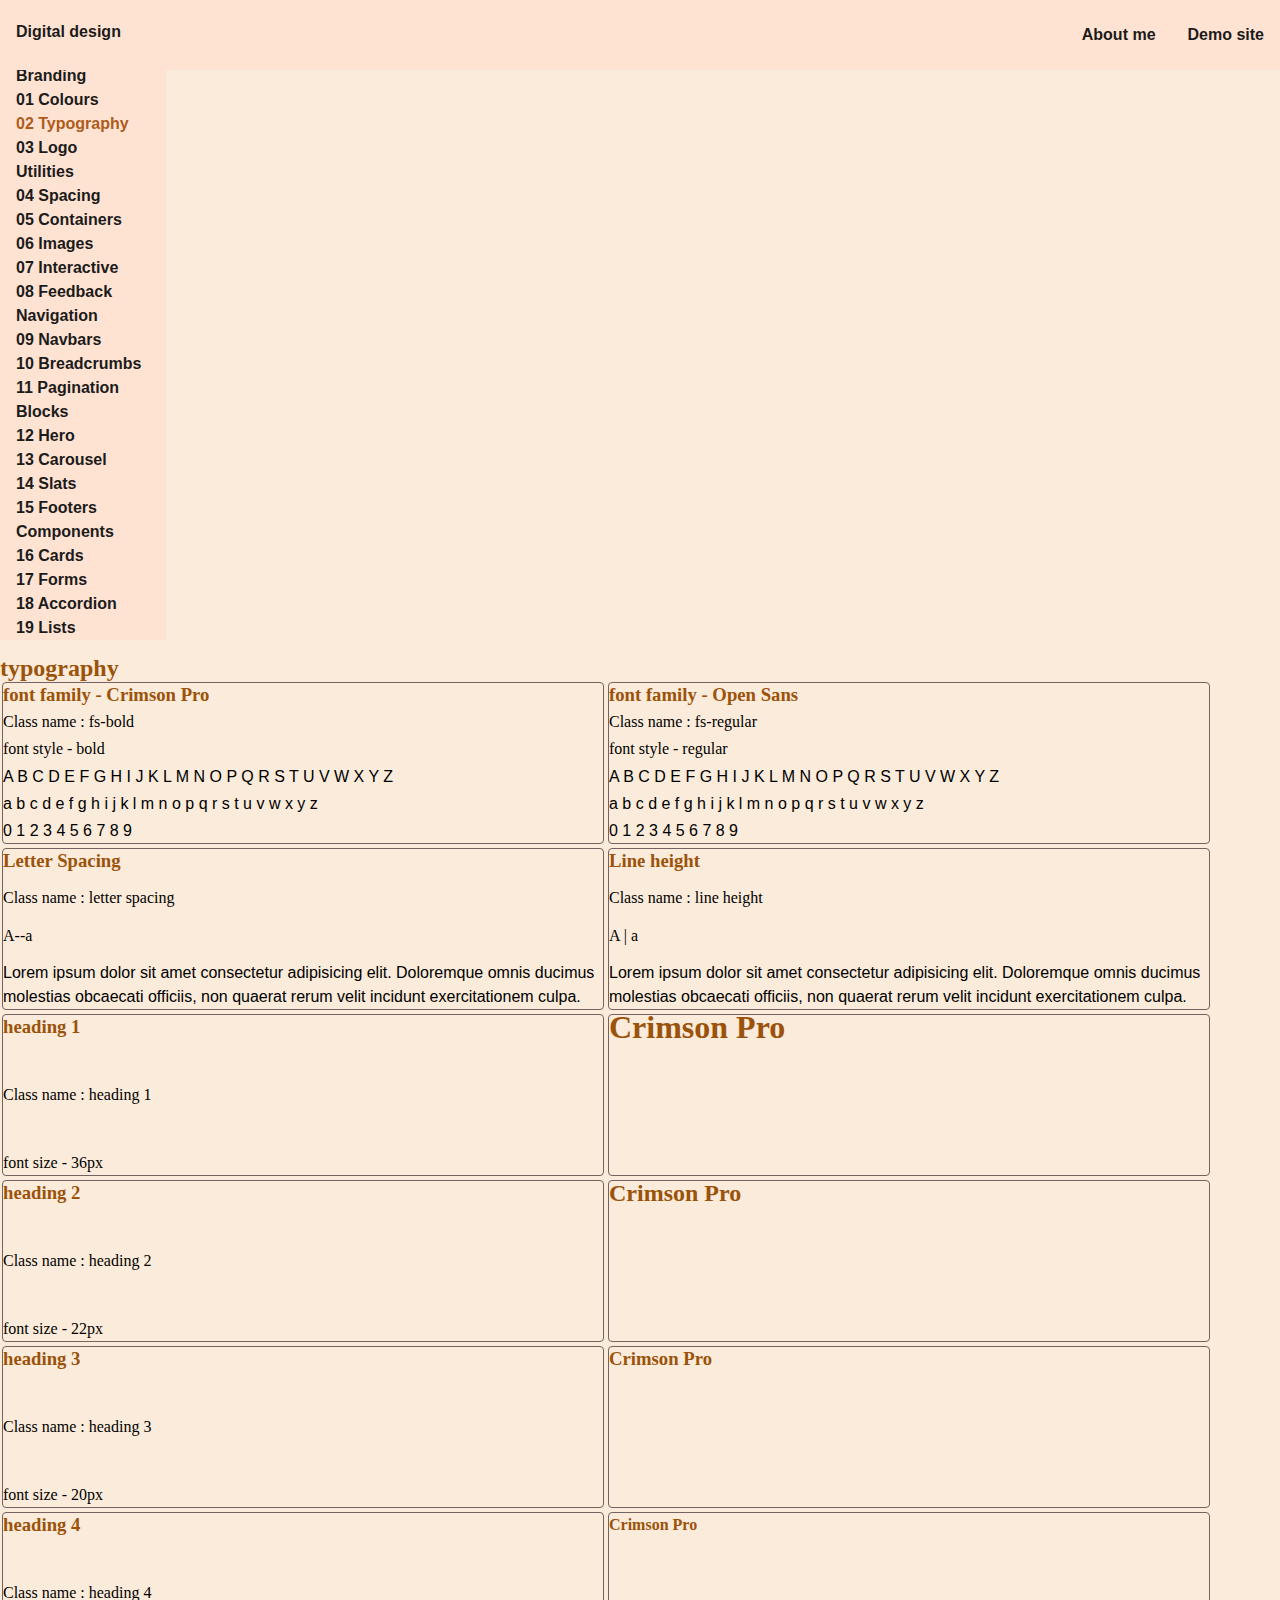
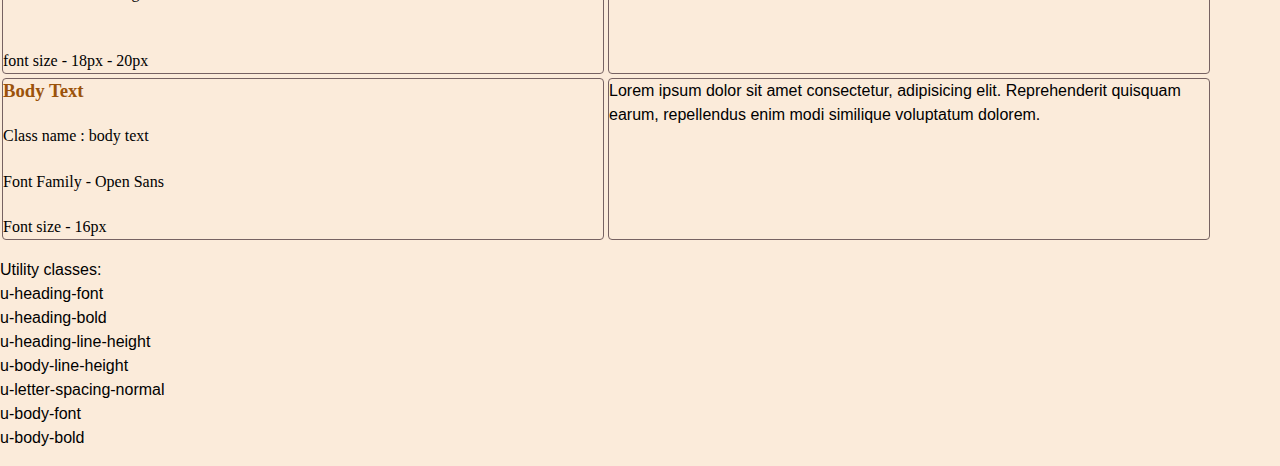
<file: typography.html>
<!DOCTYPE html>
<html lang="en">

<head>
  <meta charset="UTF-8" />
  <meta name="viewport" content="width=device-width, initial-scale=1.0" />
  <title>Design System</title>
  <link rel="stylesheet" type="text/css" href="styles.css" />
  <link rel="stylesheet" type="text/css" href="design-system.css" />
  <link rel="stylesheet" href="https://cdnjs.cloudflare.com/ajax/libs/font-awesome/4.7.0/css/font-awesome.min.css">

</head>

<body class="u-body-font u-body-line-height u-letter-spacing-normal">
  <header class="c-navbar sticky-header">
    <!-- Menu Bar -->
    <nav class="c-mobile-nav-top u-mobile-navbar">
      <!-- Menu Button -->
      <span id="navbar-toggle" onclick="showNav()">
        <i class="fa fa-bars color-theme-highlighted"></i></span>
      <!-- Website Logo -->
      <a class="c-nav-logo__link l-ml-1" href="design-system.html">Digital design</a>
      <!-- Menu List -->
      <ul nav_list>
        <li>
          <a class="c-nav__link l-mr-1" href="about-me.html">About me</a>
        </li>
        <li>
          <a class="c-nav__link l-ml-1" href="index.html">Demo site</a>
        </li>
      </ul>
    </nav>
  </header>

  <!-- Side navbar -->
  <aside>
    <nav id="main-nav" class="c-nav-side-navbar">
      <ul class="c-nav__list sticky-sidebar">
        <li>
          <a href="#" class="c-nav__link">
            Branding
          </a>
        </li>
        <ul class="c-nav__list">
          <li class="c-list__item"><a href="colours.html" class="c-nav__link">01 Colours</a></li>
          <li><a href="typography.html" class="c-nav__link link--active">02 Typography</a></li>
          <li><a href="#" class="c-nav__link">03 Logo</a></li>
        </ul>

        <li>
          <a href="#" class="c-nav__link">
            Utilities
          </a>
        </li>
        <ul class="c-nav__list">
          <li><a href="spacing.html" class="c-nav__link">04 Spacing</a></li>
          <li><a href="containers.html" class="c-nav__link">05 Containers</a></li>
          <li><a href="#" class="c-nav__link">06 Images</a></li>
          <li><a href="#" class="c-nav__link">07 Interactive</a></li>
          <li><a href="#" class="c-nav__link">08 Feedback</a></li>
        </ul>

        <li>
          <a href="#" class="c-nav__link">
            Navigation
          </a>
        </li>
        <ul class="c-nav__list">
          <li><a href="#" class="c-nav__link">09 Navbars</a></li>
          <li><a href="#" class="c-nav__link">10 Breadcrumbs</a></li>
          <li><a href="#" class="c-nav__link">11 Pagination</a></li>
        </ul>

        <li>
          <a href="#" class="c-nav__link">
            Blocks
          </a>
        </li>
        <ul class="c-nav__list">
          <li><a href="#" class="c-nav__link">12 Hero</a></li>
          <li><a href="#" class="c-nav__link">13 Carousel</a></li>
          <li><a href="#" class="c-nav__link">14 Slats</a></li>
          <li><a href="#" class="c-nav__link">15 Footers</a></li>
        </ul>

        <li>
          <a href="#" class="c-nav__link">
            Components
          </a>
        </li>
        <ul class="c-nav__list">
          <li><a href="#" class="c-nav__link">16 Cards</a></li>
          <li><a href="#" class="c-nav__link">17 Forms</a></li>
          <li><a href="#" class="c-nav__link">18 Accordion</a></li>
          <li><a href="#" class="c-nav__link">19 Lists </a></li>
        </ul>
      </ul>
    </nav>
  </aside>


  <!-- typography section  -->
  <section class="c-font-families">
    <div class="c-typography">

      <!-- typeface design for heading -->

      <h2 class="u-heading-typography">typography</h2>
      <div class="c-typography-font-family-style">
        <div class="c-font-family-typfaces">
          <h3 class="u-heading-bold u-heading-font u-heading-line-height u-heading-normal">font family - Crimson Pro</h3>
          <p class="u-heading-bold u-heading-font u-heading-line-height u-heading-regular">Class name : fs-bold</p>
          <p class="u-heading-bold u-heading-font u-heading-line-height u-heading-regular">font style - bold</p>
          <p >A B C D E F G H I J K L M N O P Q R S T U V W X Y Z</p>
          <p>a b c d e f g h i j k l m n o p q r s t u v w x y z</p>
          <p>0 1 2 3 4 5 6 7 8 9</p>
        </div>

 <!-- typeface design for body text -->

        <div class="c-font-family-typfaces u-font-families u-heading-font u-body-text">
          <h3 class="u-heading-bold u-heading-font u-heading-line-height u-heading-normal">font family - Open Sans</h3>
          <p class="u-heading-bold u-heading-font u-heading-line-height u-heading-light">Class name : fs-regular</p>
          <p class="u-heading-bold u-heading-font u-heading-line-height u-heading-regular">font style - regular</p>
          <p>A B C D E F G H I J K L M N O P Q R S T U V W X Y Z</p>
          <p>a b c d e f g h i j k l m n o p q r s t u v w x y z</p>
          <p>0 1 2 3 4 5 6 7 8 9</p>
        </div>
      </div>

      <!-- letter spacing -->

      <div class="c-typography-font-family-style u-font-family-letter spacing">
        <div class="c-font-family-typfaces u-font-families u-heading-font u-body-text">
          <h3 class="u-heading-bold u-heading-font u-heading-line-height u-heading-normal">Letter Spacing</h3>
          <p class="u-heading-bold u-heading-font u-heading-line-height u-heading-regular">Class name : letter spacing</p>
          <p class="u-heading-bold u-heading-font u-heading-line-height u-heading-regular">A--a</p>
          <p>Lorem ipsum dolor sit amet consectetur adipisicing elit.
            Doloremque omnis ducimus molestias obcaecati officiis,
            non quaerat rerum velit incidunt exercitationem culpa.
           </p>
        </div>

  <!-- line height -->

        <div class="c-font-family-typfaces u-font-family-line-height">
          <h3 class="u-heading-bold u-heading-font u-heading-line-height u-heading-normal">Line height</h3>
          <p class="u-heading-bold u-heading-font u-heading-line-height u-heading-regular">Class name : line height</p>
          <p class="u-heading-bold u-heading-font u-heading-line-height u-heading-regular">
            A
            |
            a
          </p>
          <p>Lorem ipsum dolor sit amet consectetur adipisicing elit.
            Doloremque omnis ducimus molestias obcaecati officiis,
            non quaerat rerum velit incidunt exercitationem culpa.
           </p>
        </div>
      </div>

<!-- all heading styles with font sizes -->

<!-- heading 1  -->


      <div class="c-typography-font-family-style">
      <div class="c-font-family-typfaces u-font-family-heading-text">
        <h3 class="u-heading-bold u-heading-font u-heading-line-height u-heading-normal">heading 1</h3>
        <p class="u-heading-bold u-heading-font u-heading-line-height u-heading-regular">Class name : heading 1</p>
        <p class="u-heading-bold u-heading-font u-heading-line-height u-heading-regular">font size - 36px</p>
      </div>

      <div class="c-font-family-typfaces u-font-family-heading-text">
        <h1 class="u-heading-bold u-heading-font u-heading-line-height u-heading-regular">Crimson Pro</h1>
      </div>
    </div>

<!-- heading 2  -->

    <div class="c-typography-font-family-style">
      <div class="c-font-family-typfaces u-font-family-heading-text">
        <h3 class="u-heading-bold u-heading-font u-heading-line-height u-heading-regular">heading 2</h3>
        <p class="u-heading-bold u-heading-font u-heading-line-height u-heading-regular">Class name : heading 2</p>
        <p class="u-heading-bold u-heading-font u-heading-line-height u-heading-regular">font size - 22px</p>
      </div>

      <div class="c-font-family-typfaces u-font-family-heading-text">
        <h2 class="u-heading-bold u-heading-font u-heading-line-height u-heading-regular">Crimson Pro</h2>
      </div>
    </div>

    <!-- heading 3  -->

    <div class="c-typography-font-family-style">
      <div class="c-font-family-typfaces u-font-family-heading-text">
        <h3 class="u-heading-bold u-heading-font u-heading-line-height u-heading-regular">heading 3</h3>
        <p class="u-heading-bold u-heading-font u-heading-line-height u-heading-regular">Class name : heading 3</p>
        <p class="u-heading-bold u-heading-font u-heading-line-height u-heading-regular">font size - 20px</p>
      </div>

      <div class="c-font-family-typfaces u-font-family-heading-text">
        <h3 class="u-heading-bold u-heading-font u-heading-line-height u-heading-regular">Crimson Pro</h3>
      </div>
    </div>

<!-- heading 4  -->

    <div class="c-typography-font-family-style u-font-family-heading-text">
      <div class="c-font-family-typfaces">
        <h3 class="u-heading-bold u-heading-font u-heading-line-height u-heading-regular">heading 4</h3>
        <p class="u-heading-bold u-heading-font u-heading-line-height u-heading-regular">Class name : heading 4</p>
        <p class="u-heading-bold u-heading-font u-heading-line-height u-heading-regular">font size - 18px - 20px</p>
      </div>

      <div class="c-font-family-typfaces u-font-family-heading-text">
        <h4 class="u-heading-bold u-heading-font u-heading-line-height u-heading-regular">Crimson Pro</h4>
      </div>
    </div>



    <!-- body text with font size -->
    <div class="c-typography-font-family-style">
      <div class="c-font-family-typfaces u-font-family-body-text">
        <h3 class="u-heading-bold u-heading-font u-heading-line-height u-heading-regular">Body Text</h3>
        <p class="u-heading-bold u-heading-font u-heading-line-height u-heading-regular">Class name : body text</p>
        <p class="u-heading-bold u-heading-font u-heading-line-height u-heading-regular">Font Family - Open Sans</p>
        <p class="u-heading-bold u-heading-font u-heading-line-height u-heading-regular">Font size - 16px</p>
      </div>

      <div class="c-font-family-typfaces  u-font-family-body-text">
        <p>Lorem ipsum dolor sit amet consectetur,
           adipisicing elit. Reprehenderit quisquam earum,
           repellendus enim modi similique voluptatum dolorem.
          </p>
      </div>
    </div>
    </div>
  </section>


  <!--Utility classes -->

  <section>
    <ul>
      <li>Utility classes:</li>
      <ul>
        <li>u-heading-font</li>
        <li>u-heading-bold</li>
        <li>u-heading-line-height</li>
        <li>u-body-line-height</li>
        <li>u-letter-spacing-normal</li>
        <li>u-body-font</li>
        <li>u-body-bold</li>
      </ul>
    </ul>
  </section>

  <script src="design-system.js"></script>
</body>

</html>
</file>
<file: styles.css>
/* Variables for colors */
:root {
  /* Primary colors */
  --clr-primary-text: #1c1b1b; 
  --clr-primary-bg: #fbebda;
  --clr-primary-heading: #ad5c1c;

  /* Secondary colors*/
  --clr-secondary-bg: #ffe3d2;
  --clr-secondary-text: #6a6a6a;
 --clr-secondary-heading : #142115;

  /* Accent colors  */
 
  --clr-accent-one: #ad5c1c;   /* for primary button option */
  --clr-accent-two: #ffff00;   /* for links option */

  
  /* Addtional color */
  --clr-additional-body-text: #050505;
  --clr-additional-heading: #474747;
  --clr-additional-bg: #e7e1db6c;

/* Active hover color  */
 
--clr-hover-active: #ad5c1c;   /* for hover color */



  /* Font-families */

  --heading-font: 'Crimson Pro', serif;
  --body-font: 'Open Sans', sans-serif;


  /* Font size */

  --heading-large-size: 2rem;
  --heading-medium-size: 1.5rem;     /* for headings  */
  --heading-small-size: 1.25rem;

  --body-font-large-size: 2rem;      /* for body text  */
  --body-font-medium-size: 1.2rem;


   /* Font weight */
 
  --heading-font-weight-b: bold;
  --heading-font-weight-n: normal;      /* for headings  */
 

  --body-font-weight-n: normal;        /* for body text  */

  


  
  /* Line height */
  
  --heading-line-height-1: 1.2rem;
  --heading-line-height-2: 1.5rem;

  --body-line-height-1: 1.2rem;
  --body-line-height-2: 1.5rem;
  


   /* Letter spacing */

   --heading-letter-spacing-1: 2px;
   --heading-letter-spacing-2: 3px;

   --body-letter-spacing-normal-1: 0.5px;
   --body-letter-spacing-normal-2: 1px;



   
/* spacing classes */

/* margin */

/* Apply margin to all four sides */

   --l-m-1: 1rem;
   --l-m-1-25: 1.25rem;
   --l-m-1-5: 1.5rem;
   --l-m-1-75: 1.75rem;
   --l-m-2: 2rem;


/* Apply margin to top side */

   --l-mt-1: 1rem;
   --l-mt-1-25: 1.25rem;
   --l-mt-1-5: 1.5rem;
   --l-mt-1-75: 1.75rem;
   --l-mt-2: 2rem;


/* Apply margin to bottom side */

   --l-mb-1: 1rem;
   --l-mb-1-25: 1.25rem;
   --l-mb-1-5: 1.5rem;
   --l-mb-1-75: 1.75rem;
   --l-mb-2: 2rem;


/* Apply margin to right side */

   --l-mr-1: 1rem;
   --l-mr-1-25: 1.25rem;
   --l-mr-1-5: 1.5rem;
   --l-mr-1-75: 1.75rem;
   --l-mr-2: 2rem;


/* Apply margin to left side */

    --l-ml-1: 1rem;
    --l-ml-1-25: 1.25rem;
    --l-ml-1-5: 1.5rem;
    --l-ml-1-75: 1.75rem;
    --l-ml-2: 2rem;


/* Apply margin to X side */

   --l-mx-1: 1rem;

/* Apply margin to y side */

   --l-my-1: 1rem;
   


/* padding */

/* Apply padding to all four sides */

   --l-p-1: 1rem;
   --l-p-1-25: 1.25rem;
   --l-p-1-5: 1.5rem;
   --l-p-1-75: 1.75rem;
   --l-p-2: 2rem;
  
   
/* Apply padding to top side */

--l-pt-1: 1rem;
   --l-pt-1-25: 1.25rem;
   --l-pt-1-5: 1.5rem;
   --l-pt-1-75: 1.75rem;
   --l-pt-2: 2rem;


   /* Apply padding to bottom side */

   --l-pb-1: 1rem;
   --l-pb-1-25: 1.25rem;
   --l-pb-1-5: 1.5rem;
   --l-pb-1-75: 1.75rem;
   --l-pb-2: 2rem;


   /* Apply padding to right side */

   --l-pr-1: 1rem;
   --l-pr-1-25: 1.25rem;
   --l-pr-1-5: 1.5rem;
   --l-pr-1-75: 1.75rem;
   --l-pr-2: 2rem;


/* Apply padding to left side */

--l-pl-1: 1rem;
   --l-pl-1-25: 1.25rem;
   --l-pl-1-5: 1.5rem;
   --l-pl-1-75: 1.75rem;
   --l-pl-2: 2rem;


/* Apply padding to X side */

--l-px-1: 1rem;


/* Apply padding to y side */

--l-py-1: 1rem;



/* Apply flex layout classes */

--l-flex: flex;
--l-flex-row: row;
--l-flex-column: column;


/* Justify content */

--l-justify-center: center;
--l-justify-between: space-between;
--l-justify-start: flex-start;
--l-justify-end: flex-end;
--l-justify-around: space-around;


/* Align items */

--l-align-center: center;
--l-align-start: flex-start;
--l-align-end: flex-end;
--l-align-stretch: stretch;
--l-align-baseline: baseline;


/* Apply grid layout classes */

--l-grid: grid;
--l-grid-columns-1: 1fr;
--l-grid-columns-2: repeat(2, 1fr);
--l-grid-columns-3: repeat(3, 1fr);
--l-grid-columns-4: repeat(4, 1fr);


/*Create grid rows */

--l-grid: grid;
--l-grid-rows-1: 1fr;
--l-grid-rows-2: repeat(2, 1fr);
--l-grid-rows-3: repeat(3, 1fr);
--l-grid-rows-4: repeat(4, 1fr);


/* Create grid gap */

--l-grid-gap-1: 1rem;
--l-grid-gap-1-5: 1.5rem;
--l-grid-gap-2: 2rem;
--l-grid-gap-3: 3rem;

}


/* utility classes */

/* colors classes */

.u-heading-primary-color{
  color: var( --clr-primary-heading);     /* for headings */
}

.u-heading-secondary-color{
  color: var(--clr-secondary-heading);     /* for headings */
}

.u-heading-additional-color{
  color: var(--clr-additional-heading);     /* for additional text */
}

.u-body-text-primary-color{
  color: var(--clr-primary-text);     /* for additional text */
}

.u-subtext-secondary-color{
  color: var(--clr-secondary-text);     /* for additional text */
}

.u-bg-primary-color {
  background-color: var(--clr-primary-bg);    /* for background */
}

.u-bg-secondary-color {
  background-color: var(--clr-secondary-bg);    /* for background */
}

.u-heading-accent-button-color{
  color: var( --clr-accent-one);    /* for links/buttons */
}

.u-heading-accent-link-color{
  color: var( --clr-accent-two);    /* for links/buttons */
}

.u-bg-additional-color{
  color: var(--clr-additional-bg);    /* for additional bg  */
}




/* typography classes */

/* Heading Font Family */

.u-heading-font{
  font-family: var(--heading-font);
}

.u-body-text{
  font-family: var(--body-font);
}


/* Font size */

.u-heading-l-s{
  font-size: var(--heading-large-size) ;
}

.u-heading-m-s{
  font-size: var(--heading-medium-size) ;
}

.u-heading-s-s{
  font-size: var(--heading-small-size) ;
}


.u-body-font-l-s{
  font-size: var(--body-font-large-size);
}

.u-body-font-m-s{
  font-size: var(--body-font-medium-size-size);
}


/* Font-weight */

.u-heading-font-weight-b{
  font-weight: var(--heading-font-weight-b);
}

.u-heading-font-weight-n{
  font-weight: var(--heading-font-weight-n);
}

.u-body-font-weight-n{
  font-weight: var(--body-font-weight-n);
}

/* Line-height */

.u-heading-line-height-1{
  line-height: var( --heading-line-height-1);
}

.u-heading-line-height-2{
  line-height: var( --heading-line-height-2);
}

.u-body-line-height-1{
  line-height: var( --body-line-height-1);
}

.u-body-line-height-2{
  line-height: var(--body-line-height-2);
}


/* Letter-spacing */

.u-heading-letter-spacing-1{
  letter-spacing: var(--heading-letter-spacing-1);
}

.u-heading-letter-spacing-2{
  letter-spacing: var(--heading-letter-spacing-2);
}

.u-body-letter-spacing-1{
  letter-spacing: var(--body-letter-spacing-normal-1);
}

.u-body-letter-spacing-2{
  letter-spacing: var(--body-letter-spacing-normal-2);
}



/* spacing classes */

/* margin */

/* Apply margin to all four sides */

.l-m-1 {
  margin: var(--l-m-1);
}

.l-m-1-25 {
  margin: var(--l-m-1-25);
}

.l-m-1-5 {
  margin: var(--l-m-1-5);
}
.l-m-1-75 {
  margin: var(--l-m-1-75);
}
.l-m-2 {
  margin: var(--l-m-2);
}


/* Apply margin to top side */

.l-mt-1 {
  margin: var(--l-mt-1);
}

.l-mt-1-25 {
  margin: var(--l-mt-1-25);
}

.l-mt-1-5 {
  margin: var(--l-mt-1-5);
}
.l-mt-1-75 {
  margin: var(--l-mt-1-75);
}
.l-mt-2 {
  margin: var(--l-mt-2);
}


/* Apply margin to bottom side */

.l-mb-1 {
  margin: var(--l-mb-1);
}

.l-mb-1-25 {
  margin: var(--l-mb-1-25);
}

.l-mb-1-5 {
  margin: var(--l-mb-1-5);
}
.l-mb-1-75 {
  margin: var(--l-mb-1-75);
}
.l-mb-2 {
  margin: var(--l-mb-2);
}


/* Apply margin to right side */

.l-mr-1 {
  margin: var(--l-mr-1);
}

.l-mr-1-25 {
  margin: var(--l-mr-1-25);
}

.l-mr-1-5 {
  margin: var(--l-mr-1-5);
}

.l-mr-1-75 {
  margin: var(--l-mr-1-75);
}
.l-mr-2 {
  margin: var(--l-mr-2);
}


/* Apply margin to left side */

.l-ml-1 {
  margin: var(--l-ml-1);
}

.l-ml-1-25 {
  margin: var(--l-ml-1-25);
}

.l-ml-1-5 {
  margin: var(--l-ml-1-5);
}
.l-ml-1-75 {
  margin: var(--l-ml-1-75);
}
.l-ml-2 {
  margin: var(--l-ml-2);
}


/* Apply margin to X side */

.l-mx-1 {
  margin-left: var(--l-mx-1);
  margin-right: var(--l-mx-1);
}

/* Apply margin to y side */

.l-my-1 {
  margin-top: var(--l-my-1);
  margin-bottom: var(--l-my-1);
}


/* padding */

/* Apply padding to all four sides */

.l-p-1 {
  padding: var(--l-p-1);
}

.l-p-1-25 {
  padding: var(--l-p-1-25);
}

.l-p-1-5 {
  padding: var(--l-p-1-5);
}
.l-p-1-75 {
  padding: var(--l-p-1-75);
}
.l-p-2 {
  padding: var(--l-p-2);
}


/* Apply padding to top side */

.l-pt-1 {
  padding: var(--l-pt-1);
}

.l-pt-1-25 {
  padding: var(--l-pt-1-25);
}

.l-pt-1-5 {
  padding: var(--l-pt-1-5);
}
.l-pt-1-75 {
  padding: var(--l-pt-1-75);
}
.l-pt-2 {
  padding: var(--l-pt-2);
}


/* Apply padding to bottom side */
.l-pb-1 {
  padding: var(--l-pb-1);
}

.l-pb-1-25 {
  padding: var(--l-pb-1-25);
}

.l-pb-1-5 {
  padding: var(--l-pb-1-5);
}
.l-pb-1-75 {
  padding: var(--l-pb-1-75);
}
.l-pb-2 {
  padding: var(--l-pb-2);
}


/* Apply padding to right side */

.l-pr-1 {
  padding: var(--l-pr-1);
}

.l-pr-1-25 {
  padding: var(--l-pr-1-25);
}

.l-pr-1-5 {
  padding: var(--l-pr-1-5);
}
.l-pr-1-75 {
  padding: var(--l-pr-1-75);
}
.l-pr-2 {
  padding: var(--l-pr-2);
}


/* Apply padding to left side */


.l-pl-1 {
  padding: var(--l-pl-1);
}

.l-pl-1-25 {
  padding: var(--l-pl-1-25);
}

.l-pl-1-5 {
  padding: var(--l-pl-1-5);
}
.l-pl-1-75 {
  padding: var(--l-pl-1-75);
}
.l-pl-2 {
  padding: var(--l-pl-2);
}


/* Apply padding to X side */

.l-px-1 {
  padding: var(--l-px-1);
  padding: var(--l-px-1);
}

/* Apply padding to y side */

.l-py-1 {
  padding: var(--l-py-1);
  padding: var(--l-py-1);
}


/* Apply flex layout classes */

.l-flex {
  display: var(--l-flex);     /* display: flex */
}

.l-flex-row {
  flex-direction: var(--l-flex-row);      /* Flex direction: row */
}

.l-flex-column {
  flex-direction: var(--l-flex-column);          /* Flex direction: column */
}


/* Justify content */

.l-justify-center {
  justify-content:var(--l-justify-center);      /* Justify content: center */
}

.l-justify-between {
  justify-content: var(--l-justify-between);      /* Justify content: space-between */
}

.l-justify-start {
  justify-content: var(--l-justify-start);       /* Justify content: flex-start */
}

.l-justify-end {
  justify-content: var(--l-justify-end);       /* Justify content: flex-end */
}

.l-justify-around {
  justify-content: var(--l-justify-around);       /* Justify content: space-around */
}


/* Align items */

.l-align-center {
  align-items: var(--l-align-center);        /* Align items: center */
}

.l-align-start {
  align-items: var(--l-align-start);       /* Align items: flex-start */
}

.l-align-end {
  align-items: var(--l-align-end);       /* Align items: flex-end */
}

.l-align-stretch {
  align-items: var(--l-align-stretch);       /* Align items: stretch */
}

.l-align-baseline {
  align-items: var(--l-align-baseline);      /* Align items: baseline */
}



/* Apply grid layout classes */

.l-grid {
  display: var(--l-grid);
}


/* Create grid columns */

.l-grid-columns-1 {
  grid-template-columns: var(--l-grid-columns-1);
}

.l-grid-columns-2 {
  grid-template-columns: var(--l-grid-columns-1) var(--l-grid-columns-2);
}

.l-grid-columns-3 {
  grid-template-columns: var(--l-grid-columns-1) var(--l-grid-columns-2) var(--l-grid-columns-3);
}

.l-grid-columns-4 {
  grid-template-columns: var(--l-grid-columns-1) var(--l-grid-columns-2) var(--l-grid-columns-3) var(--l-grid-columns-4);
}


/*Create grid rows */

.l-grid-rows-1 {
  grid-template-rows: var(--l-grid-rows-1);
}

.l-grid-rows-2 {
  grid-template-rows:var(--l-grid-rows-1) var(--l-grid-rows-2);
}

.l-grid-rows-3 {
  grid-template-rows: var(--l-grid-rows-1) var(--l-grid-rows-2) var(--l-grid-rows-3);
}

.l-grid-rows-4 {
  grid-template-rows: var(--l-grid-rows-1) var(--l-grid-rows-2) var(--l-grid-rows-3) var(--l-grid-rows-4);
}


/* Create grid gap */

.l-grid-gap-1 {
  gap: var(--l-grid-gap-1);
}

.l-grid-gap-1-5 {
  gap: var(--l-grid-gap-1-5);
}

.l-grid-gap-2 {
  gap: var(--l-grid-gap-2);
}

.l-grid-gap-3 {
  gap: var(--l-grid-gap-3);
}








/*Container classes for mobile view*/

.mobile-container {   
  max-width: 100%;     /* max-width on mobile */
}

.full-width {
  width: 100%;   /* full width by default */
}


/*Container classes for desktop view*/

.desktop-container {
  max-width: 1200px;      /* max-width on desktop */
  margin: 0 auto;

}




/* CSS Reset */

html {
  box-sizing: border-box;  /* Border Box Fix */
}
body {
  margin: 0;
  padding: 0;
  line-height: 1.5rem;
  font-family: "Open Sans", sans-serif;
}


/* Reset margin */
body,
h1,
h2,
h3,
h4,
h5,
h6,
p,
figure,
picture {
  margin: 0;
}

/* Remove padding from lists */
ul,
ol {
  padding: 0;
}

 /* design-system style sticky header  */


 .sticky-header {
  position: fixed;
  top: 0;
  width: 100%;
  background-color: var(--clr-secondary-bg);
  z-index:999;
}	


  /* To set side bar sticky */
.sticky-sidebar {
    position: sticky;
  
    height: auto;
    min-width: 150px;
    max-width: 150px;
    box-shadow: none;
    border: none;
    margin-top: 4rem;
    padding-left: 1rem;
    order: 1;
  }



/* Outback nursery layout */

/* desktop layout  */



  /* navigation style */

  :root{
    background-color: var(--clr-primary-bg);
  }
  
  
  h1,
  h2,
  h3,
  h4 {
    font-family: "Crimson Pro", serif;
    color: #9b530b;
  }
  
  /* logo size  */

.menu-btn {
  display: none;
}

.logo {
  width: 18%;
  margin-top: 2.8rem;
}

  .logo-img {            
    width: 50%;
    height: auto;
  }


  ul {
    list-style: none;
  }
  
  .navbar {
    height: 50px;
  }

  .main-menu li a {
    display: inline-block;
    text-decoration: none;
  }
  
  
  .main-menu li a:hover{
   color: #9b530b;
  }



/* Hero Section Styles */
.hero {

  padding: 3rem 1rem 3rem 1rem;

}

.portfolio_btn {
  bottom: 140px;
  position: absolute;
  right: 41rem;
}

.portfolio-link,
.main-link {
padding: 1rem 3rem 1rem 3rem;
  text-decoration: none;
  border-radius: 18px;
  border: 3px solid #c06306;

}

.portfolio-link:hover
{
  background-color:#c06306;
  color: #ffffff;
} 




/* Features Section Styles */
.features {
  flex-wrap: wrap;
  text-align: center;
}

.feature-box {
  width: calc(20% - 20px);
  margin-bottom: 20px;
  padding: 0.3rem;
  background-color: #ffffff00;
  position: relative;
}

.feature-box:hover {
  transform: scale(1.1);
  cursor: pointer;
  box-shadow: 2px 5px 20px #999898;
  transition: all 1s;
  border-radius: 10px;
}


.feature-box img {
  width: 100%;
  height: auto;
  box-shadow: 1px 2px 4px #dad9d9;
}


.learn-more-link {
  display: inline-block;
  background-color: #0505057a;
  text-decoration: none;
  border-radius: 15px;
  position: absolute;
  top: 8rem;
  left:5.5rem;
}

.main__btn-products{
  margin: 3rem 0 2rem 37.5rem;

}

/* Services Section  */

.Services__heading,
.Gift__heading,
.Blog__heading,
.About__heading,
.contact__heading,
.testimonial__heading{
  font-size: 4rem;
  line-height: 4rem;
  text-align: center;
 
}

.Services__container-flex{
  text-align: center;
}

.Services__container-flex-box{
  width: 20%;
  background-color: #0a1601;
  color: #fbebda;
  padding: 3rem;
  border-radius: 10px;
  box-shadow: 2px 5px 20px #7c7a7a;
  font-size: 3rem;
  margin: 1rem 4rem 2rem 4rem;
  border: 2px solid #ffdebe;


}

.fa-solid,
.fa-regular {
 font-size: 4rem;
}

.main__btn{
  margin: 1.25rem 0 2rem 36rem;

}

.main-link:hover{
  background-color:#c06306;
  color: #ffffff;
} 



/* Gift & Certificates Section  */

.main__btn-gift{
  margin-left:33.5rem;
  margin-top: 4rem;
}


/* Blog Section  */

.image__blog-box{
  width: 60%;
  height: 400px;
  margin: 0 0 2rem 18rem;
  border-radius: 10px;
  border: 2px solid #011a08;
  box-shadow: 2px 2px 10px #7c7a7a;
}


/* About us Section  */


.about__paragraph-p{
  width: 60%;
  text-align: center;
  font-size: 1.2rem;
  margin-left:19rem;
}


/* Contac us Section   */


form {
  width: 50%;
  padding: 2rem;
  background-color: rgb(255, 249, 241);
  box-shadow: 0px 6px 10px #9f9f9fc1;
  margin: auto;
  border-radius: 10px;
}

form label {
  display: block;
  margin-bottom: 5px;
}

form input,
form textarea {
  width: 100%;
  padding: 10px;
  margin-bottom: 10px;
  box-sizing: border-box;
}

form button {
  background-color: #ffc800;
  color: #393838;
  padding: 10px 20px;
  border: none;
  cursor: pointer;
  border-radius: 5px;
}

form button:hover {
  background-color: #9b530b;
  color: #ffffff;
}

form h3 {
  text-align: center;
}

.main__btn-form{
    margin-left:33rem;
    margin-top: 4rem;
}


/* Testimonials Section Styles */

.testimonial-box-main {
  flex: 3;
}

.testimonial-box {
  background-color: #021d0a;
  color: #f9ead6;
  border-radius: 10px;
  box-shadow: 0 0 10px rgba(0, 0, 0, 0.1);
  width: 33%;
}


/* Footer Styles */


.footer-box {
  flex: 1;
  margin-left: 8rem;
}

.footer-box h3 {
  font-size: 3rem;
  margin-left: 6rem;
}

.footer-box i {
  margin: 3.5rem 0.5rem 0 0.5rem;
}


  /* Width of carousel */
  #window,
  #slide-container {
    width: 100%;
  }

  /* Height of carousel */
  #slide-container {
    height: 400px;
    overflow: hidden;
    position: relative;
  }

  .slide {
    width: 100%;
    min-height: 200px;
  }

  .slides {
    display: block;
  }

  /* Style of arrows */
  .arrow {
    color: white;
    font-size: 26px;
    position: absolute;
    top: 50%;
    transform: translate(0%, -50%);
    padding: 16px;
    background-color: rgba(0, 0, 0, 0);
    transition: background-color 0.3s ease;
  }

  .arrow:hover {
    cursor: pointer;
    background-color: var(--transparent-grey);
  }

  #next {
    left: 100%;
    transform: translate(-100%, -50%);
    border-radius: 4px 0px 0px 4px;
  }

  #previous {
    border-radius: 0px 4px 4px 0px;
  }

  #text-bar {
    background-color: var(--transparent-grey);
    width: 100%;
    height: 36px;
    position: absolute;
    top: 100%;
    transform: translate(0%, -100%);
    text-align: center;
    height: 36px;
    line-height: 36px;
  }

  #place {
    padding: 0px;
    margin: 0px;
    color: white;
    position: relative;
    display: inline-block;
  }

  #dotsContainer {
    width: 100%;
    height: 20px;
    text-align: center;
  }

  .dots {
    width: 8px;
    height: 8px;
    background-color: rgba(0, 0, 0, 0.2);
    border-radius: 100%;
    display: inline-block;
    margin: 8px 2px;
  }

  .dots:hover {
    cursor: pointer;
    background-color: rgba(0, 0, 0, 0.4);
  }

  .activeDot {
    background-color: rgba(0, 0, 0, 0.6);
  }



/* coming soon style  */


  .coming-soon-heading{
    text-align: center;
    margin:  5rem 0rem 15.5rem 28rem;
    font-size: 5rem;
  }





  /* mobile layout Responsive Styles */

@media only screen and (max-width: 768px) {

  /* logo size  */
  
  .logo {
    width: 50%;
    margin-top: 2rem;
  }
  
  /* navbar list style  */
  
  .main-menu {
    position: absolute;
    top: 75px;
    left: 0;
    width: 100%;
    height: 60%;
    flex-direction: column;
    background-color: #9b530bdc;
    transition: 0.5s all ease;
    display: none;
    align-items: center;
    transform: translateX(-800px);
    padding-top: 60px;
    z-index: 1000;
  }
  
  .main-menu.show {
    transform: translateX(0px);
    transition: 0.5s all ease;
  }
  
  .main-menu li a {
    margin: 0 0 10px -65px;
    display: block;
    color: white;
  }
  
  .main-menu li a:hover{
    color: #011a08;
  }
  
  .menu-btn {
    display: block;
    position: absolute;
    color: black;
    top: 25px;
    right: 30px;
  
  }
  
  .search-main{
    display: none;
  }
  
  
  /* Hero Section Styles  */
  
  .hero {
    position: relative;
    background-size: contain;
  }
  
  /* hero button style  */
  .portfolio_btn {
    width: 90%;
    bottom: -4rem;
    position: absolute;
    right: 8rem;
    margin-right: -3rem;
  }
  
  .portfolio-link
  {
    color: #c06306;
    text-decoration: none;
    border-radius: 20px;
    border: 3px solid #c06306;
    display: block;
    font-size: 1.75rem;
    padding: 1rem 4.5rem 1rem 4.5rem;
    position: absolute;
    right: 0;
    bottom: 2rem;
  }
  
  .portfolio-link:hover
  {
    background-color:#c06306;
    color: #ffffff;
  } 
  
  
   /* Width of carousel */
   #window,
   #slide-container {
     width: 100%;
   }
  
   /* Height of carousel */
   #slide-container {
     height: 400px;
     overflow: hidden;
     position: relative;
   }
  
   .slide {
     width: 100%;
     min-height: 200px;
   }
  
   .slides {
     display: block;
   }
  
  /* arrow- text on slide style  */
  
    .arrow {
      color: white;
      font-size: 26px;
      position: absolute;
      top: 35%;
      transform: translate(0%, -50%);
      /* padding: 16px; */
      background-color: rgba(0, 0, 0, 0);
      transition: background-color 0.3s ease;
    }
  
    .arrow:hover {
      cursor: pointer;
      background-color: var(--transparent-grey);
    }
  
    #next {
      left: 100%;
      transform: translate(-100%, -50%);
      border-radius: 4px 0px 0px 4px;
    }
  
    #previous {
      border-radius: 0px 4px 4px 0px;
    }
  
    #text-bar {
      background-color: var(--transparent-grey);
      width: 100%;
      height: 36px;
      position: absolute;
      top: 69%;
      transform: translate(0%, -100%);
      text-align: center;
      height: 36px;
      line-height: 36px;
    }
  
    #place {
      padding: 0px;
      margin: 0px;
      color: white;
      position: relative;
      display: inline-block;
    }
  
    #dotsContainer {
      width: 100%;
      height: 20px;
      text-align: center;
      margin-top: -8rem;
    }
  
    .dots {
      width: 8px;
      height: 8px;
      background-color: rgba(0, 0, 0, 0.2);
      border-radius: 100%;
      display: inline-block;
      margin: 2px 2px;
    }
  
    .dots:hover {
      cursor: pointer;
      background-color: rgba(0, 0, 0, 0.4);
    }
  
    .activeDot {
      background-color: rgba(0, 0, 0, 0.6);
    }
  
  
  
  /* Features Section Styles  */
  
  
  .features {
    display: flex;
    flex-direction: column;
    justify-content: center;
    align-items: center;
  }
  
  .feature-box {
    width: 100%;
  }


  .feature-box img {
   border-radius: 8px;
   width: 90%;
  }

  .feature-box:hover {
    transform: scale(0.9);
  }
 
  
   /*text link style  */
  
  .learn-more-link {
    font-size: 2rem;
    position: absolute;
    top: 12rem;
    left:9rem;
    line-height: 2rem;
  }
  
  .main__btn-products{
    margin: 3rem 0 2rem 1rem;
  
  }



  /* Services Section  */
  
  
  .Services__container-flex-box{
    width: 80%;
  }
  
  .main-link
  {
    color: #c06306;
    text-decoration: none;
    text-align: center;
    border-radius: 20px;
    border: 3px solid #c06306;
    display: block;
    font-size: 1.75rem;
    padding: 1rem 1rem 1rem 1rem;
   
  }
  
  .main__btn{
    width: 90%;
    margin: 1rem 2rem 1rem 1.25rem;
  
  }


  .Services__container-flex{
    text-align: center;
    display: flex;
    flex-direction: column;
  }
  
  

  /* Gift & Certificates Section  */


  .main__btn-gift{
    margin-left:1rem;
    margin-top: 4rem;
  }


  
  /* Blog Section  */
  
  .image__blog-box{
    width: 100%;
    margin: 0 0 2rem 0;
  
  }
  
  
    /* About us Section   */
  
    .about__paragraph-p{
      width: 100%;
      text-align: center;
      margin-left: -1.5rem;
    }
  
     
   /* Contac us Section   */
  
   
   .contact-hero {
    height: 300px;
    background-size: cover;
    text-align: center;
  }
  
  .contact-section {
    flex-direction: column;
  }
  
  .contact-section div {
    width: 100%;
  }
  
  iframe {
    width: 100%;
  }
  
  form {
    width: 80%;
  }
  
  .main__btn-form{
    margin-left:1rem;
    margin-top: 4rem;
  }

  
    /* Testimonials Section  */
  
  
    .testimonial-box {
     
      margin:0 1rem 2rem 1rem;
      width: 100%;
      padding: 2rem;
    }


   .testimonials,
   .testimonial-box-main {
     flex-direction: column;
   }
   
   .testimonial-box-main div {
     width: 80%;
   }

  
   /* Footer Styles */
  
   .footer__container{
    display: flex;
    flex-direction:column;
    justify-content: center;
    align-items: center;
    text-align: center;
   
  }

  .footer-box{
    margin-left: 1rem;
  }

  .footer-box h3 {
    font-size: 3rem;
   line-height: 2rem;
   text-align: center;
   margin-left: 1rem;
  }

  }
</file>
<file: design-system.css>
/* ==>  Nav Style <== */


nav ul {
  list-style-type: none;
  flex-direction: column;
  background-color: var(--clr-secondary-bg);
}

/* .c-nav__link {
  display: none;
} */

.c-nav-logo__link {
  display: inline-block;
  margin-top: 10px;
}

#navbar-toggle {
  position: absolute;
  top: 10px;
  right: 20px;
  cursor: pointer;
}

.c-nav__link, .c-nav-logo__link
{
  text-decoration: none;
  color: var(--clr-primary-text);
  font-weight: bold;
}



/* changing the color of Menu list elements */

nav a:hover
  {
  color: var(--clr-hover-active);
}

.link--active {
  color: var(--clr-hover-active);
}


#main-nav {
  display: none;
}


/* style the swatches colors */

.c-container-colors,
.c-typography-font-family-style,
.c-spacing-margin-content,
.c-flex-container__item,
.c-grid-container__item{
      display: flex;
      flex-wrap: wrap;      
}

.c-container-style-color{
  width:300px;
  height: 100px;
  border: 1px solid #766262;
  margin: 2px;
  border-radius: 4px;
  display: flex;
  flex-direction: column;
  justify-content: space-between;
  align-items: center;

}

.c-font-family-typfaces{
  width:600px;
  height: 160px;
  border: 1px solid #766262;
  margin: 2px;
  border-radius: 4px;
  display: flex;
  flex-direction: column;
  justify-content: space-between;

}

.c-containers-border-box{
  width: 600px;
  border: 1px solid #766262;
  border-radius: 4px;
  margin: 2px;

}

.c-color-combinations__table td{
  padding-left: 20px;
}

.c-spacing-column,
.c-spacing-grid{
  width:250px;
  height: 100px;
  border: 1px solid #766262;
  margin: 2px;
  border-radius: 4px;
  display: flex;
  flex-direction: column;
  justify-content: center;
align-items: center;
}

.c-spacing-grid{
  width:300px !important;
}



/* design-system page style  */

.main-content{
  display: flex;
  flex: wrap;
  width: 60%;
 margin-left: 20rem;
}

.main-content-p-link{
background-color: #2a29295c;
border-radius: 6px;
padding: 0.2rem;
}

.main-content-list ul{
  margin-left: 3rem;
}





 /* all snippet code style */


 .code-container {
  position: relative;
  background-color: #f4f4f4;
  border: 1px solid #ddd;
  padding: 10px;
  margin: 20px 0;
  overflow: auto;
}

pre {
  white-space: pre-wrap;       /* Since CSS 2.1 */
  white-space: -moz-pre-wrap;  /* Mozilla, since 1999 */
  white-space: -pre-wrap;      /* Opera 4-6 */
  white-space: -o-pre-wrap;    /* Opera 7 */
  word-wrap: break-word;       /* Internet Explorer 5.5+ */
}

.copy-btn {
  position: absolute;
  top: 5px;
  right: 5px;
  padding: 5px 10px;
  background-color: #007bff;
  color: white;
  border: none;
  cursor: pointer;
  border-radius: 5px;
}

.copy-btn:hover {
  background-color: #0056b3;
}









@media screen and (min-width: 1200px) {

  /* ==>  Nav Style desktop <== */

  .c-mobile-nav-top {
    display: flex;
    justify-content: space-between;
    padding-bottom: 0;
    height: 70px;
    align-items: center;
  }

  .c-mobile-nav-top ul {
    display: flex;
    flex-direction: row;
    justify-content: flex-end;
  }

  #main-nav {
    display: flex;
  }

  .c-nav__link {
    display: flex;
  }

  /* .c-nav-logo__link{
    margin-top: 0;
  } */

  #navbar-toggle {
    display: none;
  }


  nav a:hover

  /* changing the color of Menu list elements */
    {
    color: var(--clr-hover-active);
  }

  
/* layout for color page  */

.c-class-name{
  border: 2px solid #0000;
  width:120px;
}


}
</file>
